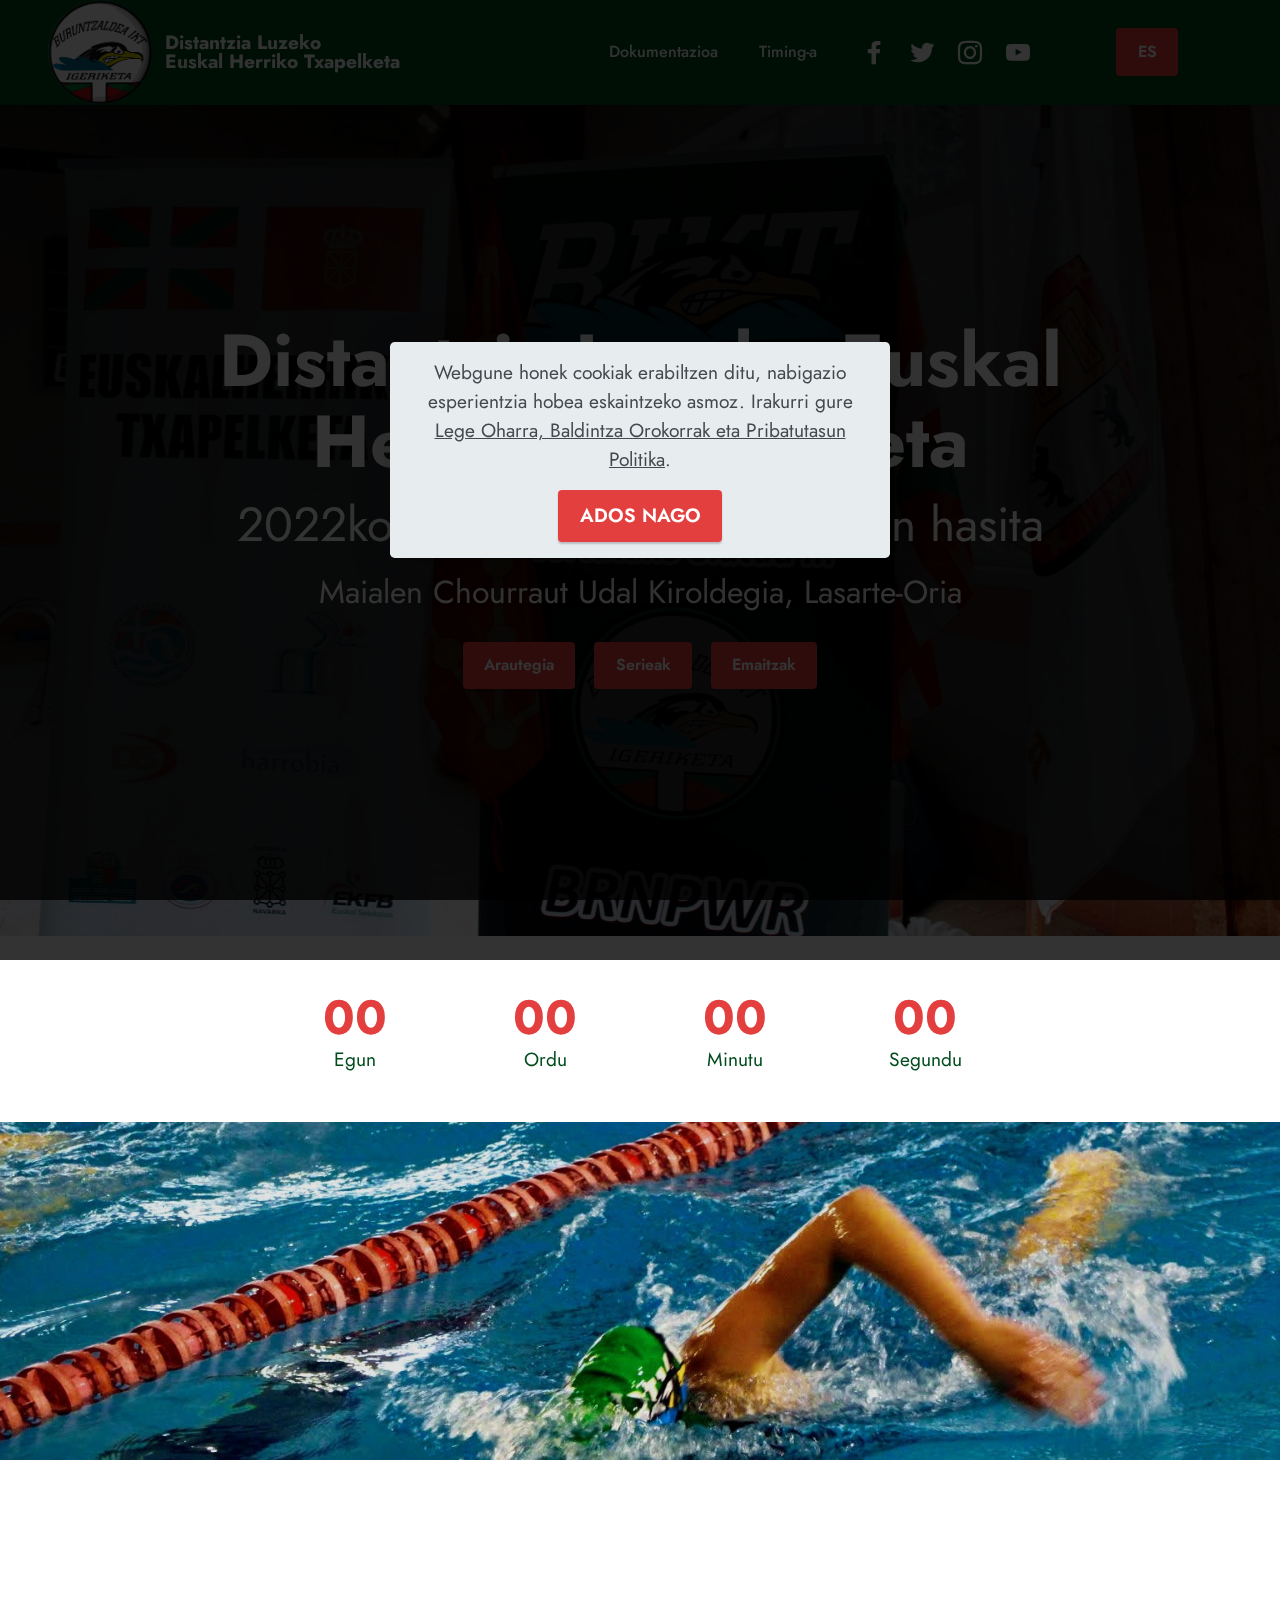
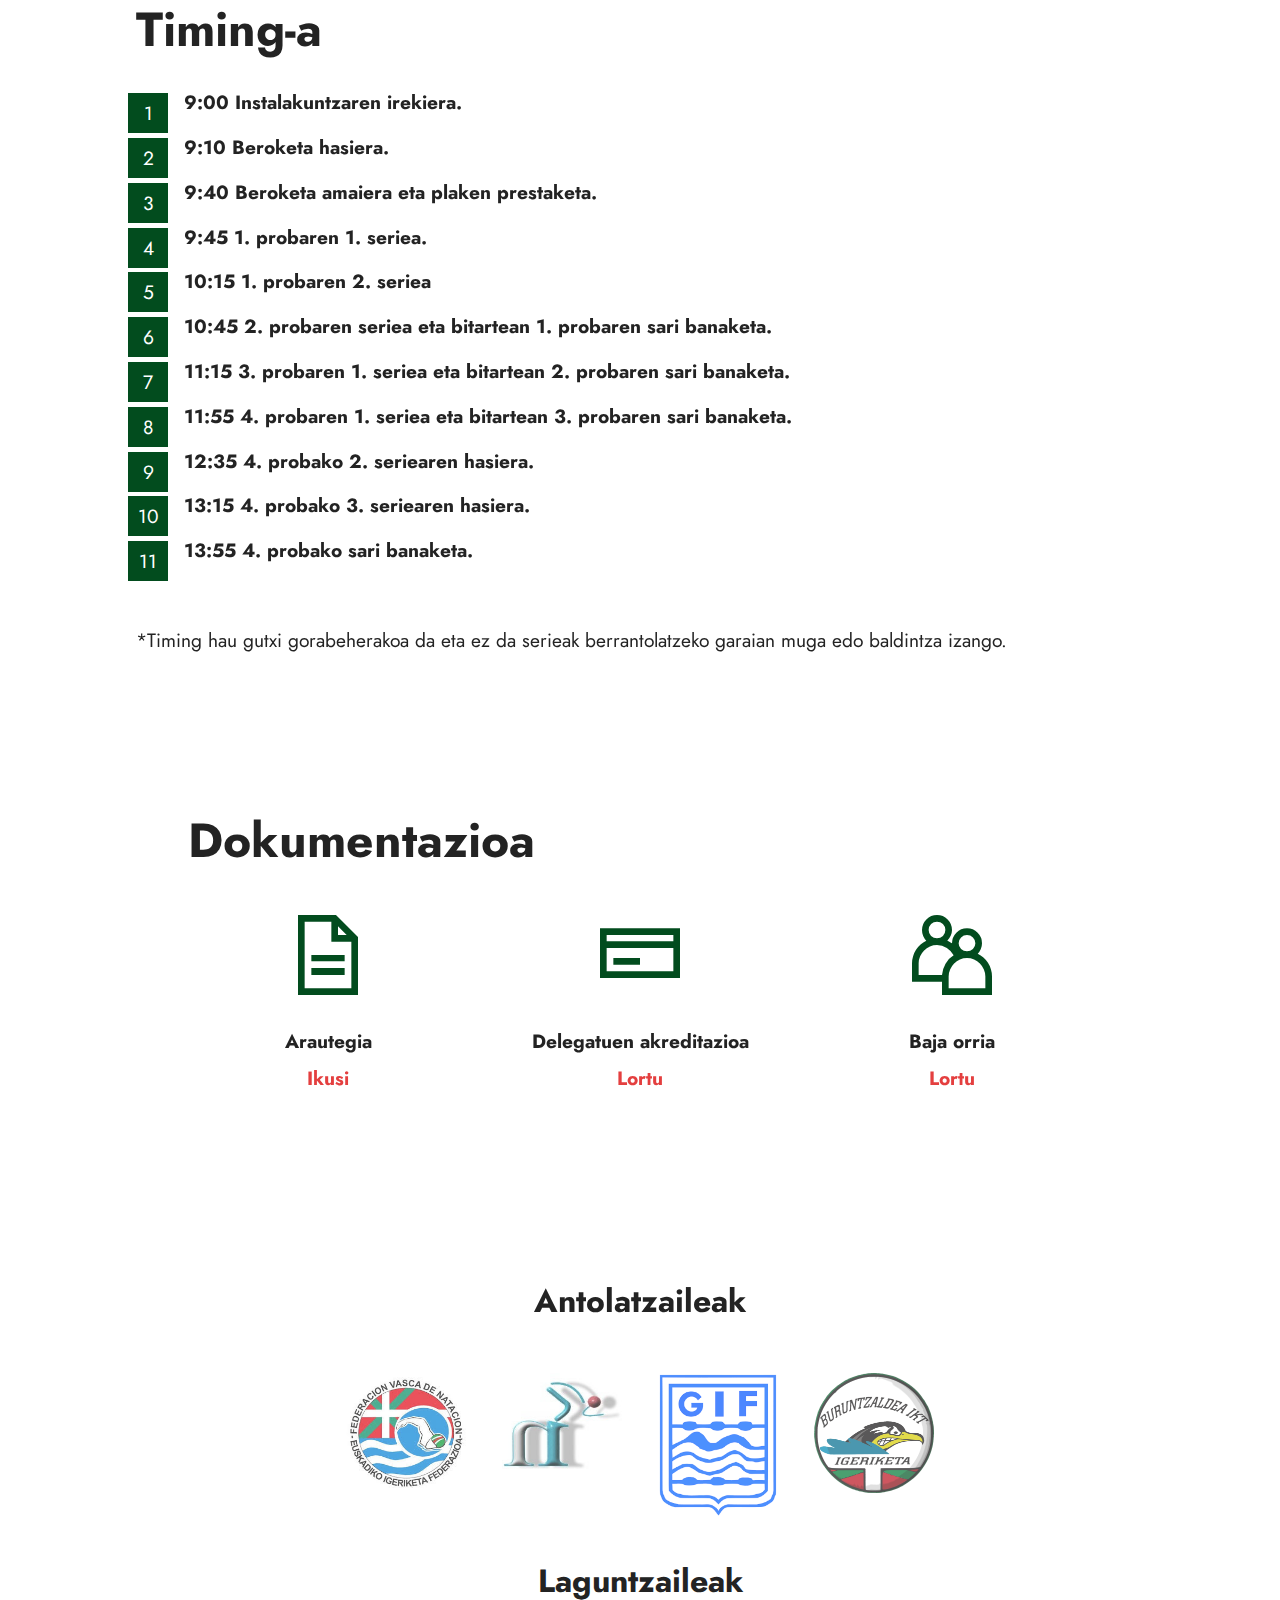
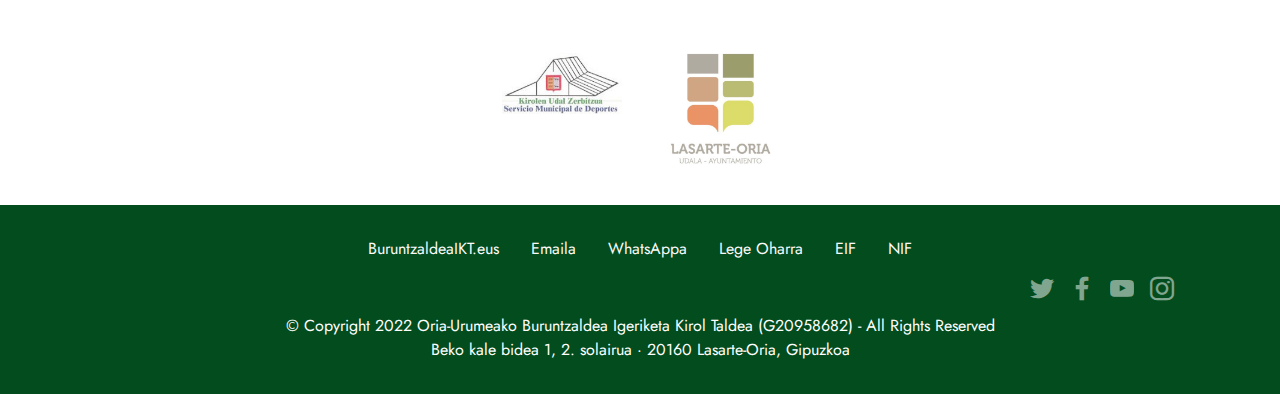
<file: index.html>
<!DOCTYPE html>
<html  lang="undefined">
<head>
  
  <meta charset="UTF-8">
  <meta http-equiv="X-UA-Compatible" content="IE=edge">
  
  <meta name="twitter:card" content="summary_large_image"/>
  <meta name="twitter:image:src" content="assets/images/index-meta.jpg">
  <meta property="og:image" content="assets/images/index-meta.jpg">
  <meta name="twitter:title" content="DLEHT">
  <meta name="viewport" content="width=device-width, initial-scale=1, minimum-scale=1">
  <link rel="shortcut icon" href="assets/images/bikt-240x239.png" type="image/x-icon">
  <meta name="description" content="Distantzia Luzeko Euskal Herriko Txapelketa">
  
  
  <title>DLEHT</title>
  <link rel="stylesheet" href="assets/web/assets/mobirise-icons2/mobirise2.css">
  <link rel="stylesheet" href="assets/bootstrap/css/bootstrap.min.css">
  <link rel="stylesheet" href="assets/bootstrap/css/bootstrap-grid.min.css">
  <link rel="stylesheet" href="assets/bootstrap/css/bootstrap-reboot.min.css">
  <link rel="stylesheet" href="assets/parallax/jarallax.css">
  <link rel="stylesheet" href="assets/dropdown/css/style.css">
  <link rel="stylesheet" href="assets/socicon/css/styles.css">
  <link rel="stylesheet" href="assets/theme/css/style.css">
  <link rel="preload" href="https://fonts.googleapis.com/css?family=Jost:100,200,300,400,500,600,700,800,900,100i,200i,300i,400i,500i,600i,700i,800i,900i&display=swap" as="style" onload="this.onload=null;this.rel='stylesheet'">
  <noscript><link rel="stylesheet" href="https://fonts.googleapis.com/css?family=Jost:100,200,300,400,500,600,700,800,900,100i,200i,300i,400i,500i,600i,700i,800i,900i&display=swap"></noscript>
  <link rel="preload" as="style" href="assets/mobirise/css/mbr-additional.css"><link rel="stylesheet" href="assets/mobirise/css/mbr-additional.css" type="text/css">
  
  
  <!-- Global site tag (gtag.js) - Google Analytics -->
<script async src="https://www.googletagmanager.com/gtag/js?id=G-78MQBGNQBH"></script>
<script>
  window.dataLayer = window.dataLayer || [];
  function gtag(){dataLayer.push(arguments);}
  gtag('js', new Date());

  gtag('config', 'G-78MQBGNQBH');
</script>

  
</head>
<body>
  
  <section data-bs-version="5.1" class="menu menu3 cid-si3dxjXBvI" once="menu" id="menu3-4">
    
    <nav class="navbar navbar-dropdown navbar-fixed-top navbar-expand-lg">
        <div class="container-fluid">
            <div class="navbar-brand">
                <span class="navbar-logo">
                    <a href="index.html">
                        <img src="assets/images/bikt-240x239.png" alt="Buruntaldea iKT" style="height: 6.5rem;">
                    </a>
                </span>
                <span class="navbar-caption-wrap"><a class="navbar-caption text-white text-primary display-7" href="index.html">Distantzia Luzeko<br>Euskal Herriko Txapelketa</a></span>
            </div>
            <button class="navbar-toggler" type="button" data-toggle="collapse" data-bs-toggle="collapse" data-target="#navbarSupportedContent" data-bs-target="#navbarSupportedContent" aria-controls="navbarNavAltMarkup" aria-expanded="false" aria-label="Toggle navigation">
                <div class="hamburger">
                    <span></span>
                    <span></span>
                    <span></span>
                    <span></span>
                </div>
            </button>
            <div class="collapse navbar-collapse" id="navbarSupportedContent">
                <ul class="navbar-nav nav-dropdown" data-app-modern-menu="true"><li class="nav-item"><a class="nav-link link text-white text-primary display-4" href="index.html#dokumentazioa">Dokumentazioa</a></li><li class="nav-item"><a class="nav-link link text-white text-primary display-4" href="index.html#timing-a">Timing-a</a></li></ul>
                <div class="icons-menu">
                    <a class="iconfont-wrapper" href="https://facebook.com/buruntzaldeaikt" target="_blank">
                        <span class="p-2 mbr-iconfont socicon-facebook socicon" style="color: rgb(255, 255, 255); fill: rgb(255, 255, 255);"></span>
                    </a>
                    <a class="iconfont-wrapper" href="https://twitter.com/buruntzaldeaikt" target="_blank">
                        <span class="p-2 mbr-iconfont socicon-twitter socicon" style="color: rgb(255, 255, 255); fill: rgb(255, 255, 255);"></span>
                    </a>
                    <a class="iconfont-wrapper" href="https://instagram.com/buruntzaldeaikt" target="_blank">
                        <span class="p-2 mbr-iconfont socicon-instagram socicon" style="color: rgb(255, 255, 255); fill: rgb(255, 255, 255);"></span>
                    </a>
                    <a class="iconfont-wrapper" href="https://youtube.com/c/buruntzaldeaikteus" target="_blank">
                        <span class="p-2 mbr-iconfont socicon-youtube socicon" style="color: rgb(255, 255, 255); fill: rgb(255, 255, 255);"></span>
                    </a>
                </div>
                <div class="navbar-buttons mbr-section-btn"><a class="btn btn-primary display-4" href="https://cehld.buruntzaldeaikt.eus">
                        ES</a></div>
            </div>
        </div>
    </nav>
</section>

<section data-bs-version="5.1" class="header1 cid-si3inwhyOX mbr-fullscreen mbr-parallax-background" id="header1-9">

    

    <div class="mbr-overlay" style="opacity: 0.8; background-color: rgb(0, 0, 0);"></div>

    <div class="align-center container-fluid">
        <div class="row justify-content-center">
            <div class="col-12 col-lg-11">
                <h1 class="mbr-section-title mbr-fonts-style mb-3 display-1"><strong>Distantzia Luzeko Euskal Herriko Txapelketa</strong></h1>
                <h2 class="mbr-section-title mbr-fonts-style mb-3 display-2">2022ko abenduaren 11, 9:45etan hasita</h2>
                <p class="mbr-text mbr-fonts-style display-5">Maialen Chourraut Udal Kiroldegia, Lasarte-Oria</p>
                <div class="mbr-section-btn mt-3"><a class="btn btn-primary display-4" href="assets/files/23-CIRCULAR-05-N-Cto-EH-larga-distancia.pdf" target="_blank">Arautegia</a> <a class="btn btn-primary display-4" href="http://eif-fvn.org/wp-content/uploads/2022/12/series.pdf" target="_blank">Serieak</a> <a class="btn btn-primary display-4" href="https://live.swimrankings.net/36106/" target="_blank">Emaitzak</a></div>
            </div>
        </div>
    </div>
</section>

<section data-bs-version="5.1" class="countdown3 cid-sP13YMu3AL" id="countdown3-1o">
    
    
    <div class="container">
        <div class="row justify-content-center">
            <div class="col-lg-8">
                
                
                <div class="countdown-cont align-center mb-5">
                    <div class="daysCountdown col-xs-3 col-sm-3 col-md-3" title="Egun"></div>
                    <div class="hoursCountdown col-xs-3 col-sm-3 col-md-3" title="Ordu"></div>
                    <div class="minutesCountdown col-xs-3 col-sm-3 col-md-3" title="Minutu"></div>
                    <div class="secondsCountdown col-xs-3 col-sm-3 col-md-3" title="Segundu"></div>
                    <div class="countdown" data-due-date="2022/12/11 9:45"></div>
                </div>
                
                
                
            </div>
        </div>
    </div>
</section>

<section data-bs-version="5.1" class="header1 cid-sQZEVctRDf" id="header1-1s">

    

    <div class="mbr-overlay" style="opacity: 0.1; background-color: rgb(0, 0, 0);"></div>

    <div class="align-center container-fluid">
        <div class="row justify-content-center">
            <div class="col-12 col-lg-12">
                <h1 class="mbr-section-title mbr-fonts-style mb-3 display-1"><br><strong><br></strong></h1>
                
                
                
            </div>
        </div>
    </div>
</section>

<section data-bs-version="5.1" class="content9 cid-sRKoJs1cOJ" id="timing-a">
    

    <div class="container-fluid">
        <div class="row justify-content-center">
            <div class="counter-container col-md-12 col-lg-10">
                <h4 class="mbr-section-title mbr-fonts-style mb-4 display-2"><strong>
                    Timing-a</strong></h4>
                <div class="mbr-text mbr-fonts-style display-7">
                    <ol>
                        <li><strong>9:00 Instalakuntzaren irekiera.</strong></li><li><strong>9:10 Beroketa hasiera.</strong></li>
                        <li><strong>9:40 Beroketa amaiera eta plaken prestaketa.</strong></li>
                        <li><strong>9:45 1. probaren 1. seriea.</strong></li><li><strong>10:15 1. probaren 2. seriea&nbsp;</strong></li><li><strong>10:45 2. probaren seriea eta bitartean 1. probaren sari banaketa.</strong></li><li><strong>11:15 3. probaren 1. seriea eta bitartean 2. probaren sari banaketa.</strong></li><li><strong>11:55 4. probaren 1. seriea eta bitartean 3. probaren sari banaketa.</strong><br></li><li><strong>12:35 4. probako 2. seriearen hasiera.</strong></li><li><strong>13:15 4. probako 3. seriearen hasiera.</strong></li><li><strong>13:55 4. probako sari banaketa.<br></strong><br></li>
                    </ol>
                </div>
            </div>
        </div>
    </div>
</section>

<section data-bs-version="5.1" class="content5 cid-sRKprqIjKr" id="content5-1z">
    
    <div class="container-fluid">
        <div class="row justify-content-center">
            <div class="col-md-12 col-lg-10">
                
                
                <p class="mbr-text mbr-fonts-style display-7">*Timing hau gutxi gorabeherakoa da eta ez da serieak berrantolatzeko garaian muga edo baldintza izango.</p>
            </div>
        </div>
    </div>
</section>

<section data-bs-version="5.1" class="features1 cid-sRKpTJxfDJ" id="dokumentazioa">
    

    
    <div class="container-fluid">
        <div class="row">
            <div class="col-12 col-lg-9">
                <h3 class="mbr-section-title mbr-fonts-style align-center mb-0 display-2">
                    <strong>Dokumentazioa</strong></h3>
                
            </div>
        </div>
        <div class="row">
            <div class="card col-12 col-md-6 col-lg-3">
                <div class="card-wrapper">
                    <div class="card-box align-center">
                        <div class="iconfont-wrapper">
                            <span class="mbr-iconfont mobi-mbri-file mobi-mbri"></span>
                        </div>
                        <h5 class="card-title mbr-fonts-style display-7"><strong>Arautegia</strong></h5>
                        <p class="card-text mbr-fonts-style display-7"><a href="assets/files/23-CIRCULAR-05-N-Cto-EH-larga-distancia.pdf" class="text-primary" target="_blank"><strong>Ikusi</strong></a></p>
                    </div>
                </div>
            </div>
            <div class="card col-12 col-md-6 col-lg-3">
                <div class="card-wrapper">
                    <div class="card-box align-center">
                        <div class="iconfont-wrapper">
                            <span class="mbr-iconfont mobi-mbri-credit-card mobi-mbri"></span>
                        </div>
                        <h5 class="card-title mbr-fonts-style display-7"><strong>Delegatuen akreditazioa</strong></h5>
                        <p class="card-text mbr-fonts-style display-7"><a href="assets/files/Hoja-acreditacion.pdf" class="text-primary" target="_blank"><strong>Lortu</strong></a></p>
                    </div>
                </div>
            </div>
            <div class="card col-12 col-md-6 col-lg-3">
                <div class="card-wrapper">
                    <div class="card-box align-center">
                        <div class="iconfont-wrapper">
                            <span class="mbr-iconfont mobi-mbri-users mobi-mbri"></span>
                        </div>
                        <h5 class="card-title mbr-fonts-style display-7"><strong>Baja orria</strong></h5>
                        <p class="card-text mbr-fonts-style display-7"><a href="assets/files/Impreso-Bajas-FVN-FNN.pdf" class="text-primary" target="_blank"><strong>Lortu</strong></a></p>
                    </div>
                </div>
            </div>
            
        </div>
    </div>
</section>

<section data-bs-version="5.1" class="clients1 cid-si3nF6Kkuo" id="clients1-a">
    
    <div class="images-container container-fluid">
        <div class="mbr-section-head">
            
            <h4 class="mbr-section-subtitle mbr-fonts-style align-center mb-0 mt-2 display-5"><strong>Antolatzaileak</strong></h4>
            
        </div>
        <div class="row justify-content-center mt-4">
            <div class="col-md-3 card">
                <img src="assets/images/descarga-225x225.jpg" alt="">
            </div>
            <div class="col-md-3 card">
                <img src="assets/images/fn200049-200x165.jpg" alt="">
            </div>
            <div class="col-md-3 card">
                <img src="assets/images/descarga-205x246.png" alt="">
            </div>
            <div class="col-md-3 card">
                <img src="assets/images/bikt-240x239.png" alt="">
            </div>
            
            
            
            
        </div>
    </div>
</section>

<section data-bs-version="5.1" class="clients1 cid-si3oZykTed" id="clients1-b">
    
    <div class="images-container container-fluid">
        <div class="mbr-section-head">
            
            <h4 class="mbr-section-subtitle mbr-fonts-style align-center mb-0 mt-2 display-5"><strong>Laguntzaileak</strong></h4>
            
        </div>
        <div class="row justify-content-center mt-4">
            <div class="col-md-3 card">
                <img src="assets/images/lasarteko-kirol-patronatua-200x1022.jpg" alt="">
            </div>
            <div class="col-md-3 card">
                <img src="assets/images/mjr4vzs5-400x400.jpg" alt="">
            </div>
            
            
            
            
            
            
        </div>
    </div>
</section>

<section data-bs-version="5.1" class="footer3 cid-sinIDLgVOP" once="footers" id="footer3-1e">

    

    

    <div class="container">
        <div class="media-container-row align-center mbr-white">
            <div class="row row-links">
                <ul class="foot-menu">
                    
                    
                    
                    
                    
                <li class="foot-menu-item mbr-fonts-style display-4"><a href="https://buruntzaldeaikt.eus" class="text-white" target="_blank">BuruntzaldeaIKT.eus</a></li><li class="foot-menu-item mbr-fonts-style display-4">
                        <a href="mailto:info@buruntzaldeaikt.eus" class="text-white">Emaila</a></li><li class="foot-menu-item mbr-fonts-style display-4"><a href="https://wa.me/34696506632" class="text-white">WhatsAppa</a></li><li class="foot-menu-item mbr-fonts-style display-4"><a href="lege-oharra.html" class="text-white">Lege Oharra</a></li><li class="foot-menu-item mbr-fonts-style display-4"><a href="http://eif-fvn.org/eu/" class="text-white text-primary" target="_blank"></a><a href="http://eif-fvn.org/eu/" class="text-white" target="_blank">EIF</a></li><li class="foot-menu-item mbr-fonts-style display-4"><a href="https://www.fnn-nif.com/es/index.asp" class="text-white text-primary" target="_blank"></a><a href="https://www.fnn-nif.com/es/index.asp" class="text-white" target="_blank">NIF</a></li></ul>
            </div>
            <div class="row social-row">
                <div class="social-list align-right pb-2">
                    
                    
                    
                    
                    
                    
                <div class="soc-item">
                        <a href="https://twitter.com/buruntzaldeaikt" target="_blank">
                            <span class="mbr-iconfont mbr-iconfont-social socicon-twitter socicon"></span>
                        </a>
                    </div><div class="soc-item">
                        <a href="https://www.facebook.com/buruntzaldeaikt" target="_blank">
                            <span class="mbr-iconfont mbr-iconfont-social socicon-facebook socicon"></span>
                        </a>
                    </div><div class="soc-item">
                        <a href="https://www.youtube.com/c/buruntzaldeaikteus" target="_blank">
                            <span class="mbr-iconfont mbr-iconfont-social socicon-youtube socicon"></span>
                        </a>
                    </div><div class="soc-item">
                        <a href="https://instagram.com/buruntzaldeaikt" target="_blank">
                            <span class="mbr-iconfont mbr-iconfont-social socicon-instagram socicon"></span>
                        </a>
                    </div></div>
            </div>
            <div class="row row-copirayt">
                <p class="mbr-text mb-0 mbr-fonts-style mbr-white align-center display-4">© Copyright 2022 Oria-Urumeako Buruntzaldea Igeriketa Kirol Taldea (G20958682) - All Rights Reserved
<br>Beko kale bidea 1, 2. solairua · 20160 Lasarte-Oria, Gipuzkoa</p>
            </div>
        </div>
    </div>
</section><section><a href="https://mobiri.se"></a><a href="https://mobiri.se"></a></section><script src="assets/bootstrap/js/bootstrap.bundle.min.js"></script>  <script src="assets/parallax/jarallax.js"></script>  <script src="assets/web/assets/cookies-alert-plugin/cookies-alert-core.js"></script>  <script src="assets/web/assets/cookies-alert-plugin/cookies-alert-script.js"></script>  <script src="assets/smoothscroll/smooth-scroll.js"></script>  <script src="assets/ytplayer/index.js"></script>  <script src="assets/dropdown/js/navbar-dropdown.js"></script>  <script src="assets/countdown/countdown.js"></script>  <script src="assets/theme/js/script.js"></script>  
  
  
<div id="cookie-dialog" style="display: none;"><div id="cookiesdirective"><div style="position: fixed; top: 0; right: 0; bottom: 0; left: 0; background-color: rgb(0, 0, 0); opacity: 0.8; z-index: 9999;"></div><div style="position: fixed; top: 0; right: 0; bottom: 0; left: 0; display: flex; align-items: center; z-index: 10000"><div class="cookie-wrapper" style="position: relative; width: 100%; max-width: 500px; margin-right: auto; margin-left: auto; padding: 1rem; text-align: center; border-radius: .3rem; box-shadow: 0 10px 40px 0 rgba(0,0,0,0.2); color:#424a4d; background:rgba(234, 239, 241, 0.99);"><div class="mbr-text"><p class="display-7">Webgune honek cookiak erabiltzen ditu, nabigazio esperientzia hobea eskaintzeko asmoz. Irakurri gure <a style='color: #424a4d; text-decoration: underline;' href='https://www.buruntzaldeaikt.eus/lege-oharra.html'>Lege Oharra, Baldintza Orokorrak eta Pribatutasun Politika</a>.</p></div><div class="mbr-section-btn"><a style="margin:0;;" class="btn btn-sm btn-primary display-7" id="impliedsubmit">ADOS NAGO</a></div></div></div></div></div>
  <input name="cookieData" type="hidden" data-cookie-customDialogSelector='#cookie-dialog' data-cookie-colorText='#424a4d' data-cookie-colorBg='rgba(234, 239, 241, 0.99)' data-cookie-textButton='ADOS NAGO' data-cookie-colorButton='' data-cookie-colorLink='#424a4d' data-cookie-underlineLink='true' data-cookie-text="Webgune honek cookiak erabiltzen ditu, nabigazio esperientzia hobea eskaintzeko asmoz. Irakurri gure <a href='https://www.buruntzaldeaikt.eus/lege-oharra.html'>Lege Oharra, Baldintza Orokorrak eta Pribatutasun Politika</a>.">
   <div id="scrollToTop" class="scrollToTop mbr-arrow-up"><a style="text-align: center;"><i class="mbr-arrow-up-icon mbr-arrow-up-icon-cm cm-icon cm-icon-smallarrow-up"></i></a></div>
  </body>
</html>
</file>
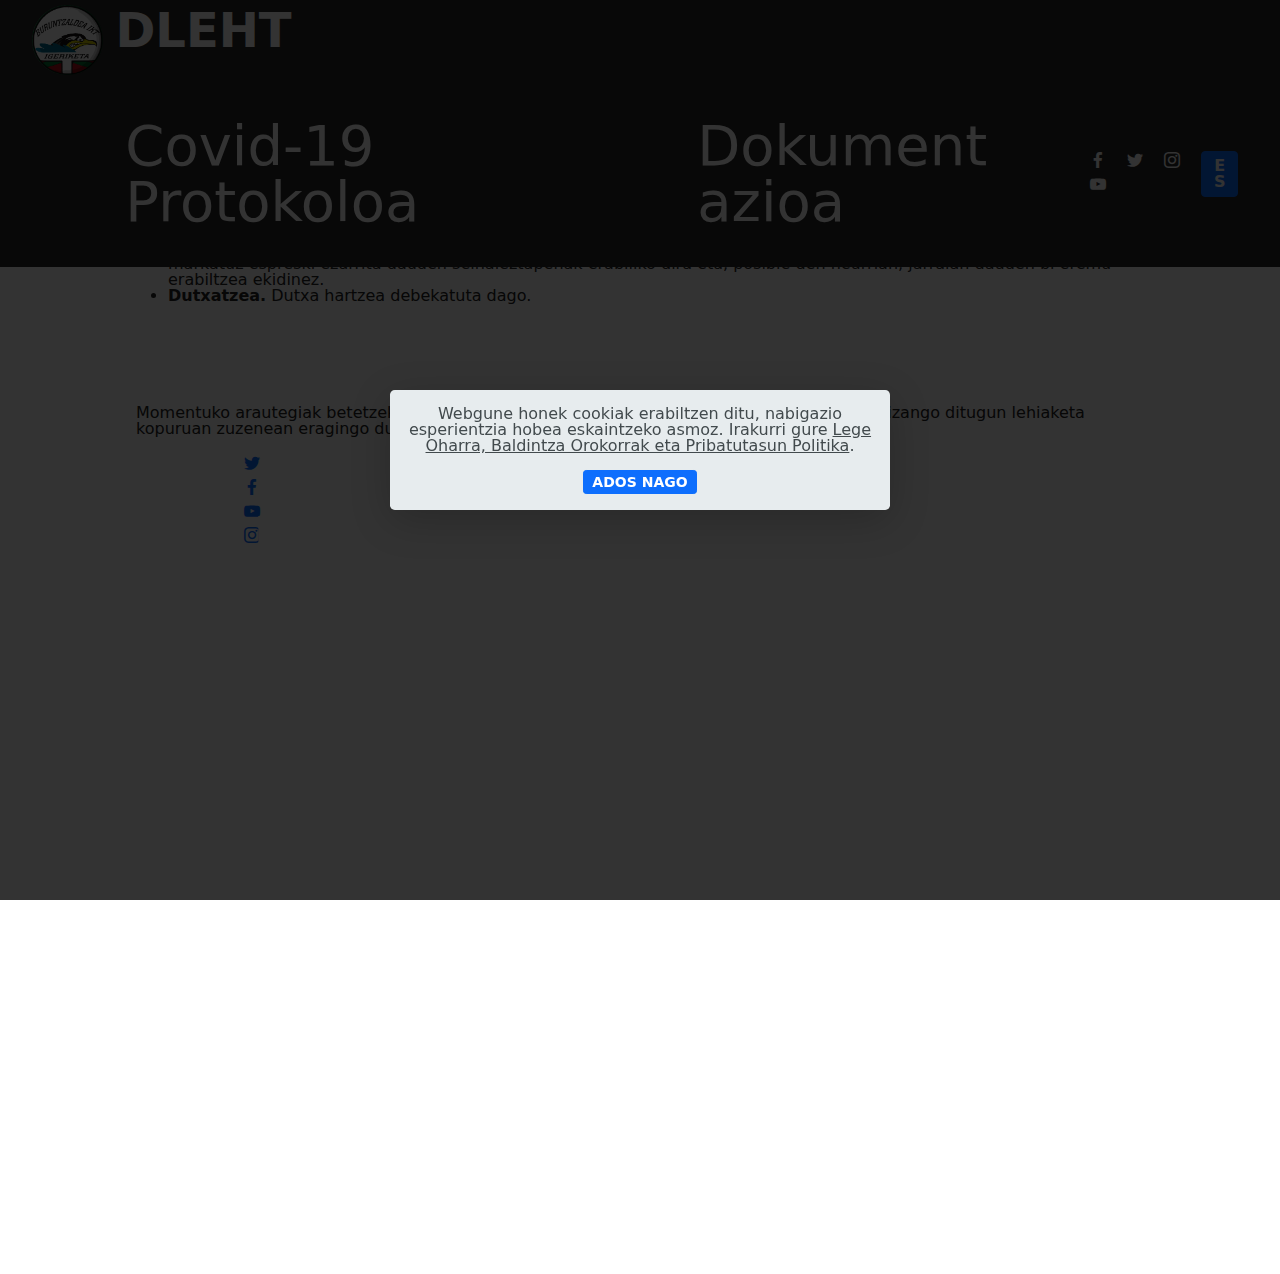
<file: aldagelak.html>
<!DOCTYPE html>
<html lang="eu"   lang="undefined">
<head>
  
  <meta charset="UTF-8">
  <meta http-equiv="X-UA-Compatible" content="IE=edge">
  
  <meta name="viewport" content="width=device-width, initial-scale=1, minimum-scale=1">
  <link rel="shortcut icon" href="assets/images/bikt-240x239.png" type="image/x-icon">
  <meta name="description" content="">
  
  
  <title>Aldagelak-Dutxak</title>
  <link rel="stylesheet" href="assets/bootstrap/css/bootstrap.min.css">
  <link rel="stylesheet" href="assets/bootstrap/css/bootstrap-grid.min.css">
  <link rel="stylesheet" href="assets/bootstrap/css/bootstrap-reboot.min.css">
  <link rel="stylesheet" href="assets/dropdown/css/style.css">
  <link rel="stylesheet" href="assets/socicon/css/styles.css">
  <link rel="stylesheet" href="assets/theme/css/style.css">
  <link rel="preload" href="https://fonts.googleapis.com/css?family=Jost:100,200,300,400,500,600,700,800,900,100i,200i,300i,400i,500i,600i,700i,800i,900i&display=swap" as="style" onload="this.onload=null;this.rel='stylesheet'">
  <noscript><link rel="stylesheet" href="https://fonts.googleapis.com/css?family=Jost:100,200,300,400,500,600,700,800,900,100i,200i,300i,400i,500i,600i,700i,800i,900i&display=swap"></noscript>
  <link rel="preload" as="style" href="assets/mobirise/css/mbr-additional.css"><link rel="stylesheet" href="assets/mobirise/css/mbr-additional.css" type="text/css">
  
  
  <!-- Global site tag (gtag.js) - Google Analytics -->
<script async src="https://www.googletagmanager.com/gtag/js?id=G-78MQBGNQBH"></script>
<script>
  window.dataLayer = window.dataLayer || [];
  function gtag(){dataLayer.push(arguments);}
  gtag('js', new Date());

  gtag('config', 'G-78MQBGNQBH');
</script>

  
</head>
<body>
  
  <section data-bs-version="5.1" class="menu menu3 cid-si3wmMI88e" once="menu" id="menu3-i">
    
    <nav class="navbar navbar-dropdown navbar-fixed-top navbar-expand-lg">
        <div class="container-fluid">
            <div class="navbar-brand">
                <span class="navbar-logo">
                    <a href="index.html">
                        <img src="assets/images/bikt-240x239.png" alt="Buruntaldea iKT" style="height: 4.4rem;">
                    </a>
                </span>
                <span class="navbar-caption-wrap"><a class="navbar-caption text-white text-primary display-5" href="index.html">DLEHT</a></span>
            </div>
            <button class="navbar-toggler" type="button" data-toggle="collapse" data-bs-toggle="collapse" data-target="#navbarSupportedContent" data-bs-target="#navbarSupportedContent" aria-controls="navbarNavAltMarkup" aria-expanded="false" aria-label="Toggle navigation">
                <div class="hamburger">
                    <span></span>
                    <span></span>
                    <span></span>
                    <span></span>
                </div>
            </button>
            <div class="collapse navbar-collapse" id="navbarSupportedContent">
                <ul class="navbar-nav nav-dropdown" data-app-modern-menu="true"><li class="nav-item"><a class="nav-link link text-white text-primary display-4" href="index.html#Covid-19">Covid-19 Protokoloa</a>
                    </li><li class="nav-item"><a class="nav-link link text-white text-primary display-4" href="dokumentazioa.html">Dokumentazioa</a></li></ul>
                <div class="icons-menu">
                    <a class="iconfont-wrapper" href="https://facebook.com/buruntzaldeaikt" target="_blank">
                        <span class="p-2 mbr-iconfont socicon-facebook socicon" style="color: rgb(255, 255, 255); fill: rgb(255, 255, 255);"></span>
                    </a>
                    <a class="iconfont-wrapper" href="https://twitter.com/buruntzaldeaikt" target="_blank">
                        <span class="p-2 mbr-iconfont socicon-twitter socicon" style="color: rgb(255, 255, 255); fill: rgb(255, 255, 255);"></span>
                    </a>
                    <a class="iconfont-wrapper" href="https://instagram.com/buruntzaldeaikt" target="_blank">
                        <span class="p-2 mbr-iconfont socicon-instagram socicon" style="color: rgb(255, 255, 255); fill: rgb(255, 255, 255);"></span>
                    </a>
                    <a class="iconfont-wrapper" href="https://youtube.com/c/buruntzaldeaikteus" target="_blank">
                        <span class="p-2 mbr-iconfont socicon-youtube socicon" style="color: rgb(255, 255, 255); fill: rgb(255, 255, 255);"></span>
                    </a>
                </div>
                <div class="navbar-buttons mbr-section-btn"><a class="btn btn-primary display-4" href="https://cehld.buruntzaldeaikt.eus">
                        ES</a></div>
            </div>
        </div>
    </nav>
</section>

<section data-bs-version="5.1" class="content15 cid-si3wmO8ysW" id="content15-j">

    

    
    <div class="container-fluid">
        <div class="row justify-content-center">
            <div class="card col-md-12 col-lg-10">
                <div class="card-wrapper">
                    <div class="card-box align-left">
                        <h4 class="card-title mbr-fonts-style mbr-white mb-3 display-5">
                            <strong>Aldagela eta dutxen erabilpena</strong></h4>
                        <p class="mbr-text mbr-fonts-style display-7">Covid-19aren inguruko protokoloa jarraituz, erabat derrigorrezkoa da aldagelen eta dutxen inguruko honako jarraibideak betetzea eta zure arduran dauden igerilarien artean betearaztea.<br>Mila esker zure lankidetzagatik.</p>
                        
                    </div>
                </div>
            </div>
        </div>
    </div>
</section>

<section data-bs-version="5.1" class="content8 cid-si3wmPjFkJ" id="content8-k">
    
    <div class="container-fluid">
        <div class="row justify-content-center">
            <div class="counter-container col-md-12 col-lg-10">
                
                <div class="mbr-text mbr-fonts-style display-7">
                    <ul>
                        <li><strong>Baimena eta denborak.</strong> Aldagelak erabiltzea baimenduta dago lehiaketan zehar, baina beharrezkoa dena baino ez; sarreran, fast-a janzteko eta proba amaitu ostean kalera irten aurretik. Gogoratu aldagela dela eremu txiki, itxi eta aireztapen gabekoena eta, beraz, denbora gutxien pasatzea komeni dena. Ez da gomendagarria aldagela barruan 10 minutu baino gehiago egotea.</li>
                        <li><strong>Arropa eta poltsak.</strong> Aldageletan ezin da EZER utzi. Erantzi eta jantzi ondoren, nork bere gauza guztiak hartu eta armairutxoetan sartu eta jasoko ditu. Igerilekuko eremuan ez da lehiaketaz kanpoko inor ibiliko, beraz, ez dago armairutxoa giltzarrapoaz itxi beharrik.&nbsp;</li>
                        <li><strong>Segurtasun distantziak. </strong>Aldagela barruan segurtasun tarteak matendu behar dira uneoro. Horretarako, distantziak markatuz espreski ezarrita dauden seinaleztapenak erabiliko dira eta, posible den neurrian, jarraian dauden bi eremu erabiltzea ekidinez.</li><li><strong>Dutxatzea.</strong> Dutxa hartzea debekatuta dago.</li>
                    </ul>
                </div>
            </div>
        </div>
    </div>
</section>

<section data-bs-version="5.1" class="content15 cid-si3wmQmnwU" id="content15-l">

    

    
    <div class="container-fluid">
        <div class="row justify-content-center">
            <div class="card col-md-12 col-lg-10">
                <div class="card-wrapper">
                    <div class="card-box align-left">
                        <h4 class="card-title mbr-fonts-style mbr-white mb-3 display-5">
                            <strong>Gure esku dago!</strong></h4>
                        <p class="mbr-text mbr-fonts-style display-7">Momentuko arautegiak betetzeko eta betearazteko gure gaitasunak antolatu eta burutu ahal izango ditugun lehiaketa kopuruan zuzenean eragingo du. Kontutan izan!</p>
                        
                    </div>
                </div>
            </div>
        </div>
    </div>
</section>

<section data-bs-version="5.1" class="footer3 cid-sinIDLgVOP" once="footers" id="footer3-1e">

    

    

    <div class="container">
        <div class="media-container-row align-center mbr-white">
            <div class="row row-links">
                <ul class="foot-menu">
                    
                    
                    
                    
                    
                <li class="foot-menu-item mbr-fonts-style display-4"><a href="https://buruntzaldeaikt.eus" class="text-white" target="_blank">BuruntzaldeaIKT.eus</a></li><li class="foot-menu-item mbr-fonts-style display-4">
                        <a href="mailto:info@buruntzaldeaikt.eus" class="text-white">Emaila</a></li><li class="foot-menu-item mbr-fonts-style display-4"><a href="https://wa.me/34696506632" class="text-white">WhatsAppa</a></li><li class="foot-menu-item mbr-fonts-style display-4"><a href="lege-oharra.html" class="text-white">Lege Oharra</a></li><li class="foot-menu-item mbr-fonts-style display-4"><a href="http://eif-fvn.org/eu/" class="text-white text-primary" target="_blank"></a><a href="http://eif-fvn.org/eu/" class="text-white" target="_blank">EIF</a></li><li class="foot-menu-item mbr-fonts-style display-4"><a href="https://www.fnn-nif.com/es/index.asp" class="text-white text-primary" target="_blank"></a><a href="https://www.fnn-nif.com/es/index.asp" class="text-white" target="_blank">NIF</a></li></ul>
            </div>
            <div class="row social-row">
                <div class="social-list align-right pb-2">
                    
                    
                    
                    
                    
                    
                <div class="soc-item">
                        <a href="https://twitter.com/buruntzaldeaikt" target="_blank">
                            <span class="mbr-iconfont mbr-iconfont-social socicon-twitter socicon"></span>
                        </a>
                    </div><div class="soc-item">
                        <a href="https://www.facebook.com/buruntzaldeaikt" target="_blank">
                            <span class="mbr-iconfont mbr-iconfont-social socicon-facebook socicon"></span>
                        </a>
                    </div><div class="soc-item">
                        <a href="https://www.youtube.com/c/buruntzaldeaikteus" target="_blank">
                            <span class="mbr-iconfont mbr-iconfont-social socicon-youtube socicon"></span>
                        </a>
                    </div><div class="soc-item">
                        <a href="https://instagram.com/buruntzaldeaikt" target="_blank">
                            <span class="mbr-iconfont mbr-iconfont-social socicon-instagram socicon"></span>
                        </a>
                    </div></div>
            </div>
            <div class="row row-copirayt">
                <p class="mbr-text mb-0 mbr-fonts-style mbr-white align-center display-4">© Copyright 2020 Oria-Urumeako Buruntzaldea Igeriketa Kirol Taldea (G20958682) - All Rights Reserved
<br>Beko kale bidea 1, 2. solairua · 20160 Lasarte-Oria, Gipuzkoa</p>
            </div>
        </div>
    </div>
</section><section id="top-1" hidden><a href="https://mobirise.site"></a></section><script src="assets/bootstrap/js/bootstrap.bundle.min.js"></script>  <script src="assets/web/assets/cookies-alert-plugin/cookies-alert-core.js"></script>  <script src="assets/web/assets/cookies-alert-plugin/cookies-alert-script.js"></script>  <script src="assets/smoothscroll/smooth-scroll.js"></script>  <script src="assets/ytplayer/index.js"></script>  <script src="assets/dropdown/js/navbar-dropdown.js"></script>  <script src="assets/theme/js/script.js"></script>  
  
  
<div id="cookie-dialog" style="display: none;"><div id="cookiesdirective"><div style="position: fixed; top: 0; right: 0; bottom: 0; left: 0; background-color: rgb(0, 0, 0); opacity: 0.8; z-index: 9999;"></div><div style="position: fixed; top: 0; right: 0; bottom: 0; left: 0; display: flex; align-items: center; z-index: 10000"><div class="cookie-wrapper" style="position: relative; width: 100%; max-width: 500px; margin-right: auto; margin-left: auto; padding: 1rem; text-align: center; border-radius: .3rem; box-shadow: 0 10px 40px 0 rgba(0,0,0,0.2); color:#424a4d; background:rgba(234, 239, 241, 0.99);"><div class="mbr-text"><p class="display-7">Webgune honek cookiak erabiltzen ditu, nabigazio esperientzia hobea eskaintzeko asmoz. Irakurri gure <a style='color: #424a4d; text-decoration: underline;' href='https://www.buruntzaldeaikt.eus/lege-oharra.html'>Lege Oharra, Baldintza Orokorrak eta Pribatutasun Politika</a>.</p></div><div class="mbr-section-btn"><a style="margin:0;;" class="btn btn-sm btn-primary display-7" id="impliedsubmit">ADOS NAGO</a></div></div></div></div></div>
  <input name="cookieData" type="hidden" data-cookie-customDialogSelector='#cookie-dialog' data-cookie-colorText='#424a4d' data-cookie-colorBg='rgba(234, 239, 241, 0.99)' data-cookie-textButton='ADOS NAGO' data-cookie-colorButton='' data-cookie-colorLink='#424a4d' data-cookie-underlineLink='true' data-cookie-text="Webgune honek cookiak erabiltzen ditu, nabigazio esperientzia hobea eskaintzeko asmoz. Irakurri gure <a href='https://www.buruntzaldeaikt.eus/lege-oharra.html'>Lege Oharra, Baldintza Orokorrak eta Pribatutasun Politika</a>.">
   <div id="scrollToTop" class="scrollToTop mbr-arrow-up"><a style="text-align: center;"><i class="mbr-arrow-up-icon mbr-arrow-up-icon-cm cm-icon cm-icon-smallarrow-up"></i></a></div>
  </body>
</html>
</file>
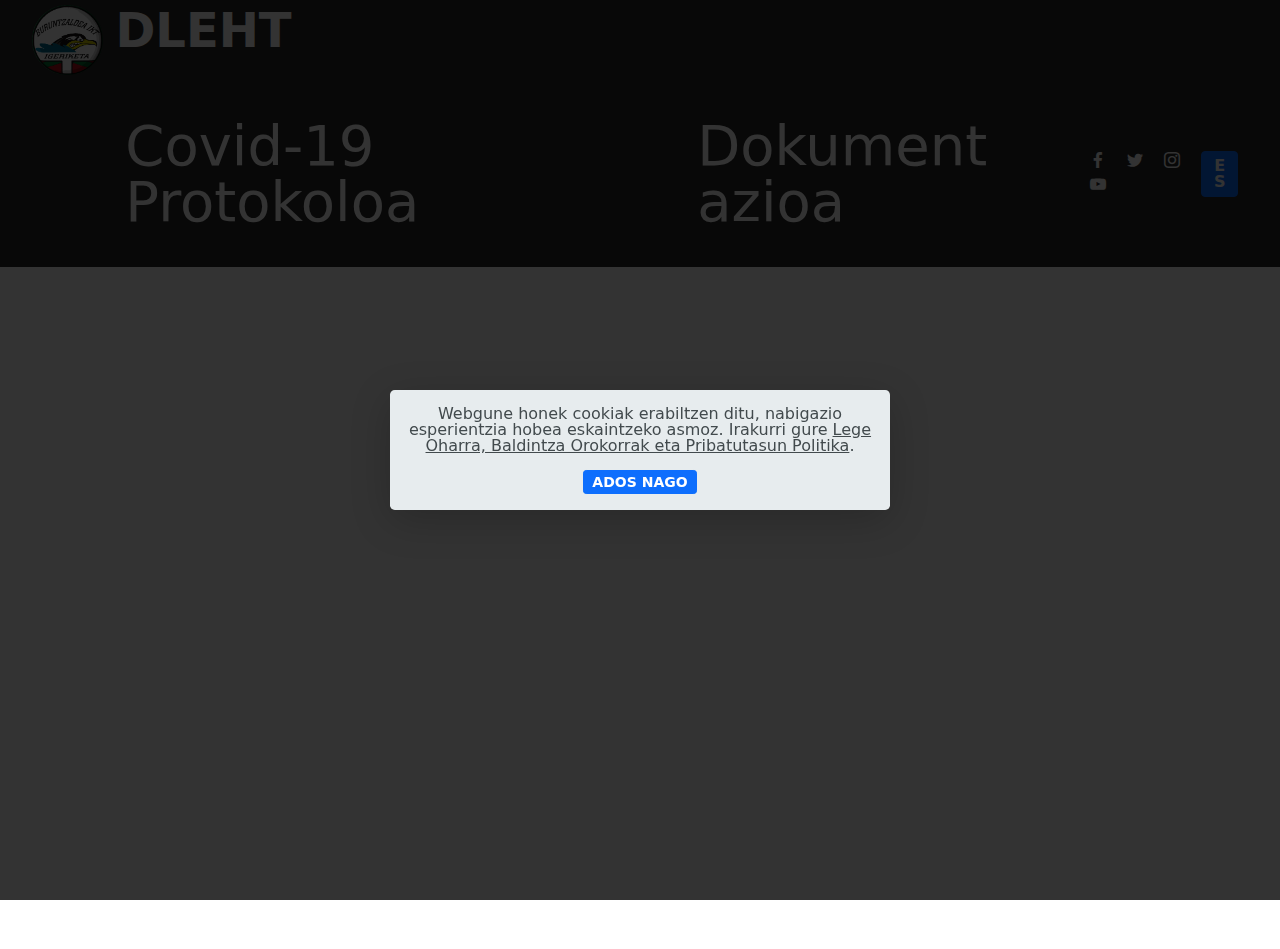
<file: dokumentazioa.html>
<!DOCTYPE html>
<html lang="eu"   lang="undefined">
<head>
  
  <meta charset="UTF-8">
  <meta http-equiv="X-UA-Compatible" content="IE=edge">
  
  <meta name="viewport" content="width=device-width, initial-scale=1, minimum-scale=1">
  <link rel="shortcut icon" href="assets/images/bikt-240x239.png" type="image/x-icon">
  <meta name="description" content="">
  
  
  <title>Dokumentazioa</title>
  <link rel="stylesheet" href="assets/font-awesome-solid/../css/fontawesome.min.css">
  <link rel="stylesheet" href="assets/font-awesome-solid/css/solid.min.css">
  <link rel="stylesheet" href="assets/web/assets/mobirise-icons2/mobirise2.css">
  <link rel="stylesheet" href="assets/bootstrap/css/bootstrap.min.css">
  <link rel="stylesheet" href="assets/bootstrap/css/bootstrap-grid.min.css">
  <link rel="stylesheet" href="assets/bootstrap/css/bootstrap-reboot.min.css">
  <link rel="stylesheet" href="assets/dropdown/css/style.css">
  <link rel="stylesheet" href="assets/socicon/css/styles.css">
  <link rel="stylesheet" href="assets/theme/css/style.css">
  <link rel="preload" href="https://fonts.googleapis.com/css?family=Jost:100,200,300,400,500,600,700,800,900,100i,200i,300i,400i,500i,600i,700i,800i,900i&display=swap" as="style" onload="this.onload=null;this.rel='stylesheet'">
  <noscript><link rel="stylesheet" href="https://fonts.googleapis.com/css?family=Jost:100,200,300,400,500,600,700,800,900,100i,200i,300i,400i,500i,600i,700i,800i,900i&display=swap"></noscript>
  <link rel="preload" as="style" href="assets/mobirise/css/mbr-additional.css"><link rel="stylesheet" href="assets/mobirise/css/mbr-additional.css" type="text/css">
  
  
  <!-- Global site tag (gtag.js) - Google Analytics -->
<script async src="https://www.googletagmanager.com/gtag/js?id=G-78MQBGNQBH"></script>
<script>
  window.dataLayer = window.dataLayer || [];
  function gtag(){dataLayer.push(arguments);}
  gtag('js', new Date());

  gtag('config', 'G-78MQBGNQBH');
</script>

  
</head>
<body>
  
  <section data-bs-version="5.1" class="menu menu3 cid-si743PTwdW" once="menu" id="menu3-u">
    
    <nav class="navbar navbar-dropdown navbar-fixed-top navbar-expand-lg">
        <div class="container-fluid">
            <div class="navbar-brand">
                <span class="navbar-logo">
                    <a href="index.html">
                        <img src="assets/images/bikt-240x239.png" alt="Buruntaldea iKT" style="height: 4.4rem;">
                    </a>
                </span>
                <span class="navbar-caption-wrap"><a class="navbar-caption text-white text-primary display-5" href="index.html">DLEHT</a></span>
            </div>
            <button class="navbar-toggler" type="button" data-toggle="collapse" data-bs-toggle="collapse" data-target="#navbarSupportedContent" data-bs-target="#navbarSupportedContent" aria-controls="navbarNavAltMarkup" aria-expanded="false" aria-label="Toggle navigation">
                <div class="hamburger">
                    <span></span>
                    <span></span>
                    <span></span>
                    <span></span>
                </div>
            </button>
            <div class="collapse navbar-collapse" id="navbarSupportedContent">
                <ul class="navbar-nav nav-dropdown" data-app-modern-menu="true"><li class="nav-item"><a class="nav-link link text-white text-primary display-4" href="index.html#Covid-19">Covid-19 Protokoloa</a>
                    </li><li class="nav-item"><a class="nav-link link text-white text-primary display-4" href="dokumentazioa.html">Dokumentazioa</a></li></ul>
                <div class="icons-menu">
                    <a class="iconfont-wrapper" href="https://facebook.com/buruntzaldeaikt" target="_blank">
                        <span class="p-2 mbr-iconfont socicon-facebook socicon" style="color: rgb(255, 255, 255); fill: rgb(255, 255, 255);"></span>
                    </a>
                    <a class="iconfont-wrapper" href="https://twitter.com/buruntzaldeaikt" target="_blank">
                        <span class="p-2 mbr-iconfont socicon-twitter socicon" style="color: rgb(255, 255, 255); fill: rgb(255, 255, 255);"></span>
                    </a>
                    <a class="iconfont-wrapper" href="https://instagram.com/buruntzaldeaikt" target="_blank">
                        <span class="p-2 mbr-iconfont socicon-instagram socicon" style="color: rgb(255, 255, 255); fill: rgb(255, 255, 255);"></span>
                    </a>
                    <a class="iconfont-wrapper" href="https://youtube.com/c/buruntzaldeaikteus" target="_blank">
                        <span class="p-2 mbr-iconfont socicon-youtube socicon" style="color: rgb(255, 255, 255); fill: rgb(255, 255, 255);"></span>
                    </a>
                </div>
                <div class="navbar-buttons mbr-section-btn"><a class="btn btn-primary display-4" href="https://cehld.buruntzaldeaikt.eus">
                        ES</a></div>
            </div>
        </div>
    </nav>
</section>

<section data-bs-version="5.1" class="features1 cid-sP0ShqvJ5m" id="features2-1j">

    

    
    <div class="container">
        <div class="row justify-content-center">
            <div class="col-12 col-md-6 col-lg-3">
                <div class="card-wrapper">
                    <div class="card-box align-center">
                        <a href="assets/files/22-CIRCULAR-05-N-Cto-EH-larga-distancia-C.pdf" target="_blank"><span class="mbr-iconfont mobi-mbri-file mobi-mbri"></span></a>
                        <h4 class="card-title align-center mbr-black mbr-fonts-style display-7"><a href="assets/files/22-CIRCULAR-05-N-Cto-EH-larga-distancia-C.pdf" class="text-primary" target="_blank"><strong>Arautegia</strong></a></h4>
                    </div>
                </div>
            </div>
            <div class="col-12 col-md-6 col-lg-3">
                <div class="card-wrapper">
                    <div class="card-box align-center">
                        <a href="assets/files/Hoja-acreditacion.pdf" target="_blank"><span class="mbr-iconfont mobi-mbri-credit-card mobi-mbri"></span></a>
                        <h4 class="card-title align-center mbr-black mbr-fonts-style display-7"><a href="assets/files/Hoja-acreditacion.pdf" class="text-primary" target="_blank"><strong>Delegatuen akreditazioa</strong></a></h4>
                    </div>
                </div>
            </div>
            <div class="col-12 col-md-6 col-lg-3">
                <div class="card-wrapper">
                    <div class="card-box align-center">
                        <a href="assets/files/Impreso-Bajas-FVN-FNN.pdf"><span class="mbr-iconfont mobi-mbri-users mobi-mbri"></span></a>
                        <h4 class="card-title align-center mbr-black mbr-fonts-style display-7">
                            <a href="assets/files/Impreso-Bajas-FVN-FNN.pdf" class="text-primary" target="_blank"><strong>Baja inprimakia</strong></a></h4>
                    </div>
                </div>
            </div>
            <div class="col-12 col-md-6 col-lg-3">
                <div class="card-wrapper">
                    <div class="card-box align-center">
                        <span class="mbr-iconfont fas fa-fw fa-qrcode"></span>
                        <h4 class="card-title align-center mbr-black mbr-fonts-style display-7">
                            <strong>Europar Batasuneko Covid Ziurtagiri Digitala<br>DERRIGORREZKOA</strong></h4>
                    </div>
                </div>
            </div>
        </div>
    </div>
</section>

<section data-bs-version="5.1" class="footer3 cid-sinIDLgVOP" once="footers" id="footer3-1e">

    

    

    <div class="container">
        <div class="media-container-row align-center mbr-white">
            <div class="row row-links">
                <ul class="foot-menu">
                    
                    
                    
                    
                    
                <li class="foot-menu-item mbr-fonts-style display-4"><a href="https://buruntzaldeaikt.eus" class="text-white" target="_blank">BuruntzaldeaIKT.eus</a></li><li class="foot-menu-item mbr-fonts-style display-4">
                        <a href="mailto:info@buruntzaldeaikt.eus" class="text-white">Emaila</a></li><li class="foot-menu-item mbr-fonts-style display-4"><a href="https://wa.me/34696506632" class="text-white">WhatsAppa</a></li><li class="foot-menu-item mbr-fonts-style display-4"><a href="lege-oharra.html" class="text-white">Lege Oharra</a></li><li class="foot-menu-item mbr-fonts-style display-4"><a href="http://eif-fvn.org/eu/" class="text-white text-primary" target="_blank"></a><a href="http://eif-fvn.org/eu/" class="text-white" target="_blank">EIF</a></li><li class="foot-menu-item mbr-fonts-style display-4"><a href="https://www.fnn-nif.com/es/index.asp" class="text-white text-primary" target="_blank"></a><a href="https://www.fnn-nif.com/es/index.asp" class="text-white" target="_blank">NIF</a></li></ul>
            </div>
            <div class="row social-row">
                <div class="social-list align-right pb-2">
                    
                    
                    
                    
                    
                    
                <div class="soc-item">
                        <a href="https://twitter.com/buruntzaldeaikt" target="_blank">
                            <span class="mbr-iconfont mbr-iconfont-social socicon-twitter socicon"></span>
                        </a>
                    </div><div class="soc-item">
                        <a href="https://www.facebook.com/buruntzaldeaikt" target="_blank">
                            <span class="mbr-iconfont mbr-iconfont-social socicon-facebook socicon"></span>
                        </a>
                    </div><div class="soc-item">
                        <a href="https://www.youtube.com/c/buruntzaldeaikteus" target="_blank">
                            <span class="mbr-iconfont mbr-iconfont-social socicon-youtube socicon"></span>
                        </a>
                    </div><div class="soc-item">
                        <a href="https://instagram.com/buruntzaldeaikt" target="_blank">
                            <span class="mbr-iconfont mbr-iconfont-social socicon-instagram socicon"></span>
                        </a>
                    </div></div>
            </div>
            <div class="row row-copirayt">
                <p class="mbr-text mb-0 mbr-fonts-style mbr-white align-center display-4">© Copyright 2020 Oria-Urumeako Buruntzaldea Igeriketa Kirol Taldea (G20958682) - All Rights Reserved
<br>Beko kale bidea 1, 2. solairua · 20160 Lasarte-Oria, Gipuzkoa</p>
            </div>
        </div>
    </div>
</section><section id="top-1" hidden><a href="https://mobirise.site"></a></section><script src="assets/bootstrap/js/bootstrap.bundle.min.js"></script>  <script src="assets/web/assets/cookies-alert-plugin/cookies-alert-core.js"></script>  <script src="assets/web/assets/cookies-alert-plugin/cookies-alert-script.js"></script>  <script src="assets/smoothscroll/smooth-scroll.js"></script>  <script src="assets/ytplayer/index.js"></script>  <script src="assets/dropdown/js/navbar-dropdown.js"></script>  <script src="assets/theme/js/script.js"></script>  
  
  
<div id="cookie-dialog" style="display: none;"><div id="cookiesdirective"><div style="position: fixed; top: 0; right: 0; bottom: 0; left: 0; background-color: rgb(0, 0, 0); opacity: 0.8; z-index: 9999;"></div><div style="position: fixed; top: 0; right: 0; bottom: 0; left: 0; display: flex; align-items: center; z-index: 10000"><div class="cookie-wrapper" style="position: relative; width: 100%; max-width: 500px; margin-right: auto; margin-left: auto; padding: 1rem; text-align: center; border-radius: .3rem; box-shadow: 0 10px 40px 0 rgba(0,0,0,0.2); color:#424a4d; background:rgba(234, 239, 241, 0.99);"><div class="mbr-text"><p class="display-7">Webgune honek cookiak erabiltzen ditu, nabigazio esperientzia hobea eskaintzeko asmoz. Irakurri gure <a style='color: #424a4d; text-decoration: underline;' href='https://www.buruntzaldeaikt.eus/lege-oharra.html'>Lege Oharra, Baldintza Orokorrak eta Pribatutasun Politika</a>.</p></div><div class="mbr-section-btn"><a style="margin:0;;" class="btn btn-sm btn-primary display-7" id="impliedsubmit">ADOS NAGO</a></div></div></div></div></div>
  <input name="cookieData" type="hidden" data-cookie-customDialogSelector='#cookie-dialog' data-cookie-colorText='#424a4d' data-cookie-colorBg='rgba(234, 239, 241, 0.99)' data-cookie-textButton='ADOS NAGO' data-cookie-colorButton='' data-cookie-colorLink='#424a4d' data-cookie-underlineLink='true' data-cookie-text="Webgune honek cookiak erabiltzen ditu, nabigazio esperientzia hobea eskaintzeko asmoz. Irakurri gure <a href='https://www.buruntzaldeaikt.eus/lege-oharra.html'>Lege Oharra, Baldintza Orokorrak eta Pribatutasun Politika</a>.">
   <div id="scrollToTop" class="scrollToTop mbr-arrow-up"><a style="text-align: center;"><i class="mbr-arrow-up-icon mbr-arrow-up-icon-cm cm-icon cm-icon-smallarrow-up"></i></a></div>
  </body>
</html>
</file>
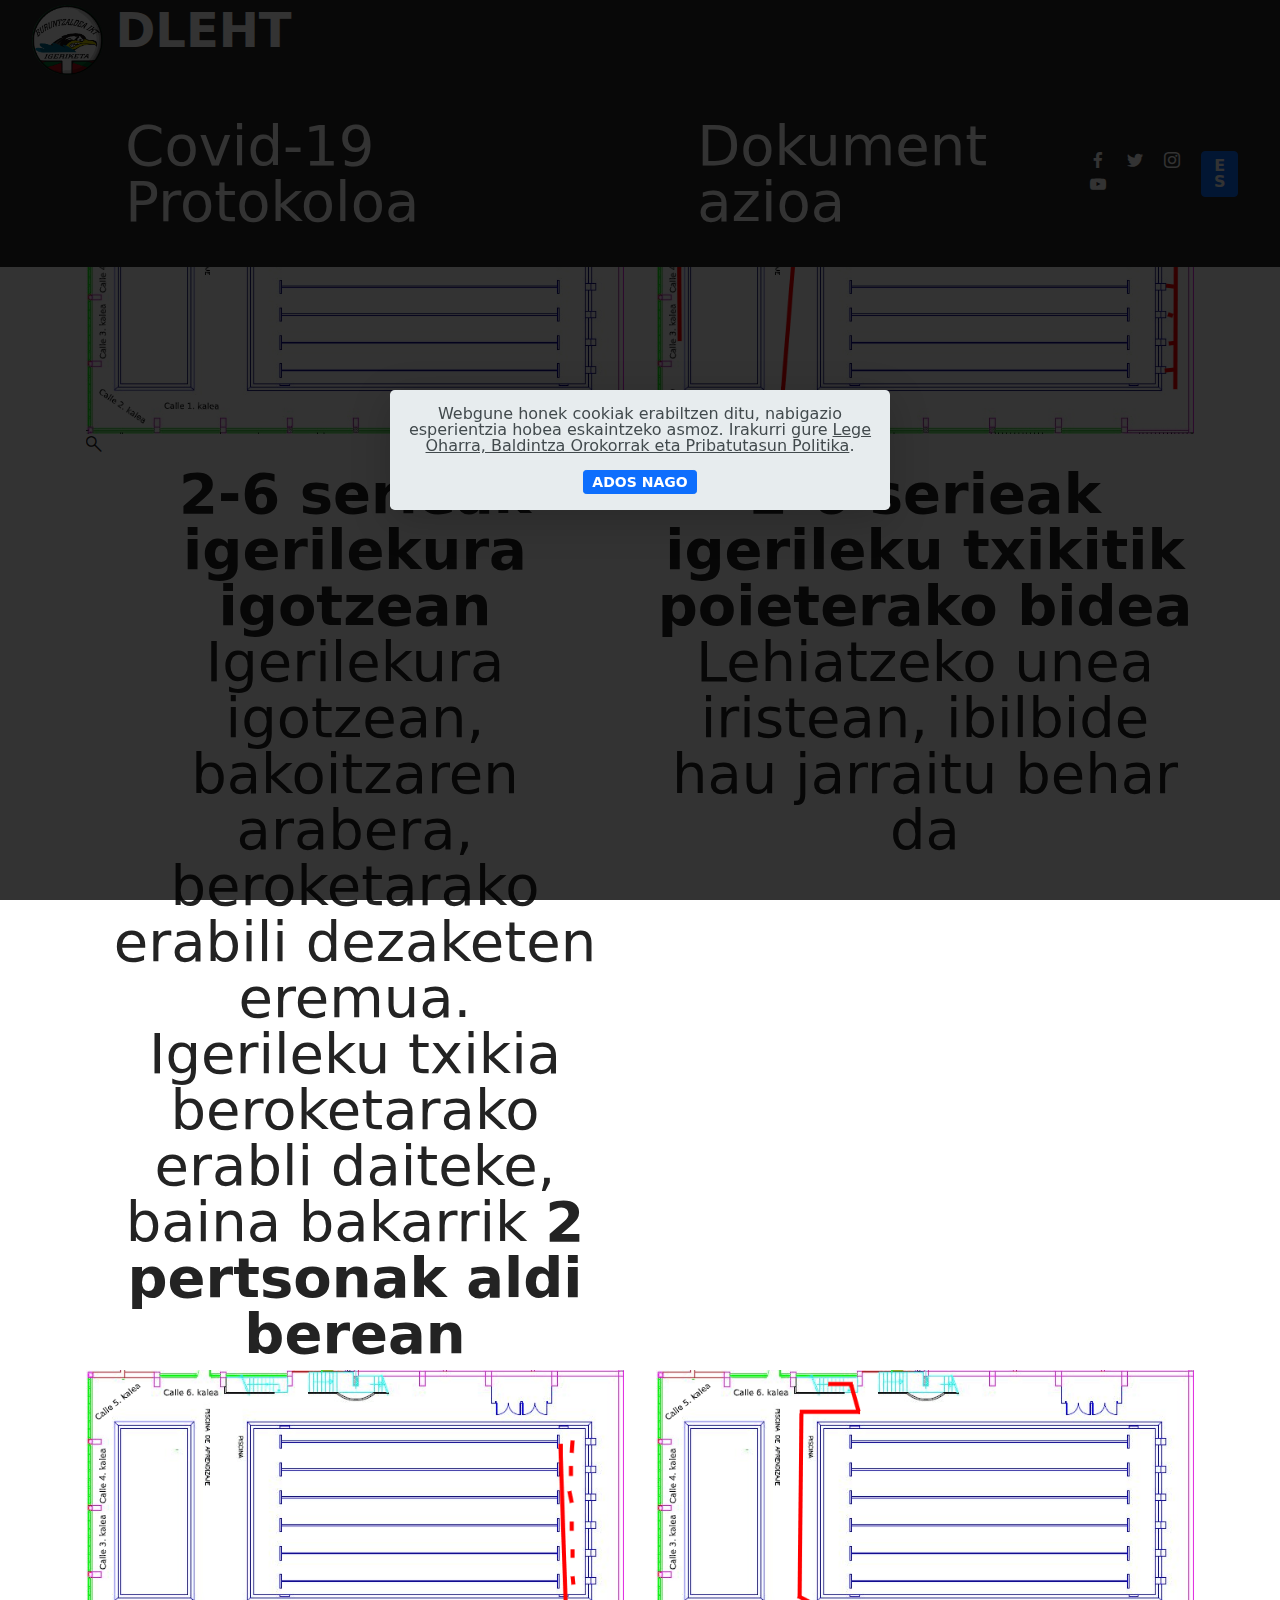
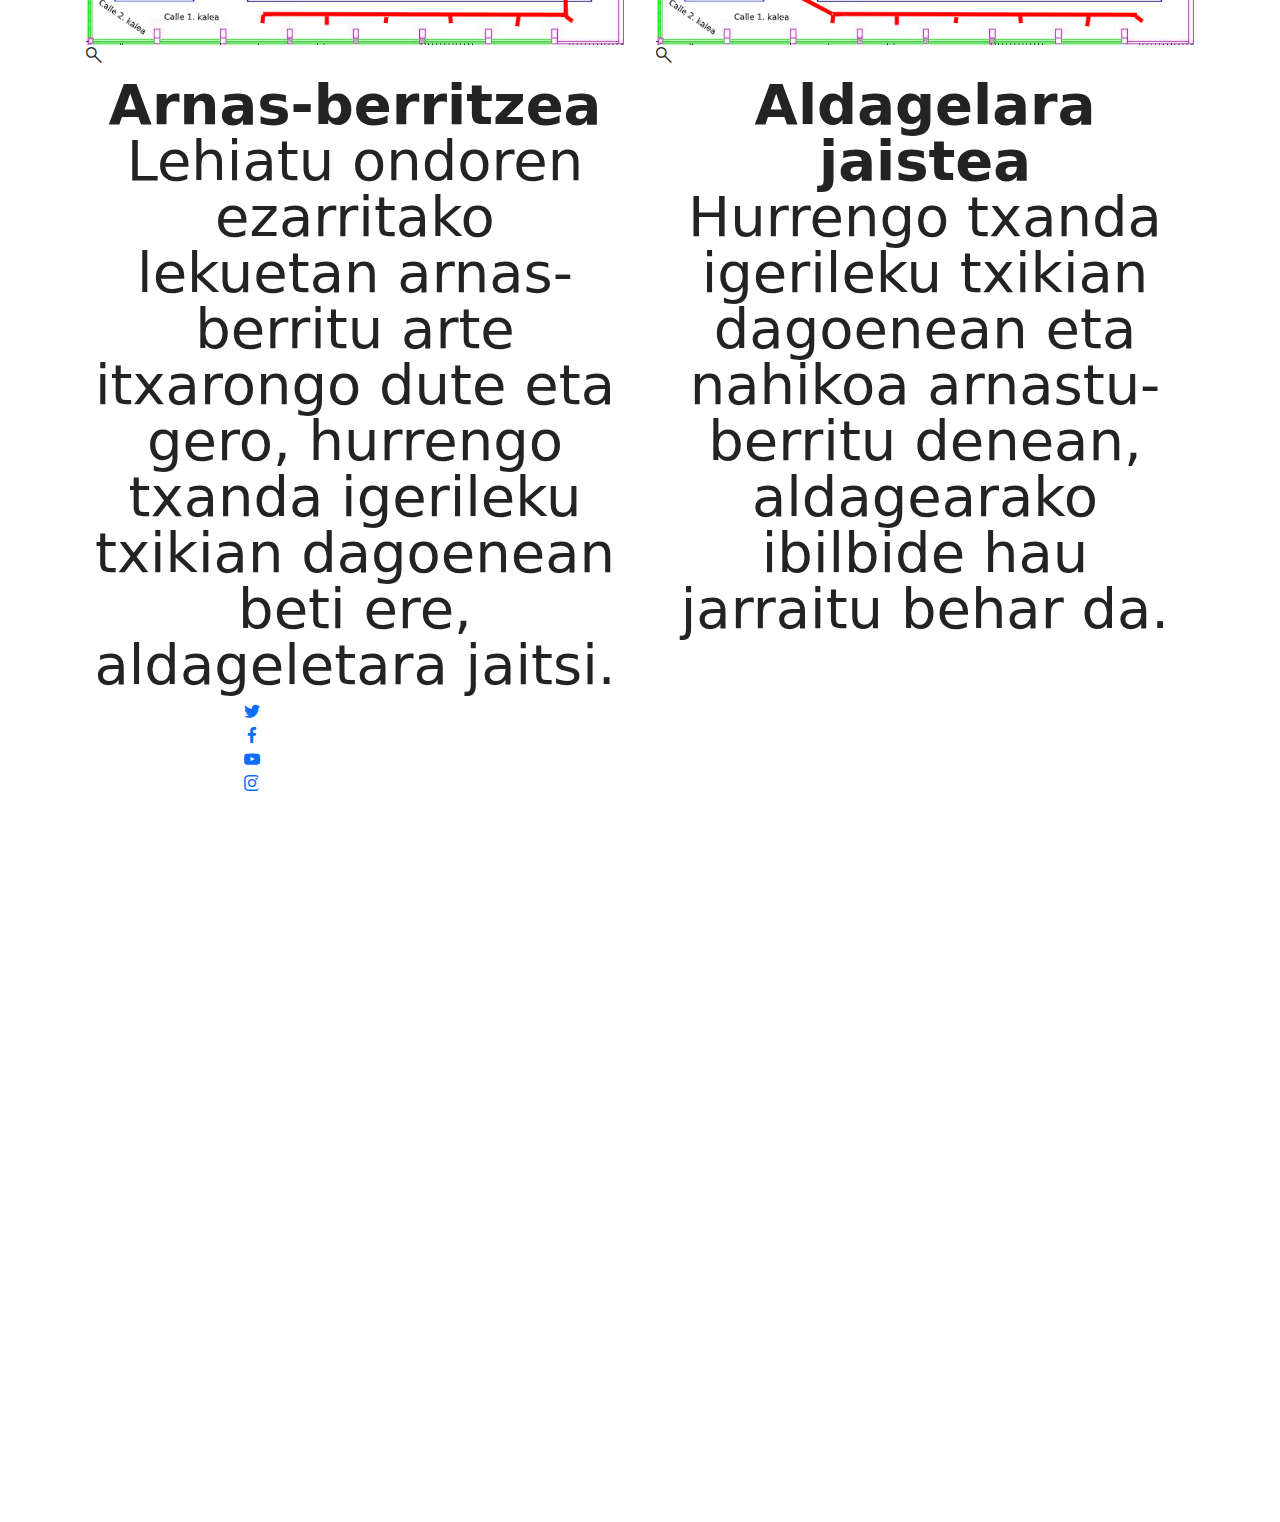
<file: igerilekuan.html>
<!DOCTYPE html>
<html lang="eu"   lang="undefined">
<head>
  
  <meta charset="UTF-8">
  <meta http-equiv="X-UA-Compatible" content="IE=edge">
  
  <meta name="viewport" content="width=device-width, initial-scale=1, minimum-scale=1">
  <link rel="shortcut icon" href="assets/images/bikt-240x239.png" type="image/x-icon">
  <meta name="description" content="">
  
  
  <title>Igerilekuan</title>
  <link rel="stylesheet" href="assets/web/assets/mobirise-icons2/mobirise2.css">
  <link rel="stylesheet" href="assets/bootstrap/css/bootstrap.min.css">
  <link rel="stylesheet" href="assets/bootstrap/css/bootstrap-grid.min.css">
  <link rel="stylesheet" href="assets/bootstrap/css/bootstrap-reboot.min.css">
  <link rel="stylesheet" href="assets/dropdown/css/style.css">
  <link rel="stylesheet" href="assets/socicon/css/styles.css">
  <link rel="stylesheet" href="assets/theme/css/style.css">
  <link rel="preload" href="https://fonts.googleapis.com/css?family=Jost:100,200,300,400,500,600,700,800,900,100i,200i,300i,400i,500i,600i,700i,800i,900i&display=swap" as="style" onload="this.onload=null;this.rel='stylesheet'">
  <noscript><link rel="stylesheet" href="https://fonts.googleapis.com/css?family=Jost:100,200,300,400,500,600,700,800,900,100i,200i,300i,400i,500i,600i,700i,800i,900i&display=swap"></noscript>
  <link rel="preload" as="style" href="assets/mobirise/css/mbr-additional.css"><link rel="stylesheet" href="assets/mobirise/css/mbr-additional.css" type="text/css">
  
  
  <!-- Global site tag (gtag.js) - Google Analytics -->
<script async src="https://www.googletagmanager.com/gtag/js?id=G-78MQBGNQBH"></script>
<script>
  window.dataLayer = window.dataLayer || [];
  function gtag(){dataLayer.push(arguments);}
  gtag('js', new Date());

  gtag('config', 'G-78MQBGNQBH');
</script>

  
</head>
<body>
  
  <section data-bs-version="5.1" class="menu menu3 cid-sicnBssFyH" once="menu" id="menu3-10">
    
    <nav class="navbar navbar-dropdown navbar-fixed-top navbar-expand-lg">
        <div class="container-fluid">
            <div class="navbar-brand">
                <span class="navbar-logo">
                    <a href="index.html">
                        <img src="assets/images/bikt-240x239.png" alt="Buruntaldea iKT" style="height: 4.4rem;">
                    </a>
                </span>
                <span class="navbar-caption-wrap"><a class="navbar-caption text-white text-primary display-5" href="index.html">DLEHT</a></span>
            </div>
            <button class="navbar-toggler" type="button" data-toggle="collapse" data-bs-toggle="collapse" data-target="#navbarSupportedContent" data-bs-target="#navbarSupportedContent" aria-controls="navbarNavAltMarkup" aria-expanded="false" aria-label="Toggle navigation">
                <div class="hamburger">
                    <span></span>
                    <span></span>
                    <span></span>
                    <span></span>
                </div>
            </button>
            <div class="collapse navbar-collapse" id="navbarSupportedContent">
                <ul class="navbar-nav nav-dropdown" data-app-modern-menu="true"><li class="nav-item"><a class="nav-link link text-white text-primary display-4" href="index.html#Covid-19">Covid-19 Protokoloa</a>
                    </li><li class="nav-item"><a class="nav-link link text-white text-primary display-4" href="dokumentazioa.html">Dokumentazioa</a></li></ul>
                <div class="icons-menu">
                    <a class="iconfont-wrapper" href="https://facebook.com/buruntzaldeaikt" target="_blank">
                        <span class="p-2 mbr-iconfont socicon-facebook socicon" style="color: rgb(255, 255, 255); fill: rgb(255, 255, 255);"></span>
                    </a>
                    <a class="iconfont-wrapper" href="https://twitter.com/buruntzaldeaikt" target="_blank">
                        <span class="p-2 mbr-iconfont socicon-twitter socicon" style="color: rgb(255, 255, 255); fill: rgb(255, 255, 255);"></span>
                    </a>
                    <a class="iconfont-wrapper" href="https://instagram.com/buruntzaldeaikt" target="_blank">
                        <span class="p-2 mbr-iconfont socicon-instagram socicon" style="color: rgb(255, 255, 255); fill: rgb(255, 255, 255);"></span>
                    </a>
                    <a class="iconfont-wrapper" href="https://youtube.com/c/buruntzaldeaikteus" target="_blank">
                        <span class="p-2 mbr-iconfont socicon-youtube socicon" style="color: rgb(255, 255, 255); fill: rgb(255, 255, 255);"></span>
                    </a>
                </div>
                <div class="navbar-buttons mbr-section-btn"><a class="btn btn-primary display-4" href="https://cehld.buruntzaldeaikt.eus">
                        ES</a></div>
            </div>
        </div>
    </nav>
</section>

<section data-bs-version="5.1" class="content15 cid-sinNsAA5Y6" id="content15-1f">

    

    
    <div class="container-fluid">
        <div class="row justify-content-center">
            <div class="card col-md-12 col-lg-10">
                <div class="card-wrapper">
                    <div class="card-box align-left">
                        <h4 class="card-title mbr-fonts-style mbr-white mb-3 display-5"><strong>Igerilekuko antolaketa</strong></h4>
                        <p class="mbr-text mbr-fonts-style display-7">Covid-19aren inguruko protokoloa jarraituz, erabat derrigorrezkoa da igerilekuaren inguruko honako jarraibideak betetzea eta zure arduran dauden igerilarien artean betearaztea.<br>Mila esker zure lankidetzagatik.</p>
                        
                    </div>
                </div>
            </div>
        </div>
    </div>
</section>

<section data-bs-version="5.1" class="gallery4 mbr-gallery cid-sicrt7t4BK" id="gallery4-17">
    

    

    <div class="container">
        
        <div class="row mbr-gallery mt-4">
            <div class="col-12 col-md-6 col-lg-6 item gallery-image">
                <div class="item-wrapper" data-toggle="modal" data-bs-toggle="modal" data-target="#sRKcClJIm2-modal" data-bs-target="#sRKcClJIm2-modal">
                    <img class="w-100" src="assets/images/2-6-igoera-beroketarako-659x336.png" alt="" data-slide-to="0" data-bs-slide-to="0" data-target="#lb-sRKcClJIm2" data-bs-target="#lb-sRKcClJIm2">
                    <div class="icon-wrapper">
                        <span class="mobi-mbri mobi-mbri-search mbr-iconfont mbr-iconfont-btn"></span>
                    </div>
                </div>
                <h6 class="mbr-item-subtitle mbr-fonts-style align-center mb-2 mt-2 display-4"><strong>2-6 serieak igerilekura igotzean</strong><br>Igerilekura igotzean, bakoitzaren arabera, beroketarako erabili dezaketen eremua. 
<div>Igerileku txikia beroketarako erabli daiteke, baina bakarrik <strong>2 pertsonak aldi berean</strong></div></h6>
            </div>
            <div class="col-12 col-md-6 col-lg-6 item gallery-image">
                <div class="item-wrapper" data-toggle="modal" data-bs-toggle="modal" data-target="#sRKcClJIm2-modal" data-bs-target="#sRKcClJIm2-modal">
                    <img class="w-100" src="assets/images/beroketatik-poietera-2-6-659x336.png" alt="" data-slide-to="1" data-bs-slide-to="1" data-target="#lb-sRKcClJIm2" data-bs-target="#lb-sRKcClJIm2">
                    <div class="icon-wrapper">
                        <span class="mobi-mbri mobi-mbri-search mbr-iconfont mbr-iconfont-btn"></span>
                    </div>
                </div>
                <h6 class="mbr-item-subtitle mbr-fonts-style align-center mb-2 mt-2 display-4"><strong>2-6 serieak igerileku txikitik poieterako bidea</strong><br>Lehiatzeko unea iristean, ibilbide hau jarraitu behar da</h6>
            </div>
            <div class="col-12 col-md-6 col-lg-6 item gallery-image">
                <div class="item-wrapper" data-toggle="modal" data-bs-toggle="modal" data-target="#sRKcClJIm2-modal" data-bs-target="#sRKcClJIm2-modal">
                    <img class="w-100" src="assets/images/arnas-berritzea-659x336.png" alt="" data-slide-to="2" data-bs-slide-to="2" data-target="#lb-sRKcClJIm2" data-bs-target="#lb-sRKcClJIm2">
                    <div class="icon-wrapper">
                        <span class="mobi-mbri mobi-mbri-search mbr-iconfont mbr-iconfont-btn"></span>
                    </div>
                </div>
                <h6 class="mbr-item-subtitle mbr-fonts-style align-center mb-2 mt-2 display-4"><strong>Arnas-berritzea</strong><br>Lehiatu ondoren ezarritako lekuetan arnas-berritu arte itxarongo dute eta gero, hurrengo txanda igerileku txikian dagoenean beti ere, aldageletara jaitsi.</h6>
            </div>
            <div class="col-12 col-md-6 col-lg-6 item gallery-image">
                <div class="item-wrapper" data-toggle="modal" data-bs-toggle="modal" data-target="#sRKcClJIm2-modal" data-bs-target="#sRKcClJIm2-modal">
                    <img class="w-100" src="assets/images/aaldagelara-jaistea-659x336.png" alt="" data-slide-to="3" data-bs-slide-to="3" data-target="#lb-sRKcClJIm2" data-bs-target="#lb-sRKcClJIm2">
                    <div class="icon-wrapper">
                        <span class="mobi-mbri mobi-mbri-search mbr-iconfont mbr-iconfont-btn"></span>
                    </div>
                </div>
                <h6 class="mbr-item-subtitle mbr-fonts-style align-center mb-2 mt-2 display-4"><strong>Aldagelara jaistea</strong><br>Hurrengo txanda igerileku txikian dagoenean eta nahikoa arnastu-berritu denean, aldagearako ibilbide hau jarraitu behar da.</h6>
            </div>
        </div>

        <div class="modal mbr-slider" tabindex="-1" role="dialog" aria-hidden="true" id="sRKcClJIm2-modal">
            <div class="modal-dialog" role="document">
                <div class="modal-content">
                    <div class="modal-body">
                        <div class="carousel slide carousel-fade" id="lb-sRKcClJIm2" data-ride="carousel" data-bs-ride="carousel" data-interval="6000" data-bs-interval="6000">
                            <div class="carousel-inner">
                                <div class="carousel-item active">
                                    <img class="d-block w-100" src="assets/images/2-6-igoera-beroketarako-659x336.png" alt="">
                                </div>
                                <div class="carousel-item">
                                    <img class="d-block w-100" src="assets/images/beroketatik-poietera-2-6-659x336.png" alt="">
                                </div>
                                <div class="carousel-item">
                                    <img class="d-block w-100" src="assets/images/arnas-berritzea-659x336.png" alt="">
                                </div>
                                <div class="carousel-item">
                                    <img class="d-block w-100" src="assets/images/aaldagelara-jaistea-659x336.png" alt="">
                                </div>
                            </div>
                            <ol class="carousel-indicators">
                                <li data-slide-to="0" data-bs-slide-to="0" class="active" data-target="#lb-sRKcClJIm2" data-bs-target="#lb-sRKcClJIm2"></li>
                                <li data-slide-to="1" data-bs-slide-to="1" data-target="#lb-sRKcClJIm2" data-bs-target="#lb-sRKcClJIm2"></li>
                                <li data-slide-to="2" data-bs-slide-to="2" data-target="#lb-sRKcClJIm2" data-bs-target="#lb-sRKcClJIm2"></li>
                                <li data-slide-to="3" data-bs-slide-to="3" data-target="#lb-sRKcClJIm2" data-bs-target="#lb-sRKcClJIm2"></li>
                            </ol>
                            <a role="button" href="" class="close" data-dismiss="modal" data-bs-dismiss="modal" aria-label="Close">
                            </a>
                            <a class="carousel-control-prev carousel-control" role="button" data-slide="prev" data-bs-slide="prev" href="#lb-sRKcClJIm2">
                                <span class="mobi-mbri mobi-mbri-arrow-prev" aria-hidden="true"></span>
                                <span class="sr-only visually-hidden">Previous</span>
                            </a>
                            <a class="carousel-control-next carousel-control" role="button" data-slide="next" data-bs-slide="next" href="#lb-sRKcClJIm2">
                                <span class="mobi-mbri mobi-mbri-arrow-next" aria-hidden="true"></span>
                                <span class="sr-only visually-hidden">Next</span>
                            </a>
                        </div>
                    </div>
                </div>
            </div>
        </div>
    </div>
</section>

<section data-bs-version="5.1" class="footer3 cid-sinIDLgVOP" once="footers" id="footer3-1e">

    

    

    <div class="container">
        <div class="media-container-row align-center mbr-white">
            <div class="row row-links">
                <ul class="foot-menu">
                    
                    
                    
                    
                    
                <li class="foot-menu-item mbr-fonts-style display-4"><a href="https://buruntzaldeaikt.eus" class="text-white" target="_blank">BuruntzaldeaIKT.eus</a></li><li class="foot-menu-item mbr-fonts-style display-4">
                        <a href="mailto:info@buruntzaldeaikt.eus" class="text-white">Emaila</a></li><li class="foot-menu-item mbr-fonts-style display-4"><a href="https://wa.me/34696506632" class="text-white">WhatsAppa</a></li><li class="foot-menu-item mbr-fonts-style display-4"><a href="lege-oharra.html" class="text-white">Lege Oharra</a></li><li class="foot-menu-item mbr-fonts-style display-4"><a href="http://eif-fvn.org/eu/" class="text-white text-primary" target="_blank"></a><a href="http://eif-fvn.org/eu/" class="text-white" target="_blank">EIF</a></li><li class="foot-menu-item mbr-fonts-style display-4"><a href="https://www.fnn-nif.com/es/index.asp" class="text-white text-primary" target="_blank"></a><a href="https://www.fnn-nif.com/es/index.asp" class="text-white" target="_blank">NIF</a></li></ul>
            </div>
            <div class="row social-row">
                <div class="social-list align-right pb-2">
                    
                    
                    
                    
                    
                    
                <div class="soc-item">
                        <a href="https://twitter.com/buruntzaldeaikt" target="_blank">
                            <span class="mbr-iconfont mbr-iconfont-social socicon-twitter socicon"></span>
                        </a>
                    </div><div class="soc-item">
                        <a href="https://www.facebook.com/buruntzaldeaikt" target="_blank">
                            <span class="mbr-iconfont mbr-iconfont-social socicon-facebook socicon"></span>
                        </a>
                    </div><div class="soc-item">
                        <a href="https://www.youtube.com/c/buruntzaldeaikteus" target="_blank">
                            <span class="mbr-iconfont mbr-iconfont-social socicon-youtube socicon"></span>
                        </a>
                    </div><div class="soc-item">
                        <a href="https://instagram.com/buruntzaldeaikt" target="_blank">
                            <span class="mbr-iconfont mbr-iconfont-social socicon-instagram socicon"></span>
                        </a>
                    </div></div>
            </div>
            <div class="row row-copirayt">
                <p class="mbr-text mb-0 mbr-fonts-style mbr-white align-center display-4">© Copyright 2020 Oria-Urumeako Buruntzaldea Igeriketa Kirol Taldea (G20958682) - All Rights Reserved
<br>Beko kale bidea 1, 2. solairua · 20160 Lasarte-Oria, Gipuzkoa</p>
            </div>
        </div>
    </div>
</section><section id="top-1" hidden><a href="https://mobirise.site"></a></section><script src="assets/bootstrap/js/bootstrap.bundle.min.js"></script>  <script src="assets/web/assets/cookies-alert-plugin/cookies-alert-core.js"></script>  <script src="assets/web/assets/cookies-alert-plugin/cookies-alert-script.js"></script>  <script src="assets/smoothscroll/smooth-scroll.js"></script>  <script src="assets/ytplayer/index.js"></script>  <script src="assets/dropdown/js/navbar-dropdown.js"></script>  <script src="assets/theme/js/script.js"></script>  
  
  
<div id="cookie-dialog" style="display: none;"><div id="cookiesdirective"><div style="position: fixed; top: 0; right: 0; bottom: 0; left: 0; background-color: rgb(0, 0, 0); opacity: 0.8; z-index: 9999;"></div><div style="position: fixed; top: 0; right: 0; bottom: 0; left: 0; display: flex; align-items: center; z-index: 10000"><div class="cookie-wrapper" style="position: relative; width: 100%; max-width: 500px; margin-right: auto; margin-left: auto; padding: 1rem; text-align: center; border-radius: .3rem; box-shadow: 0 10px 40px 0 rgba(0,0,0,0.2); color:#424a4d; background:rgba(234, 239, 241, 0.99);"><div class="mbr-text"><p class="display-7">Webgune honek cookiak erabiltzen ditu, nabigazio esperientzia hobea eskaintzeko asmoz. Irakurri gure <a style='color: #424a4d; text-decoration: underline;' href='https://www.buruntzaldeaikt.eus/lege-oharra.html'>Lege Oharra, Baldintza Orokorrak eta Pribatutasun Politika</a>.</p></div><div class="mbr-section-btn"><a style="margin:0;;" class="btn btn-sm btn-primary display-7" id="impliedsubmit">ADOS NAGO</a></div></div></div></div></div>
  <input name="cookieData" type="hidden" data-cookie-customDialogSelector='#cookie-dialog' data-cookie-colorText='#424a4d' data-cookie-colorBg='rgba(234, 239, 241, 0.99)' data-cookie-textButton='ADOS NAGO' data-cookie-colorButton='' data-cookie-colorLink='#424a4d' data-cookie-underlineLink='true' data-cookie-text="Webgune honek cookiak erabiltzen ditu, nabigazio esperientzia hobea eskaintzeko asmoz. Irakurri gure <a href='https://www.buruntzaldeaikt.eus/lege-oharra.html'>Lege Oharra, Baldintza Orokorrak eta Pribatutasun Politika</a>.">
   <div id="scrollToTop" class="scrollToTop mbr-arrow-up"><a style="text-align: center;"><i class="mbr-arrow-up-icon mbr-arrow-up-icon-cm cm-icon cm-icon-smallarrow-up"></i></a></div>
  </body>
</html>
</file>
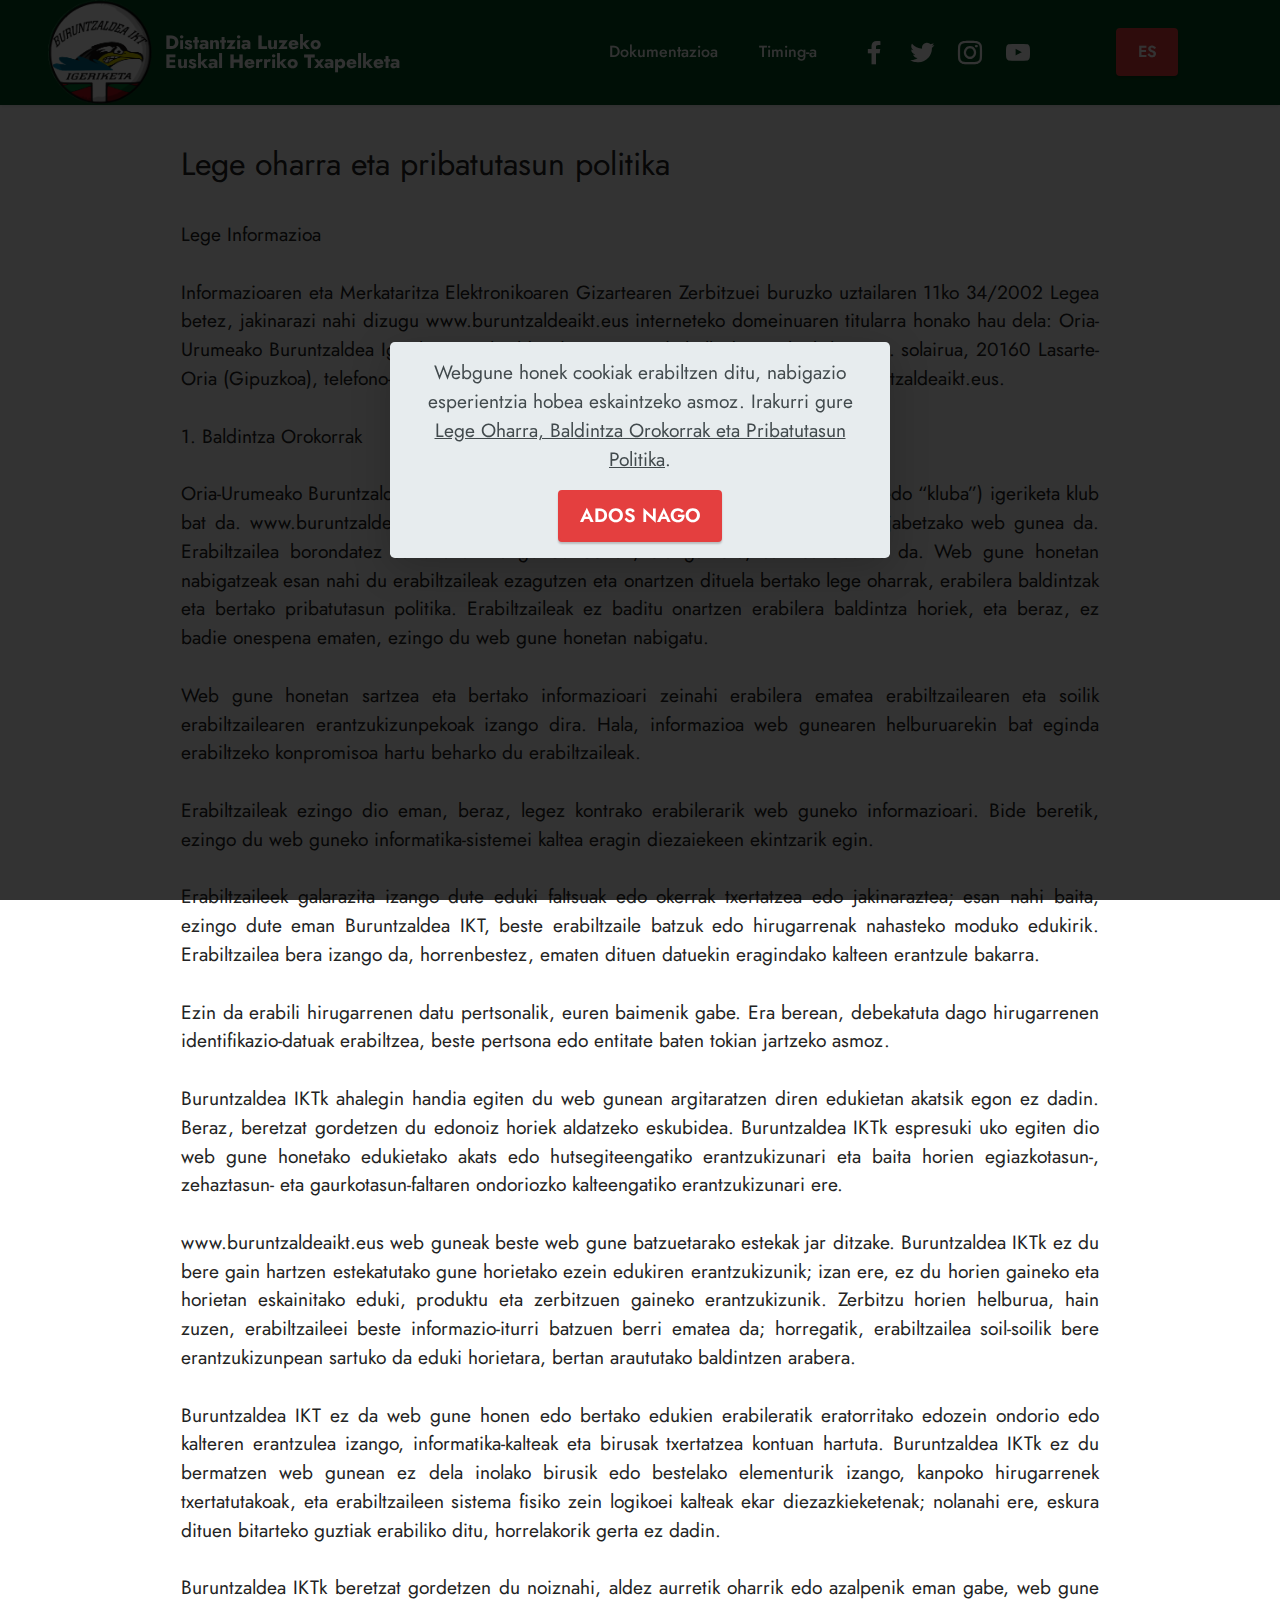
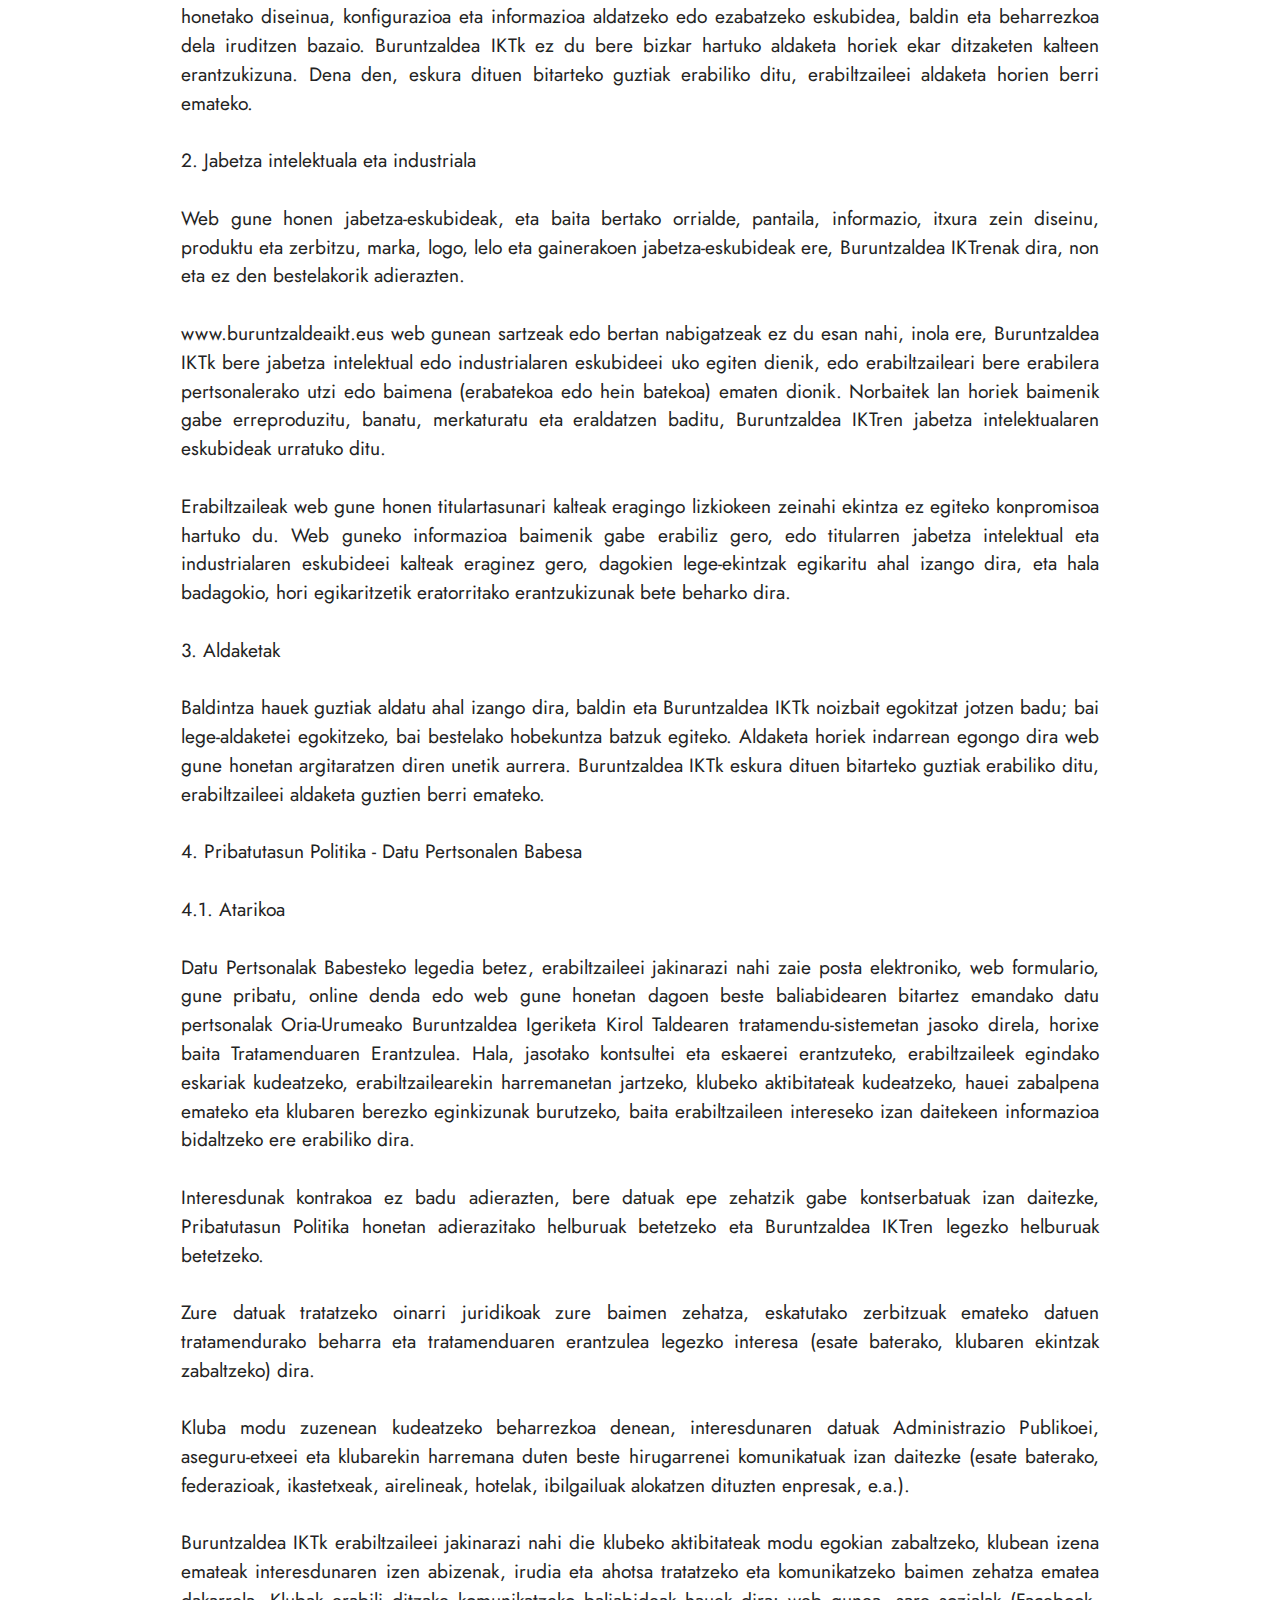
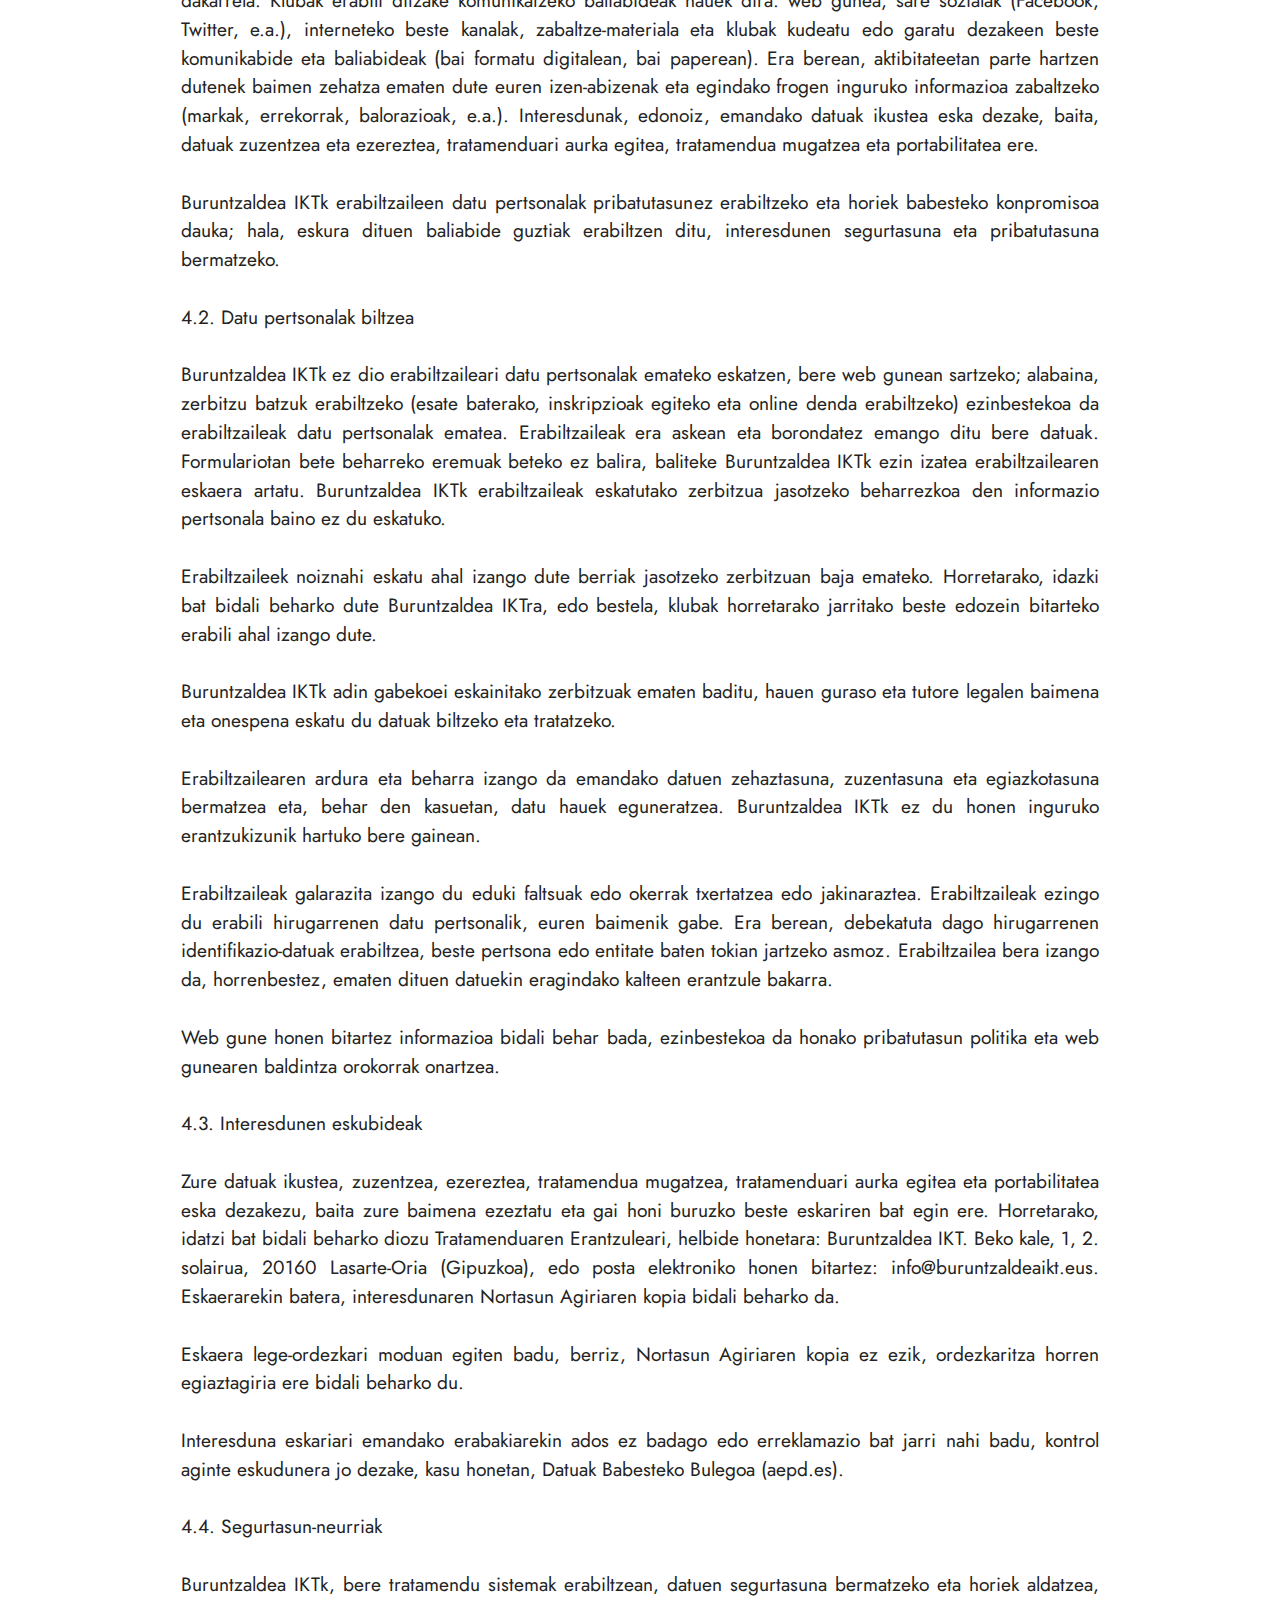
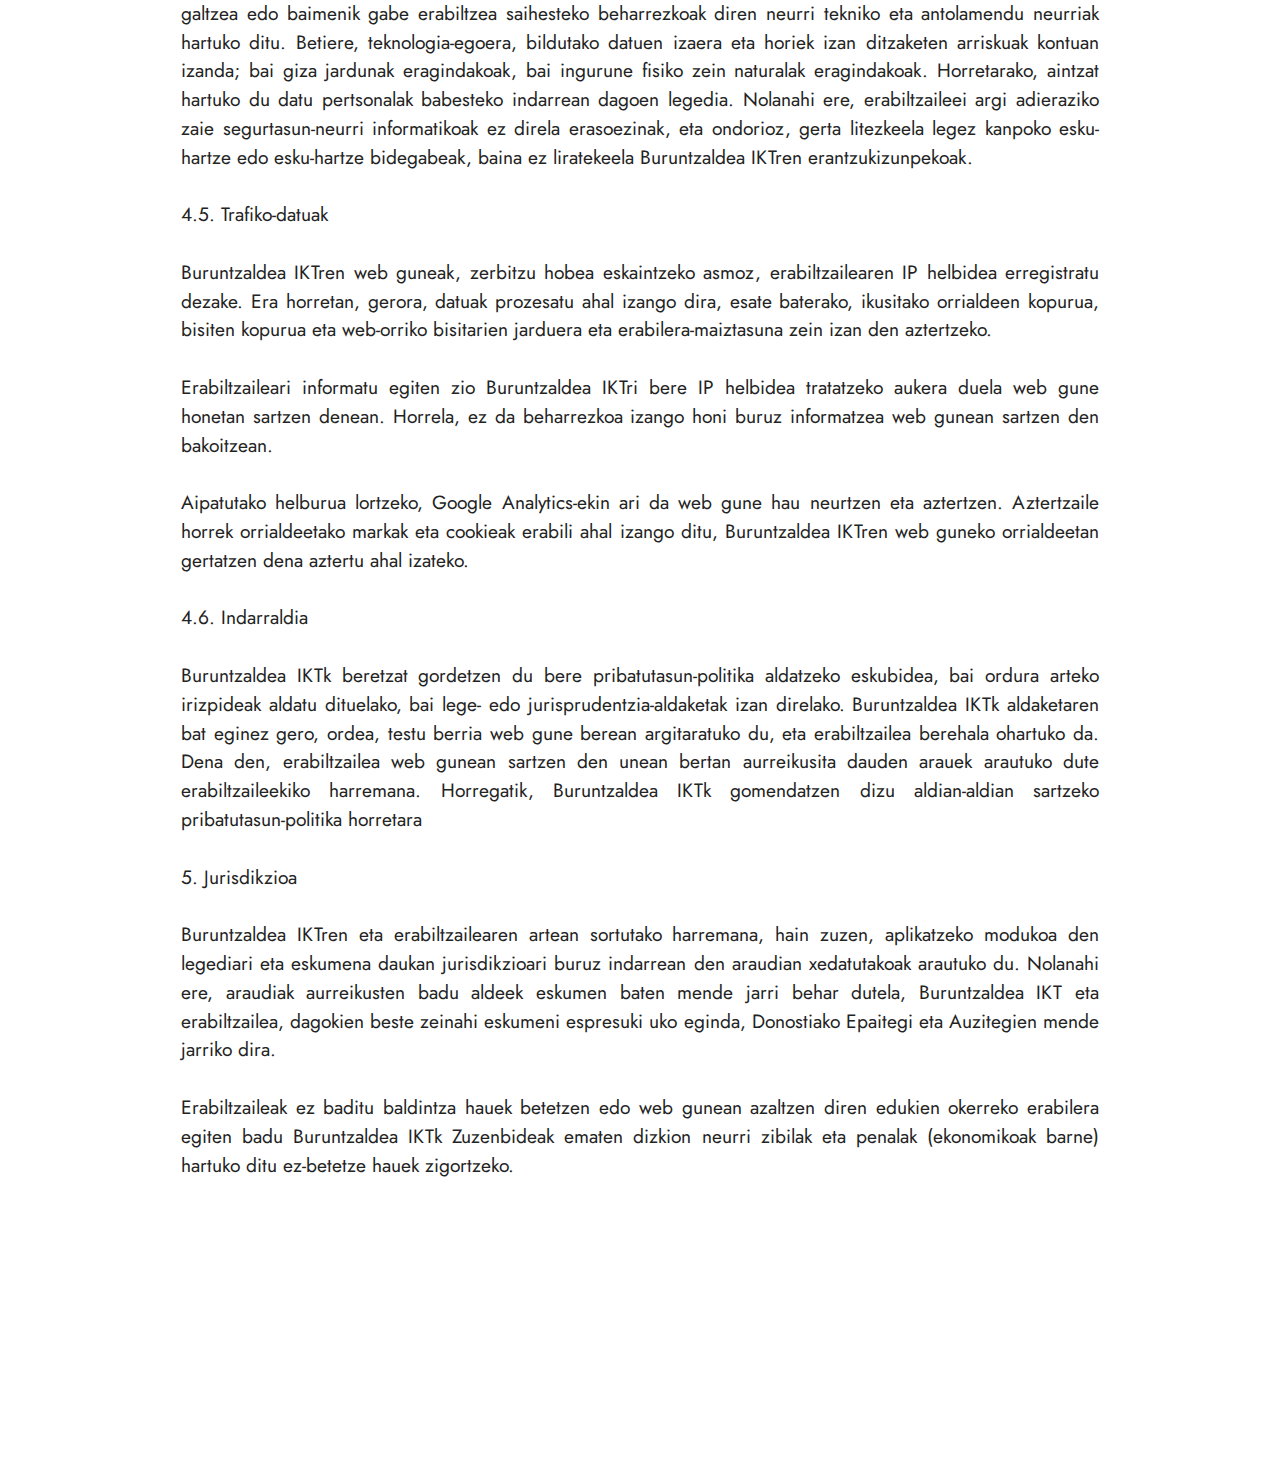
<file: lege-oharra.html>
<!DOCTYPE html>
<html  lang="undefined">
<head>
  
  <meta charset="UTF-8">
  <meta http-equiv="X-UA-Compatible" content="IE=edge">
  
  <meta name="twitter:card" content="summary_large_image"/>
  <meta name="twitter:image:src" content="">
  <meta property="og:image" content="">
  <meta name="twitter:title" content="Lege oharra eta Pribatutasun politika">
  <meta name="viewport" content="width=device-width, initial-scale=1, minimum-scale=1">
  <link rel="shortcut icon" href="assets/images/bikt-240x239.png" type="image/x-icon">
  <meta name="description" content="">
  
  
  <title>Lege oharra eta Pribatutasun politika</title>
  <link rel="stylesheet" href="assets/bootstrap/css/bootstrap.min.css">
  <link rel="stylesheet" href="assets/bootstrap/css/bootstrap-grid.min.css">
  <link rel="stylesheet" href="assets/bootstrap/css/bootstrap-reboot.min.css">
  <link rel="stylesheet" href="assets/dropdown/css/style.css">
  <link rel="stylesheet" href="assets/socicon/css/styles.css">
  <link rel="stylesheet" href="assets/theme/css/style.css">
  <link rel="preload" href="https://fonts.googleapis.com/css?family=Jost:100,200,300,400,500,600,700,800,900,100i,200i,300i,400i,500i,600i,700i,800i,900i&display=swap" as="style" onload="this.onload=null;this.rel='stylesheet'">
  <noscript><link rel="stylesheet" href="https://fonts.googleapis.com/css?family=Jost:100,200,300,400,500,600,700,800,900,100i,200i,300i,400i,500i,600i,700i,800i,900i&display=swap"></noscript>
  <link rel="preload" as="style" href="assets/mobirise/css/mbr-additional.css"><link rel="stylesheet" href="assets/mobirise/css/mbr-additional.css" type="text/css">
  
  
  <!-- Global site tag (gtag.js) - Google Analytics -->
<script async src="https://www.googletagmanager.com/gtag/js?id=G-78MQBGNQBH"></script>
<script>
  window.dataLayer = window.dataLayer || [];
  function gtag(){dataLayer.push(arguments);}
  gtag('js', new Date());

  gtag('config', 'G-78MQBGNQBH');
</script>

  
</head>
<body>
  
  <section data-bs-version="5.1" class="menu menu3 cid-si3NPVfhT6" once="menu" id="menu3-o">
    
    <nav class="navbar navbar-dropdown navbar-fixed-top navbar-expand-lg">
        <div class="container-fluid">
            <div class="navbar-brand">
                <span class="navbar-logo">
                    <a href="index.html">
                        <img src="assets/images/bikt-240x239.png" alt="Buruntaldea iKT" style="height: 6.5rem;">
                    </a>
                </span>
                <span class="navbar-caption-wrap"><a class="navbar-caption text-white text-primary display-7" href="index.html">Distantzia Luzeko<br>Euskal Herriko Txapelketa</a></span>
            </div>
            <button class="navbar-toggler" type="button" data-toggle="collapse" data-bs-toggle="collapse" data-target="#navbarSupportedContent" data-bs-target="#navbarSupportedContent" aria-controls="navbarNavAltMarkup" aria-expanded="false" aria-label="Toggle navigation">
                <div class="hamburger">
                    <span></span>
                    <span></span>
                    <span></span>
                    <span></span>
                </div>
            </button>
            <div class="collapse navbar-collapse" id="navbarSupportedContent">
                <ul class="navbar-nav nav-dropdown" data-app-modern-menu="true"><li class="nav-item"><a class="nav-link link text-white text-primary display-4" href="index.html#dokumentazioa">Dokumentazioa</a></li><li class="nav-item"><a class="nav-link link text-white text-primary display-4" href="index.html#timing-a">Timing-a</a></li></ul>
                <div class="icons-menu">
                    <a class="iconfont-wrapper" href="https://facebook.com/buruntzaldeaikt" target="_blank">
                        <span class="p-2 mbr-iconfont socicon-facebook socicon" style="color: rgb(255, 255, 255); fill: rgb(255, 255, 255);"></span>
                    </a>
                    <a class="iconfont-wrapper" href="https://twitter.com/buruntzaldeaikt" target="_blank">
                        <span class="p-2 mbr-iconfont socicon-twitter socicon" style="color: rgb(255, 255, 255); fill: rgb(255, 255, 255);"></span>
                    </a>
                    <a class="iconfont-wrapper" href="https://instagram.com/buruntzaldeaikt" target="_blank">
                        <span class="p-2 mbr-iconfont socicon-instagram socicon" style="color: rgb(255, 255, 255); fill: rgb(255, 255, 255);"></span>
                    </a>
                    <a class="iconfont-wrapper" href="https://youtube.com/c/buruntzaldeaikteus" target="_blank">
                        <span class="p-2 mbr-iconfont socicon-youtube socicon" style="color: rgb(255, 255, 255); fill: rgb(255, 255, 255);"></span>
                    </a>
                </div>
                <div class="navbar-buttons mbr-section-btn"><a class="btn btn-primary display-4" href="https://cehld.buruntzaldeaikt.eus">
                        ES</a></div>
            </div>
        </div>
    </nav>
</section>

<section data-bs-version="5.1" class="content5 cid-si3OtcL0jK" id="content5-t">
    
    <div class="container">
        <div class="row justify-content-center">
            <div class="col-md-12 col-lg-10">
                
                <h4 class="mbr-section-subtitle mbr-fonts-style mb-4 display-5">
                    Lege oharra eta pribatutasun politika</h4>
                <p class="mbr-text mbr-fonts-style display-7">Lege Informazioa
<br>
<br>Informazioaren eta Merkataritza Elektronikoaren Gizartearen Zerbitzuei buruzko uztailaren 11ko 34/2002 Legea betez, jakinarazi nahi dizugu www.buruntzaldeaikt.eus interneteko domeinuaren titularra honako hau dela: Oria-Urumeako Buruntzaldea Igeriketa Kirol Taldea (G20958682), helbidea: Beko kale, 1, 2. solairua, 20160 Lasarte-Oria (Gipuzkoa), telefono-zenbakia: 696 506 632 eta helbide elektronikoa: info@buruntzaldeaikt.eus.  
<br>
<br>1. Baldintza Orokorrak  
<br>
<br>Oria-Urumeako Buruntzaldea Igeriketa Kirol Taldea (aurrerantzean “Buruntzaldea IKT” edo “kluba”) igeriketa klub bat da. www.buruntzaldeaikt.eus (aurrerantzean “web gunea”) Buruntzaldea IKTren jabetzako web gunea da. Erabiltzailea borondatez sartu ahal izango da bertan, eta gainera, sartzea doakoa da. Web gune honetan nabigatzeak esan nahi du erabiltzaileak ezagutzen eta onartzen dituela bertako lege oharrak, erabilera baldintzak eta bertako pribatutasun politika. Erabiltzaileak ez baditu onartzen erabilera baldintza horiek, eta beraz, ez badie onespena ematen, ezingo du web gune honetan nabigatu.  
<br>
<br>Web gune honetan sartzea eta bertako informazioari zeinahi erabilera ematea erabiltzailearen eta soilik erabiltzailearen erantzukizunpekoak izango dira. Hala, informazioa web gunearen helburuarekin bat eginda erabiltzeko konpromisoa hartu beharko du erabiltzaileak.  
<br>
<br>Erabiltzaileak ezingo dio eman, beraz, legez kontrako erabilerarik web guneko informazioari. Bide beretik, ezingo du web guneko informatika-sistemei kaltea eragin diezaiekeen ekintzarik egin.  
<br>
<br>Erabiltzaileek galarazita izango dute eduki faltsuak edo okerrak txertatzea edo jakinaraztea; esan nahi baita, ezingo dute eman Buruntzaldea IKT, beste erabiltzaile batzuk edo hirugarrenak nahasteko moduko edukirik. Erabiltzailea bera izango da, horrenbestez, ematen dituen datuekin eragindako kalteen erantzule bakarra.  
<br>
<br>Ezin da erabili hirugarrenen datu pertsonalik, euren baimenik gabe. Era berean, debekatuta dago hirugarrenen identifikazio-datuak erabiltzea, beste pertsona edo entitate baten tokian jartzeko asmoz.  
<br>
<br>Buruntzaldea IKTk ahalegin handia egiten du web gunean argitaratzen diren edukietan akatsik egon ez dadin. Beraz, beretzat gordetzen du edonoiz horiek aldatzeko eskubidea. Buruntzaldea IKTk espresuki uko egiten dio web gune honetako edukietako akats edo hutsegiteengatiko erantzukizunari eta baita horien egiazkotasun-, zehaztasun- eta gaurkotasun-faltaren ondoriozko kalteengatiko erantzukizunari ere.  
<br>
<br>www.buruntzaldeaikt.eus web guneak beste web gune batzuetarako estekak jar ditzake. Buruntzaldea IKTk ez du bere gain hartzen estekatutako gune horietako ezein edukiren erantzukizunik; izan ere, ez du horien gaineko eta horietan eskainitako eduki, produktu eta zerbitzuen gaineko erantzukizunik. Zerbitzu horien helburua, hain zuzen, erabiltzaileei beste informazio-iturri batzuen berri ematea da; horregatik, erabiltzailea soil-soilik bere erantzukizunpean sartuko da eduki horietara, bertan araututako baldintzen arabera.  
<br>
<br>Buruntzaldea IKT ez da web gune honen edo bertako edukien erabileratik eratorritako edozein ondorio edo kalteren erantzulea izango, informatika-kalteak eta birusak txertatzea kontuan hartuta. Buruntzaldea IKTk ez du bermatzen web gunean ez dela inolako birusik edo bestelako elementurik izango, kanpoko hirugarrenek txertatutakoak, eta erabiltzaileen sistema fisiko zein logikoei kalteak ekar diezazkieketenak; nolanahi ere, eskura dituen bitarteko guztiak erabiliko ditu, horrelakorik gerta ez dadin.  
<br>
<br>Buruntzaldea IKTk beretzat gordetzen du noiznahi, aldez aurretik oharrik edo azalpenik eman gabe, web gune honetako diseinua, konfigurazioa eta informazioa aldatzeko edo ezabatzeko eskubidea, baldin eta beharrezkoa dela iruditzen bazaio. Buruntzaldea IKTk ez du bere bizkar hartuko aldaketa horiek ekar ditzaketen kalteen erantzukizuna. Dena den, eskura dituen bitarteko guztiak erabiliko ditu, erabiltzaileei aldaketa horien berri emateko.  
<br>
<br>2. Jabetza intelektuala eta industriala  
<br>
<br>Web gune honen jabetza-eskubideak, eta baita bertako orrialde, pantaila, informazio, itxura zein diseinu, produktu eta zerbitzu, marka, logo, lelo eta gainerakoen jabetza-eskubideak ere, Buruntzaldea IKTrenak dira, non eta ez den bestelakorik adierazten.  
<br>
<br>www.buruntzaldeaikt.eus web gunean sartzeak edo bertan nabigatzeak ez du esan nahi, inola ere, Buruntzaldea IKTk bere jabetza intelektual edo industrialaren eskubideei uko egiten dienik, edo erabiltzaileari bere erabilera pertsonalerako utzi edo baimena (erabatekoa edo hein batekoa) ematen dionik. Norbaitek lan horiek baimenik gabe erreproduzitu, banatu, merkaturatu eta eraldatzen baditu, Buruntzaldea IKTren jabetza intelektualaren eskubideak urratuko ditu.  
<br>
<br>Erabiltzaileak web gune honen titulartasunari kalteak eragingo lizkiokeen zeinahi ekintza ez egiteko konpromisoa hartuko du. Web guneko informazioa baimenik gabe erabiliz gero, edo titularren jabetza intelektual eta industrialaren eskubideei kalteak eraginez gero, dagokien lege-ekintzak egikaritu ahal izango dira, eta hala badagokio, hori egikaritzetik eratorritako erantzukizunak bete beharko dira.  
<br>
<br>3. Aldaketak  
<br>
<br>Baldintza hauek guztiak aldatu ahal izango dira, baldin eta Buruntzaldea IKTk noizbait egokitzat jotzen badu; bai lege-aldaketei egokitzeko, bai bestelako hobekuntza batzuk egiteko. Aldaketa horiek indarrean egongo dira web gune honetan argitaratzen diren unetik aurrera. Buruntzaldea IKTk eskura dituen bitarteko guztiak erabiliko ditu, erabiltzaileei aldaketa guztien berri emateko.  
<br>
<br>4. Pribatutasun Politika - Datu Pertsonalen Babesa  
<br>
<br>4.1. Atarikoa  
<br>
<br>Datu Pertsonalak Babesteko legedia betez, erabiltzaileei jakinarazi nahi zaie posta elektroniko, web formulario, gune pribatu, online denda edo web gune honetan dagoen beste baliabidearen bitartez emandako datu pertsonalak Oria-Urumeako Buruntzaldea Igeriketa Kirol Taldearen tratamendu-sistemetan jasoko direla, horixe baita Tratamenduaren Erantzulea. Hala, jasotako kontsultei eta eskaerei erantzuteko, erabiltzaileek egindako eskariak kudeatzeko, erabiltzailearekin harremanetan jartzeko, klubeko aktibitateak kudeatzeko, hauei zabalpena emateko eta klubaren berezko eginkizunak burutzeko, baita erabiltzaileen intereseko izan daitekeen informazioa bidaltzeko ere erabiliko dira.   
<br>
<br>Interesdunak kontrakoa ez badu adierazten, bere datuak epe zehatzik gabe kontserbatuak izan daitezke, Pribatutasun Politika honetan adierazitako helburuak betetzeko eta Buruntzaldea IKTren legezko helburuak betetzeko.  
<br>
<br>Zure datuak tratatzeko oinarri juridikoak zure baimen zehatza, eskatutako zerbitzuak emateko datuen tratamendurako beharra eta tratamenduaren erantzulea legezko interesa (esate baterako, klubaren ekintzak zabaltzeko) dira.   
<br>
<br>Kluba modu zuzenean kudeatzeko beharrezkoa denean, interesdunaren datuak Administrazio Publikoei, aseguru-etxeei eta klubarekin harremana duten beste hirugarrenei komunikatuak izan daitezke (esate baterako, federazioak, ikastetxeak, airelineak, hotelak, ibilgailuak alokatzen dituzten enpresak, e.a.).  
<br>
<br>Buruntzaldea IKTk erabiltzaileei jakinarazi nahi die klubeko aktibitateak modu egokian zabaltzeko, klubean izena emateak interesdunaren izen abizenak, irudia eta ahotsa tratatzeko eta komunikatzeko baimen zehatza ematea dakarrela. Klubak erabili ditzake komunikatzeko baliabideak hauek dira: web gunea, sare sozialak (Facebook, Twitter, e.a.), interneteko beste kanalak, zabaltze-materiala eta klubak kudeatu edo garatu dezakeen beste komunikabide eta baliabideak (bai formatu digitalean, bai paperean). Era berean, aktibitateetan parte hartzen dutenek baimen zehatza ematen dute euren izen-abizenak eta egindako frogen inguruko informazioa zabaltzeko (markak, errekorrak, balorazioak, e.a.). Interesdunak, edonoiz, emandako datuak ikustea eska dezake, baita, datuak zuzentzea eta ezereztea, tratamenduari aurka egitea, tratamendua mugatzea eta portabilitatea ere.  
<br>
<br>Buruntzaldea IKTk erabiltzaileen datu pertsonalak pribatutasunez erabiltzeko eta horiek babesteko konpromisoa dauka; hala, eskura dituen baliabide guztiak erabiltzen ditu, interesdunen segurtasuna eta pribatutasuna bermatzeko.  
<br>
<br>4.2. Datu pertsonalak biltzea  
<br>
<br>Buruntzaldea IKTk ez dio erabiltzaileari datu pertsonalak emateko eskatzen, bere web gunean sartzeko; alabaina, zerbitzu batzuk erabiltzeko (esate baterako, inskripzioak egiteko eta online denda erabiltzeko) ezinbestekoa da erabiltzaileak datu pertsonalak ematea. Erabiltzaileak era askean eta borondatez emango ditu bere datuak. Formulariotan bete beharreko eremuak beteko ez balira, baliteke Buruntzaldea IKTk ezin izatea erabiltzailearen eskaera artatu. Buruntzaldea IKTk erabiltzaileak eskatutako zerbitzua jasotzeko beharrezkoa den informazio pertsonala baino ez du eskatuko.  
<br>
<br>Erabiltzaileek noiznahi eskatu ahal izango dute berriak jasotzeko zerbitzuan baja emateko. Horretarako, idazki bat bidali beharko dute Buruntzaldea IKTra, edo bestela, klubak horretarako jarritako beste edozein bitarteko erabili ahal izango dute.  
<br>
<br>Buruntzaldea IKTk adin gabekoei eskainitako zerbitzuak ematen baditu, hauen guraso eta tutore legalen baimena eta onespena eskatu du datuak biltzeko eta tratatzeko.  
<br>
<br>Erabiltzailearen ardura eta beharra izango da emandako datuen zehaztasuna, zuzentasuna eta egiazkotasuna bermatzea eta, behar den kasuetan, datu hauek eguneratzea. Buruntzaldea IKTk ez du honen inguruko erantzukizunik hartuko bere gainean.  
<br>
<br>Erabiltzaileak galarazita izango du eduki faltsuak edo okerrak txertatzea edo jakinaraztea. Erabiltzaileak ezingo du erabili hirugarrenen datu pertsonalik, euren baimenik gabe. Era berean, debekatuta dago hirugarrenen identifikazio-datuak erabiltzea, beste pertsona edo entitate baten tokian jartzeko asmoz. Erabiltzailea bera izango da, horrenbestez, ematen dituen datuekin eragindako kalteen erantzule bakarra.  
<br>
<br>Web gune honen bitartez informazioa bidali behar bada, ezinbestekoa da honako pribatutasun politika eta web gunearen baldintza orokorrak onartzea.  
<br>
<br>4.3. Interesdunen eskubideak  
<br>
<br>Zure datuak ikustea, zuzentzea, ezereztea, tratamendua mugatzea, tratamenduari aurka egitea eta portabilitatea eska dezakezu, baita zure baimena ezeztatu eta gai honi buruzko beste eskariren bat egin ere. Horretarako, idatzi bat bidali beharko diozu Tratamenduaren Erantzuleari, helbide honetara: Buruntzaldea IKT. Beko kale, 1, 2. solairua, 20160 Lasarte-Oria (Gipuzkoa), edo posta elektroniko honen bitartez: info@buruntzaldeaikt.eus. Eskaerarekin batera, interesdunaren Nortasun Agiriaren kopia bidali beharko da.   
<br>
<br>Eskaera lege-ordezkari moduan egiten badu, berriz, Nortasun Agiriaren kopia ez ezik, ordezkaritza horren egiaztagiria ere bidali beharko du.  
<br>
<br>Interesduna eskariari emandako erabakiarekin ados ez badago edo erreklamazio bat jarri nahi badu, kontrol aginte eskudunera jo dezake, kasu honetan, Datuak Babesteko Bulegoa (aepd.es). 
<br>
<br>4.4. Segurtasun-neurriak  
<br>
<br>Buruntzaldea IKTk, bere tratamendu sistemak erabiltzean, datuen segurtasuna bermatzeko eta horiek aldatzea, galtzea edo baimenik gabe erabiltzea saihesteko beharrezkoak diren neurri tekniko eta antolamendu neurriak hartuko ditu. Betiere, teknologia-egoera, bildutako datuen izaera eta horiek izan ditzaketen arriskuak kontuan izanda; bai giza jardunak eragindakoak, bai ingurune fisiko zein naturalak eragindakoak. Horretarako, aintzat hartuko du datu pertsonalak babesteko indarrean dagoen legedia. Nolanahi ere, erabiltzaileei argi adieraziko zaie segurtasun-neurri informatikoak ez direla erasoezinak, eta ondorioz, gerta litezkeela legez kanpoko esku-hartze edo esku-hartze bidegabeak, baina ez liratekeela Buruntzaldea IKTren erantzukizunpekoak.  
<br>
<br>4.5. Trafiko-datuak  
<br>
<br>Buruntzaldea IKTren web guneak, zerbitzu hobea eskaintzeko asmoz, erabiltzailearen IP helbidea erregistratu dezake. Era horretan, gerora, datuak prozesatu ahal izango dira, esate baterako, ikusitako orrialdeen kopurua, bisiten kopurua eta web-orriko bisitarien jarduera eta erabilera-maiztasuna zein izan den aztertzeko.  
<br>
<br>Erabiltzaileari informatu egiten zio Buruntzaldea IKTri bere IP helbidea tratatzeko aukera duela web gune honetan sartzen denean. Horrela, ez da beharrezkoa izango honi buruz informatzea web gunean sartzen den bakoitzean.  
<br>
<br>Aipatutako helburua lortzeko, Google Analytics-ekin ari da web gune hau neurtzen eta aztertzen. Aztertzaile horrek orrialdeetako markak eta cookieak erabili ahal izango ditu, Buruntzaldea IKTren web guneko orrialdeetan gertatzen dena aztertu ahal izateko.  
<br>
<br>4.6. Indarraldia  
<br>
<br>Buruntzaldea IKTk beretzat gordetzen du bere pribatutasun-politika aldatzeko eskubidea, bai ordura arteko irizpideak aldatu dituelako, bai lege- edo jurisprudentzia-aldaketak izan direlako. Buruntzaldea IKTk aldaketaren bat eginez gero, ordea, testu berria web gune berean argitaratuko du, eta erabiltzailea berehala ohartuko da. Dena den, erabiltzailea web gunean sartzen den unean bertan aurreikusita dauden arauek arautuko dute erabiltzaileekiko harremana. Horregatik, Buruntzaldea IKTk gomendatzen dizu aldian-aldian sartzeko pribatutasun-politika horretara  
<br>
<br>5. Jurisdikzioa  
<br>
<br>Buruntzaldea IKTren eta erabiltzailearen artean sortutako harremana, hain zuzen, aplikatzeko modukoa den legediari eta eskumena daukan jurisdikzioari buruz indarrean den araudian xedatutakoak arautuko du. Nolanahi ere, araudiak aurreikusten badu aldeek eskumen baten mende jarri behar dutela, Buruntzaldea IKT eta erabiltzailea, dagokien beste zeinahi eskumeni espresuki uko eginda, Donostiako Epaitegi eta Auzitegien mende jarriko dira.  
<br>
<br>Erabiltzaileak ez baditu baldintza hauek betetzen edo web gunean azaltzen diren edukien okerreko erabilera egiten badu Buruntzaldea IKTk Zuzenbideak ematen dizkion neurri zibilak eta penalak (ekonomikoak barne) hartuko ditu ez-betetze hauek zigortzeko.&nbsp;</p>
            </div>
        </div>
    </div>
</section>

<section data-bs-version="5.1" class="footer3 cid-sinIDLgVOP mbr-reveal" once="footers" id="footer3-1e">

    

    

    <div class="container">
        <div class="media-container-row align-center mbr-white">
            <div class="row row-links">
                <ul class="foot-menu">
                    
                    
                    
                    
                    
                <li class="foot-menu-item mbr-fonts-style display-4"><a href="https://buruntzaldeaikt.eus" class="text-white" target="_blank">BuruntzaldeaIKT.eus</a></li><li class="foot-menu-item mbr-fonts-style display-4">
                        <a href="mailto:info@buruntzaldeaikt.eus" class="text-white">Emaila</a></li><li class="foot-menu-item mbr-fonts-style display-4"><a href="https://wa.me/34696506632" class="text-white">WhatsAppa</a></li><li class="foot-menu-item mbr-fonts-style display-4"><a href="lege-oharra.html" class="text-white">Lege Oharra</a></li><li class="foot-menu-item mbr-fonts-style display-4"><a href="http://eif-fvn.org/eu/" class="text-white text-primary" target="_blank"></a><a href="http://eif-fvn.org/eu/" class="text-white" target="_blank">EIF</a></li><li class="foot-menu-item mbr-fonts-style display-4"><a href="https://www.fnn-nif.com/es/index.asp" class="text-white text-primary" target="_blank"></a><a href="https://www.fnn-nif.com/es/index.asp" class="text-white" target="_blank">NIF</a></li></ul>
            </div>
            <div class="row social-row">
                <div class="social-list align-right pb-2">
                    
                    
                    
                    
                    
                    
                <div class="soc-item">
                        <a href="https://twitter.com/buruntzaldeaikt" target="_blank">
                            <span class="mbr-iconfont mbr-iconfont-social socicon-twitter socicon"></span>
                        </a>
                    </div><div class="soc-item">
                        <a href="https://www.facebook.com/buruntzaldeaikt" target="_blank">
                            <span class="mbr-iconfont mbr-iconfont-social socicon-facebook socicon"></span>
                        </a>
                    </div><div class="soc-item">
                        <a href="https://www.youtube.com/c/buruntzaldeaikteus" target="_blank">
                            <span class="mbr-iconfont mbr-iconfont-social socicon-youtube socicon"></span>
                        </a>
                    </div><div class="soc-item">
                        <a href="https://instagram.com/buruntzaldeaikt" target="_blank">
                            <span class="mbr-iconfont mbr-iconfont-social socicon-instagram socicon"></span>
                        </a>
                    </div></div>
            </div>
            <div class="row row-copirayt">
                <p class="mbr-text mb-0 mbr-fonts-style mbr-white align-center display-4">© Copyright 2022 Oria-Urumeako Buruntzaldea Igeriketa Kirol Taldea (G20958682) - All Rights Reserved
<br>Beko kale bidea 1, 2. solairua · 20160 Lasarte-Oria, Gipuzkoa</p>
            </div>
        </div>
    </div>
</section><section><a href="https://mobiri.se"></a><a href="https://mobiri.se"></a></section><script src="assets/bootstrap/js/bootstrap.bundle.min.js"></script>  <script src="assets/web/assets/cookies-alert-plugin/cookies-alert-core.js"></script>  <script src="assets/web/assets/cookies-alert-plugin/cookies-alert-script.js"></script>  <script src="assets/smoothscroll/smooth-scroll.js"></script>  <script src="assets/ytplayer/index.js"></script>  <script src="assets/dropdown/js/navbar-dropdown.js"></script>  <script src="assets/theme/js/script.js"></script>  
  
  
<div id="cookie-dialog" style="display: none;"><div id="cookiesdirective"><div style="position: fixed; top: 0; right: 0; bottom: 0; left: 0; background-color: rgb(0, 0, 0); opacity: 0.8; z-index: 9999;"></div><div style="position: fixed; top: 0; right: 0; bottom: 0; left: 0; display: flex; align-items: center; z-index: 10000"><div class="cookie-wrapper" style="position: relative; width: 100%; max-width: 500px; margin-right: auto; margin-left: auto; padding: 1rem; text-align: center; border-radius: .3rem; box-shadow: 0 10px 40px 0 rgba(0,0,0,0.2); color:#424a4d; background:rgba(234, 239, 241, 0.99);"><div class="mbr-text"><p class="display-7">Webgune honek cookiak erabiltzen ditu, nabigazio esperientzia hobea eskaintzeko asmoz. Irakurri gure <a style='color: #424a4d; text-decoration: underline;' href='https://www.buruntzaldeaikt.eus/lege-oharra.html'>Lege Oharra, Baldintza Orokorrak eta Pribatutasun Politika</a>.</p></div><div class="mbr-section-btn"><a style="margin:0;;" class="btn btn-sm btn-primary display-7" id="impliedsubmit">ADOS NAGO</a></div></div></div></div></div>
  <input name="cookieData" type="hidden" data-cookie-customDialogSelector='#cookie-dialog' data-cookie-colorText='#424a4d' data-cookie-colorBg='rgba(234, 239, 241, 0.99)' data-cookie-textButton='ADOS NAGO' data-cookie-colorButton='' data-cookie-colorLink='#424a4d' data-cookie-underlineLink='true' data-cookie-text="Webgune honek cookiak erabiltzen ditu, nabigazio esperientzia hobea eskaintzeko asmoz. Irakurri gure <a href='https://www.buruntzaldeaikt.eus/lege-oharra.html'>Lege Oharra, Baldintza Orokorrak eta Pribatutasun Politika</a>.">
   <div id="scrollToTop" class="scrollToTop mbr-arrow-up"><a style="text-align: center;"><i class="mbr-arrow-up-icon mbr-arrow-up-icon-cm cm-icon cm-icon-smallarrow-up"></i></a></div>
  </body>
</html>
</file>
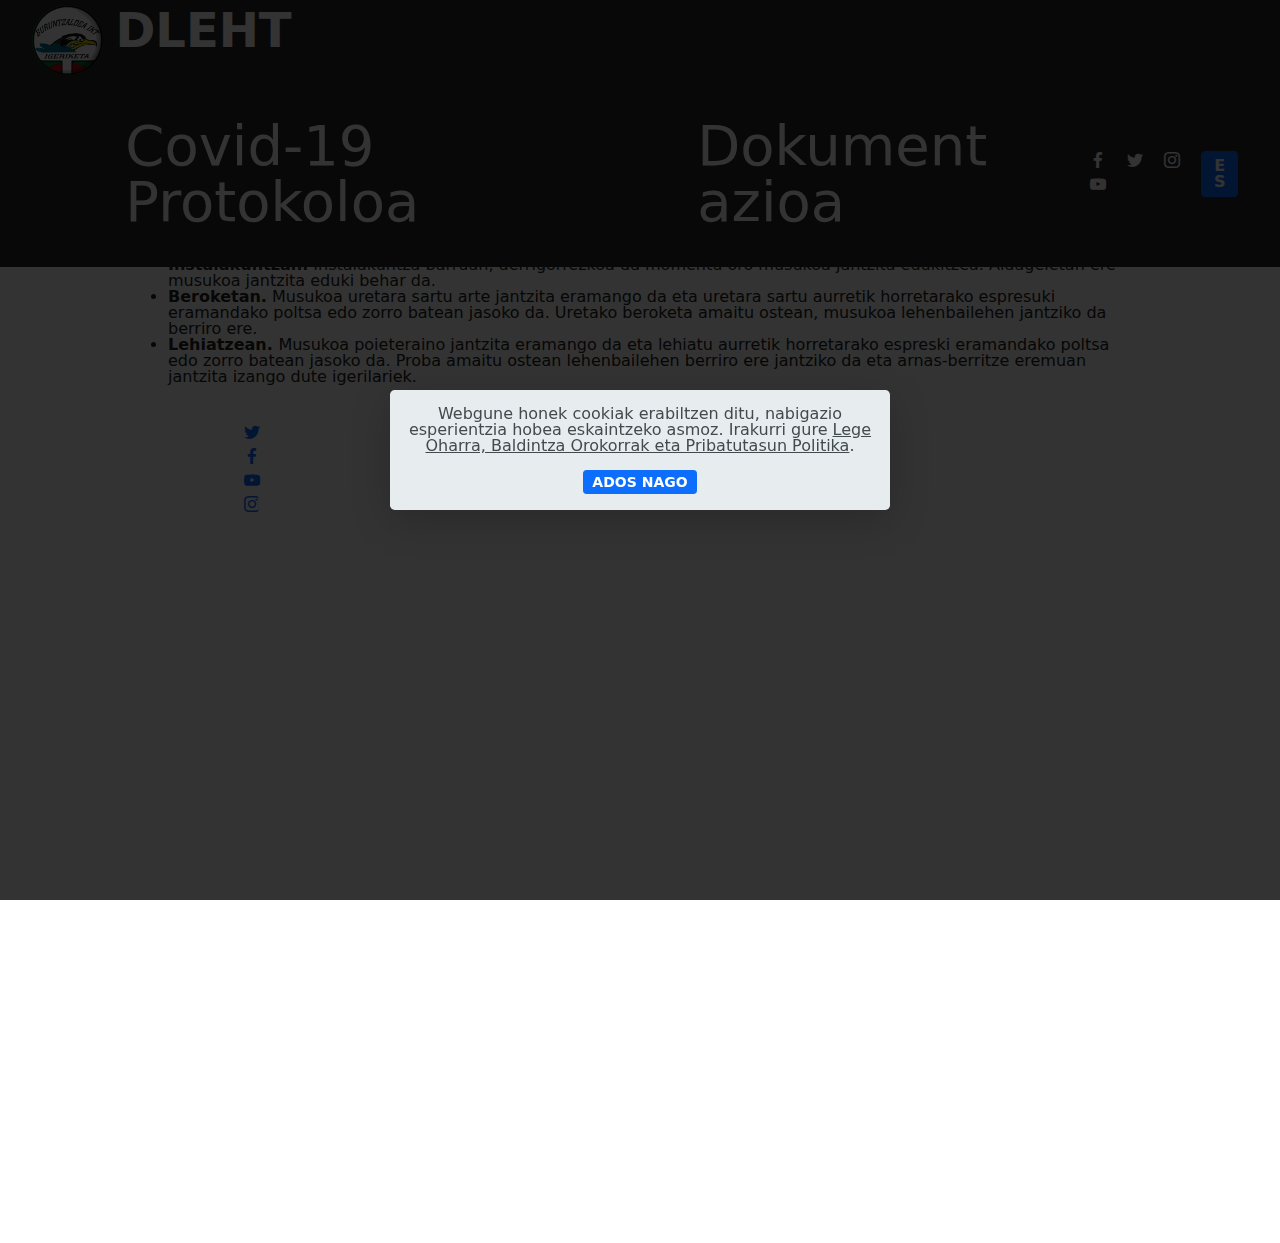
<file: musukoa.html>
<!DOCTYPE html>
<html lang="eu"   lang="undefined">
<head>
  
  <meta charset="UTF-8">
  <meta http-equiv="X-UA-Compatible" content="IE=edge">
  
  <meta name="viewport" content="width=device-width, initial-scale=1, minimum-scale=1">
  <link rel="shortcut icon" href="assets/images/bikt-240x239.png" type="image/x-icon">
  <meta name="description" content="">
  
  
  <title>Musukoa</title>
  <link rel="stylesheet" href="assets/bootstrap/css/bootstrap.min.css">
  <link rel="stylesheet" href="assets/bootstrap/css/bootstrap-grid.min.css">
  <link rel="stylesheet" href="assets/bootstrap/css/bootstrap-reboot.min.css">
  <link rel="stylesheet" href="assets/dropdown/css/style.css">
  <link rel="stylesheet" href="assets/socicon/css/styles.css">
  <link rel="stylesheet" href="assets/theme/css/style.css">
  <link rel="preload" href="https://fonts.googleapis.com/css?family=Jost:100,200,300,400,500,600,700,800,900,100i,200i,300i,400i,500i,600i,700i,800i,900i&display=swap" as="style" onload="this.onload=null;this.rel='stylesheet'">
  <noscript><link rel="stylesheet" href="https://fonts.googleapis.com/css?family=Jost:100,200,300,400,500,600,700,800,900,100i,200i,300i,400i,500i,600i,700i,800i,900i&display=swap"></noscript>
  <link rel="preload" as="style" href="assets/mobirise/css/mbr-additional.css"><link rel="stylesheet" href="assets/mobirise/css/mbr-additional.css" type="text/css">
  
  
  <!-- Global site tag (gtag.js) - Google Analytics -->
<script async src="https://www.googletagmanager.com/gtag/js?id=G-78MQBGNQBH"></script>
<script>
  window.dataLayer = window.dataLayer || [];
  function gtag(){dataLayer.push(arguments);}
  gtag('js', new Date());

  gtag('config', 'G-78MQBGNQBH');
</script>

  
</head>
<body>
  
  <section data-bs-version="5.1" class="menu menu3 cid-si3rzQ8nk1" once="menu" id="menu3-c">
    
    <nav class="navbar navbar-dropdown navbar-fixed-top navbar-expand-lg">
        <div class="container-fluid">
            <div class="navbar-brand">
                <span class="navbar-logo">
                    <a href="index.html">
                        <img src="assets/images/bikt-240x239.png" alt="Buruntaldea iKT" style="height: 4.4rem;">
                    </a>
                </span>
                <span class="navbar-caption-wrap"><a class="navbar-caption text-white text-primary display-5" href="index.html">DLEHT</a></span>
            </div>
            <button class="navbar-toggler" type="button" data-toggle="collapse" data-bs-toggle="collapse" data-target="#navbarSupportedContent" data-bs-target="#navbarSupportedContent" aria-controls="navbarNavAltMarkup" aria-expanded="false" aria-label="Toggle navigation">
                <div class="hamburger">
                    <span></span>
                    <span></span>
                    <span></span>
                    <span></span>
                </div>
            </button>
            <div class="collapse navbar-collapse" id="navbarSupportedContent">
                <ul class="navbar-nav nav-dropdown" data-app-modern-menu="true"><li class="nav-item"><a class="nav-link link text-white text-primary display-4" href="index.html#Covid-19">Covid-19 Protokoloa</a>
                    </li><li class="nav-item"><a class="nav-link link text-white text-primary display-4" href="dokumentazioa.html">Dokumentazioa</a></li></ul>
                <div class="icons-menu">
                    <a class="iconfont-wrapper" href="https://facebook.com/buruntzaldeaikt" target="_blank">
                        <span class="p-2 mbr-iconfont socicon-facebook socicon" style="color: rgb(255, 255, 255); fill: rgb(255, 255, 255);"></span>
                    </a>
                    <a class="iconfont-wrapper" href="https://twitter.com/buruntzaldeaikt" target="_blank">
                        <span class="p-2 mbr-iconfont socicon-twitter socicon" style="color: rgb(255, 255, 255); fill: rgb(255, 255, 255);"></span>
                    </a>
                    <a class="iconfont-wrapper" href="https://instagram.com/buruntzaldeaikt" target="_blank">
                        <span class="p-2 mbr-iconfont socicon-instagram socicon" style="color: rgb(255, 255, 255); fill: rgb(255, 255, 255);"></span>
                    </a>
                    <a class="iconfont-wrapper" href="https://youtube.com/c/buruntzaldeaikteus" target="_blank">
                        <span class="p-2 mbr-iconfont socicon-youtube socicon" style="color: rgb(255, 255, 255); fill: rgb(255, 255, 255);"></span>
                    </a>
                </div>
                <div class="navbar-buttons mbr-section-btn"><a class="btn btn-primary display-4" href="https://cehld.buruntzaldeaikt.eus">
                        ES</a></div>
            </div>
        </div>
    </nav>
</section>

<section data-bs-version="5.1" class="content7 cid-sQZBHt56OX" id="content7-1q">
    
    <div class="container">
        <div class="row justify-content-center">
            <div class="col-12 col-md-10">
                <blockquote>
                <h5 class="mbr-section-title mbr-fonts-style mb-2 display-5"><strong>Musukoaren erabilpena</strong></h5>
                <p class="mbr-text mbr-fonts-style display-7"><strong><em>Erabat derrigorrezkoa da musukoaren inguruko honako jarraibideak betetzea eta zure arduran dauden igerilarien artean betearaztea.
<br>Mila esker zure lankidetzagatik.</em></strong></p></blockquote>
            </div>
        </div>
    </div>
</section>

<section data-bs-version="5.1" class="content8 cid-si3sJmBoR0" id="content8-g">
    
    <div class="container-fluid">
        <div class="row justify-content-center">
            <div class="counter-container col-md-12 col-lg-10">
                
                <div class="mbr-text mbr-fonts-style display-7">
                    <ul>
                        <li><strong>Instalakuntzan.</strong>&nbsp;Instalakuntza barruan, derrigorrezkoa da momentu oro musukoa jantzita edukitzea. Aldageletan ere musukoa jantzita eduki behar da.</li>
                        <li><strong>Beroketan.</strong> Musukoa uretara sartu arte jantzita eramango da eta uretara sartu aurretik horretarako espresuki eramandako poltsa edo zorro batean jasoko da. Uretako beroketa amaitu ostean, musukoa lehenbailehen jantziko da berriro ere.&nbsp;</li>
                        <li><strong>Lehiatzean. </strong>Musukoa poieteraino jantzita eramango da eta lehiatu aurretik horretarako espreski eramandako poltsa edo zorro batean jasoko da. Proba amaitu ostean lehenbailehen berriro ere jantziko da eta arnas-berritze eremuan jantzita izango dute igerilariek.</li>
                    </ul>
                </div>
            </div>
        </div>
    </div>
</section>

<section data-bs-version="5.1" class="footer3 cid-sinIDLgVOP" once="footers" id="footer3-1e">

    

    

    <div class="container">
        <div class="media-container-row align-center mbr-white">
            <div class="row row-links">
                <ul class="foot-menu">
                    
                    
                    
                    
                    
                <li class="foot-menu-item mbr-fonts-style display-4"><a href="https://buruntzaldeaikt.eus" class="text-white" target="_blank">BuruntzaldeaIKT.eus</a></li><li class="foot-menu-item mbr-fonts-style display-4">
                        <a href="mailto:info@buruntzaldeaikt.eus" class="text-white">Emaila</a></li><li class="foot-menu-item mbr-fonts-style display-4"><a href="https://wa.me/34696506632" class="text-white">WhatsAppa</a></li><li class="foot-menu-item mbr-fonts-style display-4"><a href="lege-oharra.html" class="text-white">Lege Oharra</a></li><li class="foot-menu-item mbr-fonts-style display-4"><a href="http://eif-fvn.org/eu/" class="text-white text-primary" target="_blank"></a><a href="http://eif-fvn.org/eu/" class="text-white" target="_blank">EIF</a></li><li class="foot-menu-item mbr-fonts-style display-4"><a href="https://www.fnn-nif.com/es/index.asp" class="text-white text-primary" target="_blank"></a><a href="https://www.fnn-nif.com/es/index.asp" class="text-white" target="_blank">NIF</a></li></ul>
            </div>
            <div class="row social-row">
                <div class="social-list align-right pb-2">
                    
                    
                    
                    
                    
                    
                <div class="soc-item">
                        <a href="https://twitter.com/buruntzaldeaikt" target="_blank">
                            <span class="mbr-iconfont mbr-iconfont-social socicon-twitter socicon"></span>
                        </a>
                    </div><div class="soc-item">
                        <a href="https://www.facebook.com/buruntzaldeaikt" target="_blank">
                            <span class="mbr-iconfont mbr-iconfont-social socicon-facebook socicon"></span>
                        </a>
                    </div><div class="soc-item">
                        <a href="https://www.youtube.com/c/buruntzaldeaikteus" target="_blank">
                            <span class="mbr-iconfont mbr-iconfont-social socicon-youtube socicon"></span>
                        </a>
                    </div><div class="soc-item">
                        <a href="https://instagram.com/buruntzaldeaikt" target="_blank">
                            <span class="mbr-iconfont mbr-iconfont-social socicon-instagram socicon"></span>
                        </a>
                    </div></div>
            </div>
            <div class="row row-copirayt">
                <p class="mbr-text mb-0 mbr-fonts-style mbr-white align-center display-4">© Copyright 2020 Oria-Urumeako Buruntzaldea Igeriketa Kirol Taldea (G20958682) - All Rights Reserved
<br>Beko kale bidea 1, 2. solairua · 20160 Lasarte-Oria, Gipuzkoa</p>
            </div>
        </div>
    </div>
</section><section id="top-1" hidden><a href="https://mobirise.site"></a></section><script src="assets/bootstrap/js/bootstrap.bundle.min.js"></script>  <script src="assets/web/assets/cookies-alert-plugin/cookies-alert-core.js"></script>  <script src="assets/web/assets/cookies-alert-plugin/cookies-alert-script.js"></script>  <script src="assets/smoothscroll/smooth-scroll.js"></script>  <script src="assets/ytplayer/index.js"></script>  <script src="assets/dropdown/js/navbar-dropdown.js"></script>  <script src="assets/theme/js/script.js"></script>  
  
  
<div id="cookie-dialog" style="display: none;"><div id="cookiesdirective"><div style="position: fixed; top: 0; right: 0; bottom: 0; left: 0; background-color: rgb(0, 0, 0); opacity: 0.8; z-index: 9999;"></div><div style="position: fixed; top: 0; right: 0; bottom: 0; left: 0; display: flex; align-items: center; z-index: 10000"><div class="cookie-wrapper" style="position: relative; width: 100%; max-width: 500px; margin-right: auto; margin-left: auto; padding: 1rem; text-align: center; border-radius: .3rem; box-shadow: 0 10px 40px 0 rgba(0,0,0,0.2); color:#424a4d; background:rgba(234, 239, 241, 0.99);"><div class="mbr-text"><p class="display-7">Webgune honek cookiak erabiltzen ditu, nabigazio esperientzia hobea eskaintzeko asmoz. Irakurri gure <a style='color: #424a4d; text-decoration: underline;' href='https://www.buruntzaldeaikt.eus/lege-oharra.html'>Lege Oharra, Baldintza Orokorrak eta Pribatutasun Politika</a>.</p></div><div class="mbr-section-btn"><a style="margin:0;;" class="btn btn-sm btn-primary display-7" id="impliedsubmit">ADOS NAGO</a></div></div></div></div></div>
  <input name="cookieData" type="hidden" data-cookie-customDialogSelector='#cookie-dialog' data-cookie-colorText='#424a4d' data-cookie-colorBg='rgba(234, 239, 241, 0.99)' data-cookie-textButton='ADOS NAGO' data-cookie-colorButton='' data-cookie-colorLink='#424a4d' data-cookie-underlineLink='true' data-cookie-text="Webgune honek cookiak erabiltzen ditu, nabigazio esperientzia hobea eskaintzeko asmoz. Irakurri gure <a href='https://www.buruntzaldeaikt.eus/lege-oharra.html'>Lege Oharra, Baldintza Orokorrak eta Pribatutasun Politika</a>.">
   <div id="scrollToTop" class="scrollToTop mbr-arrow-up"><a style="text-align: center;"><i class="mbr-arrow-up-icon mbr-arrow-up-icon-cm cm-icon cm-icon-smallarrow-up"></i></a></div>
  </body>
</html>
</file>
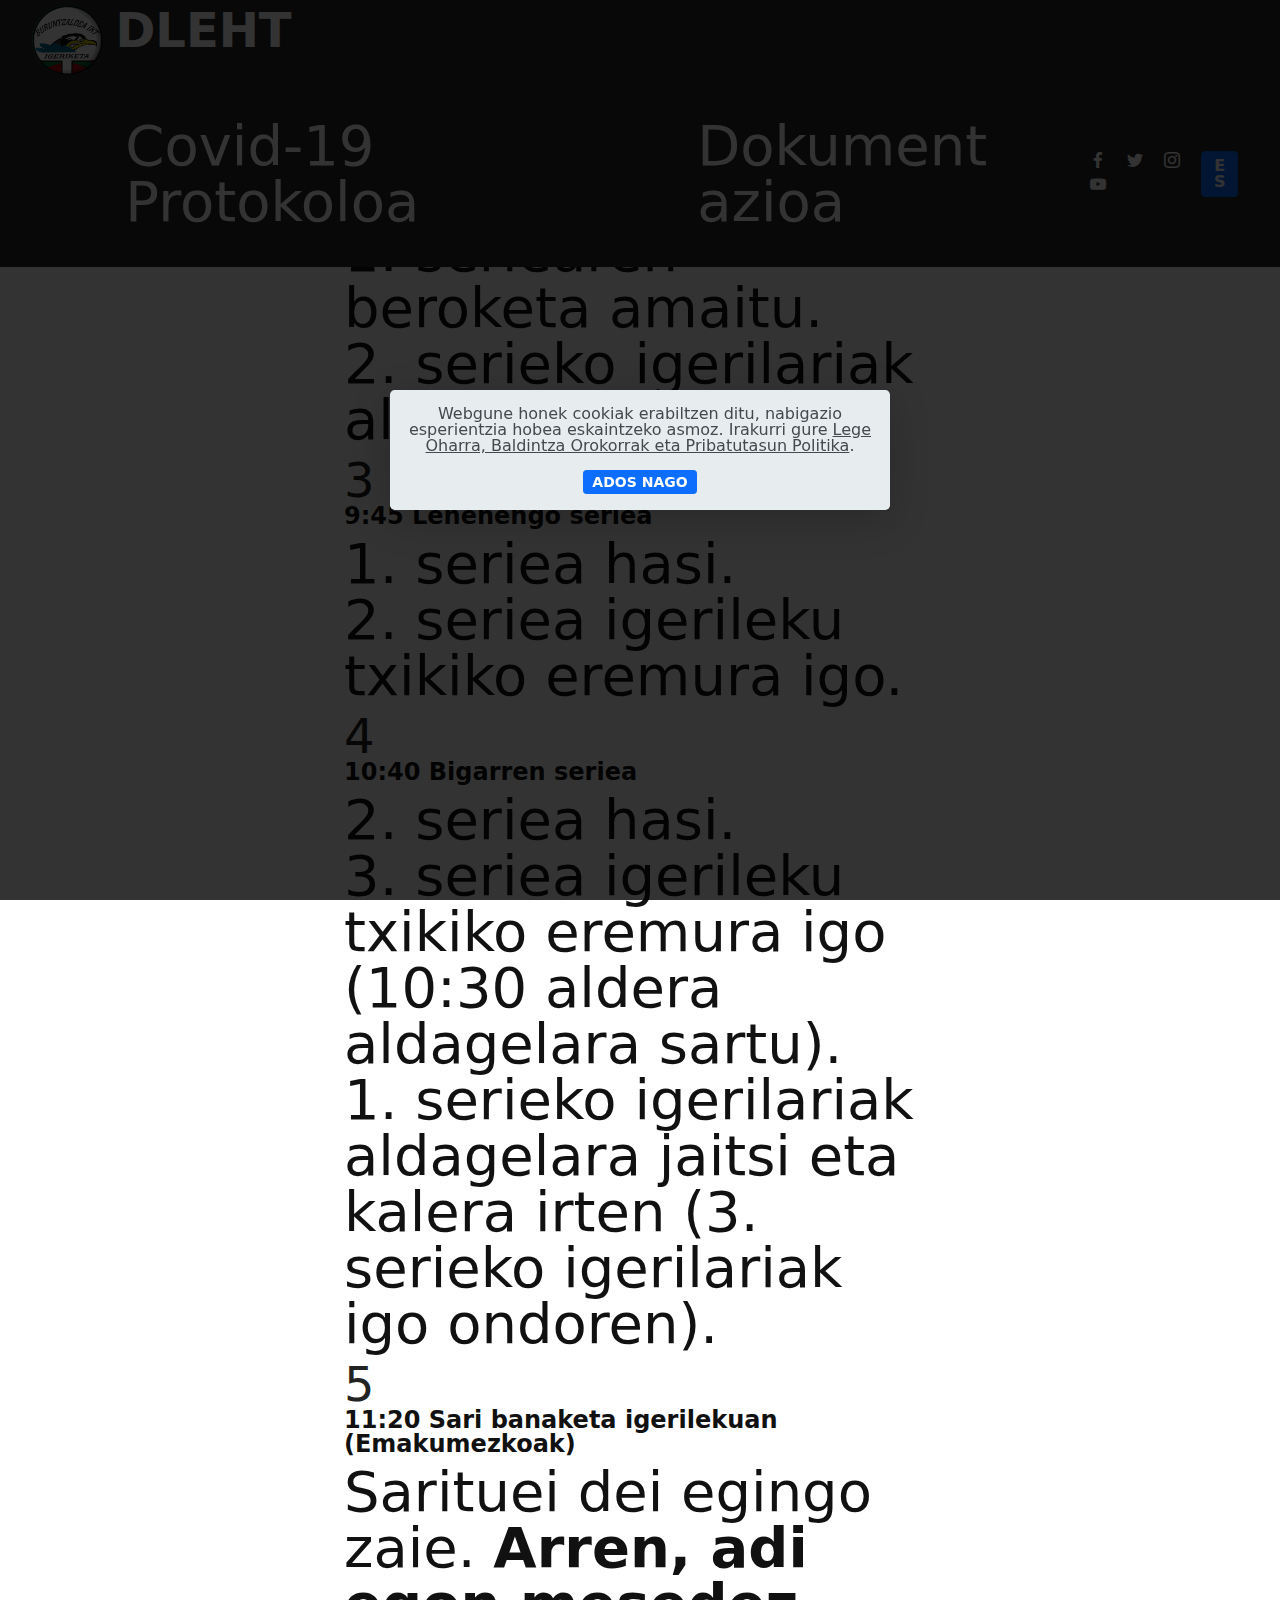
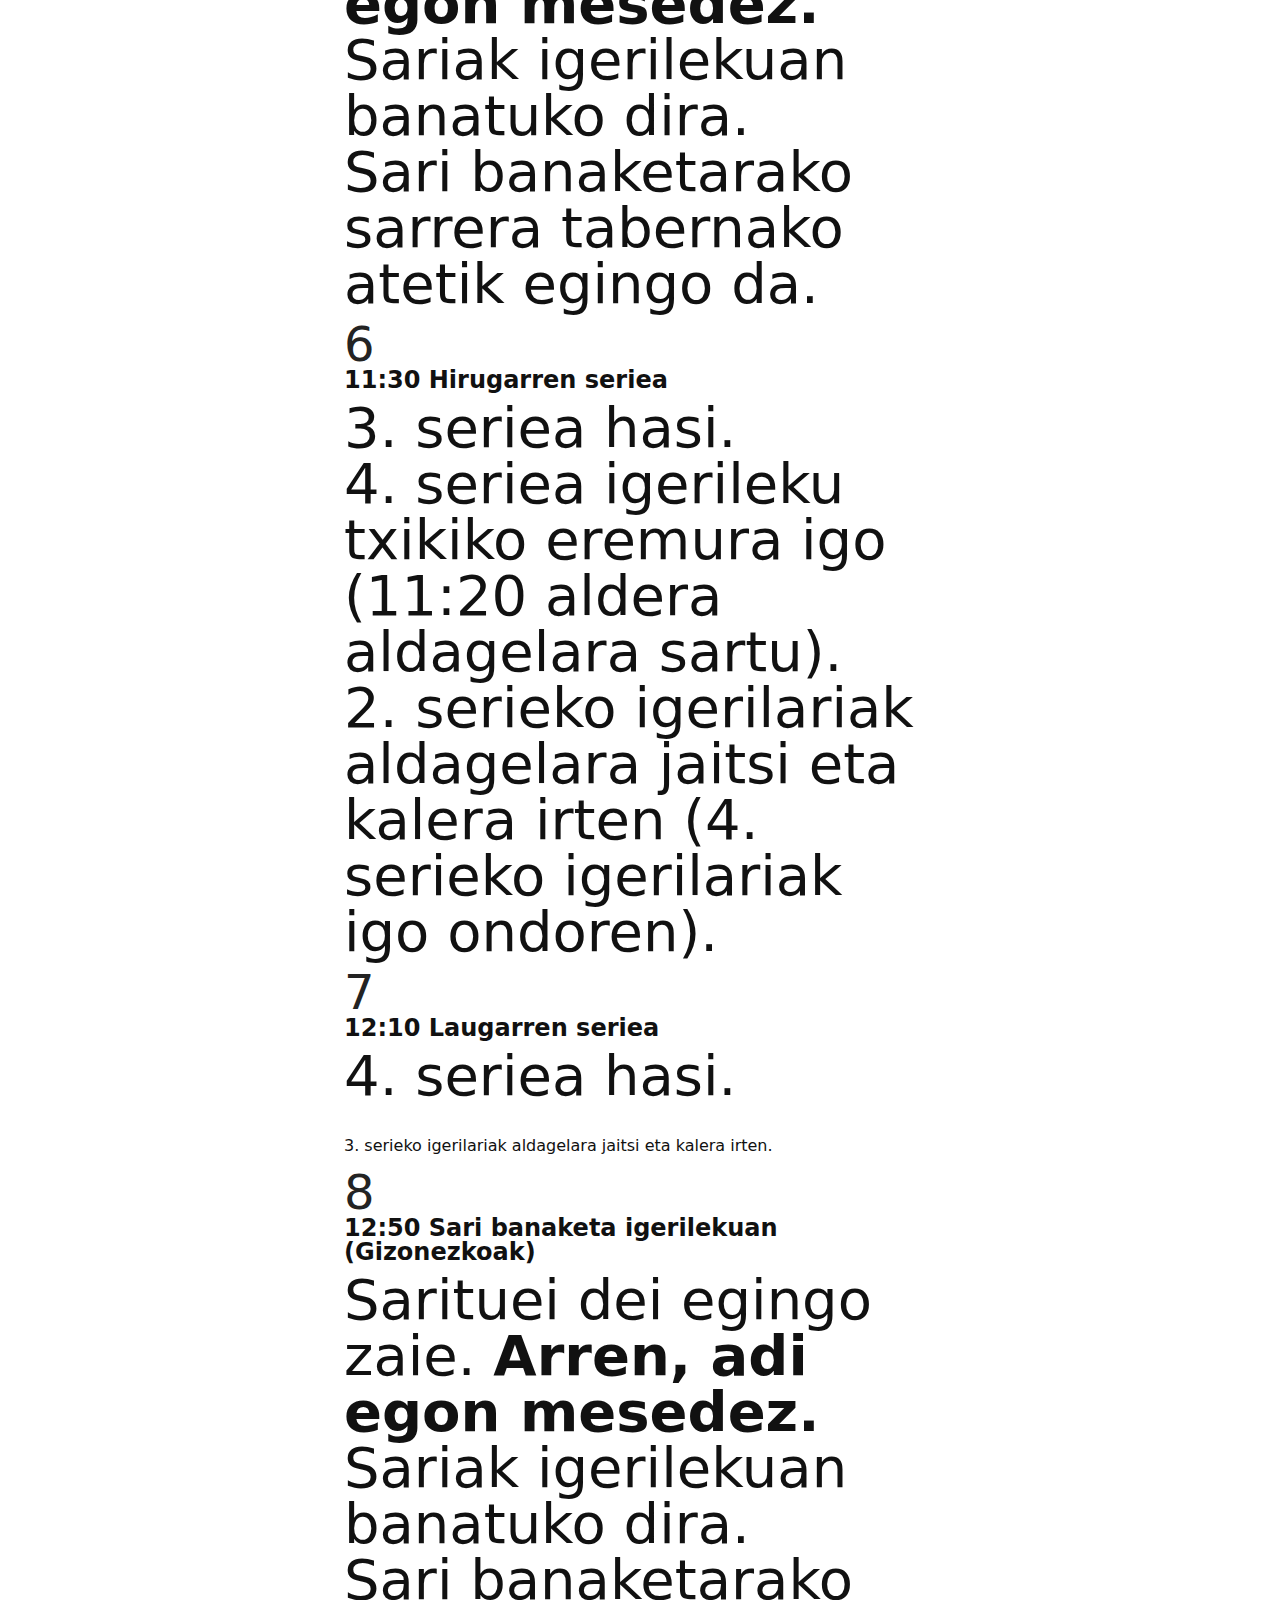
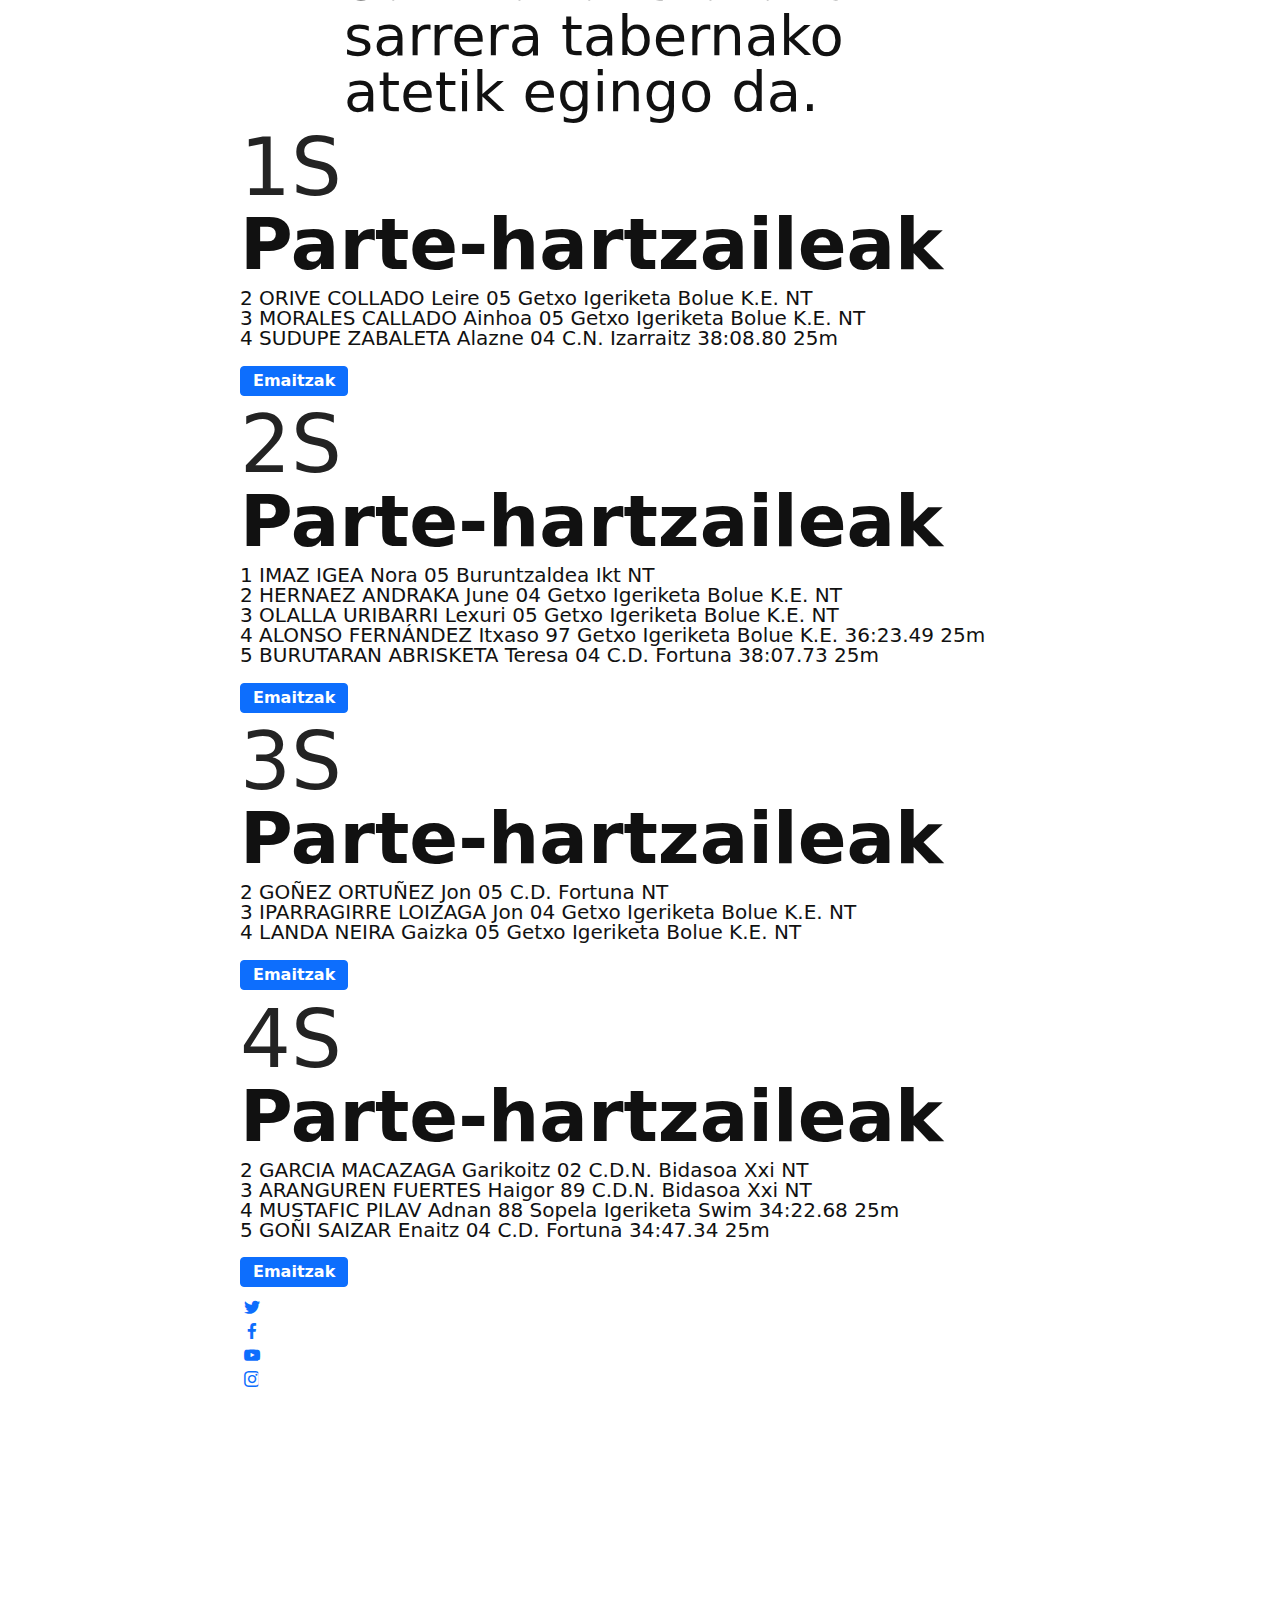
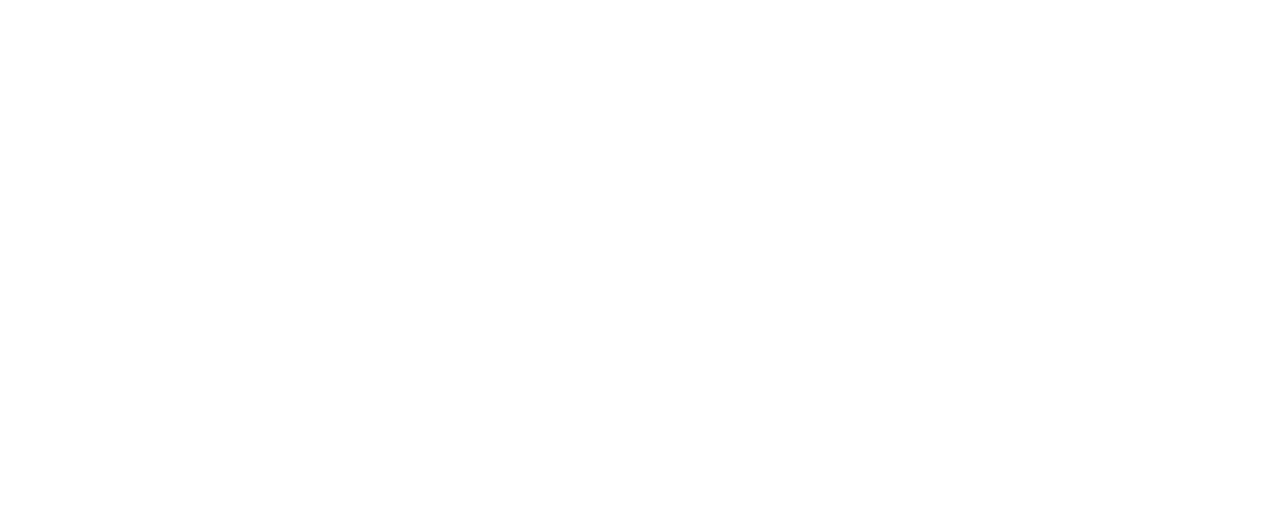
<file: timing-a.html>
<!DOCTYPE html>
<html lang="eu"   lang="undefined">
<head>
  
  <meta charset="UTF-8">
  <meta http-equiv="X-UA-Compatible" content="IE=edge">
  
  <meta name="viewport" content="width=device-width, initial-scale=1, minimum-scale=1">
  <link rel="shortcut icon" href="assets/images/bikt-240x239.png" type="image/x-icon">
  <meta name="description" content="">
  
  
  <title>Timing-a</title>
  <link rel="stylesheet" href="assets/web/assets/mobirise-icons2/mobirise2.css">
  <link rel="stylesheet" href="assets/bootstrap/css/bootstrap.min.css">
  <link rel="stylesheet" href="assets/bootstrap/css/bootstrap-grid.min.css">
  <link rel="stylesheet" href="assets/bootstrap/css/bootstrap-reboot.min.css">
  <link rel="stylesheet" href="assets/dropdown/css/style.css">
  <link rel="stylesheet" href="assets/socicon/css/styles.css">
  <link rel="stylesheet" href="assets/theme/css/style.css">
  <link rel="preload" href="https://fonts.googleapis.com/css?family=Jost:100,200,300,400,500,600,700,800,900,100i,200i,300i,400i,500i,600i,700i,800i,900i&display=swap" as="style" onload="this.onload=null;this.rel='stylesheet'">
  <noscript><link rel="stylesheet" href="https://fonts.googleapis.com/css?family=Jost:100,200,300,400,500,600,700,800,900,100i,200i,300i,400i,500i,600i,700i,800i,900i&display=swap"></noscript>
  <link rel="preload" as="style" href="assets/mobirise/css/mbr-additional.css"><link rel="stylesheet" href="assets/mobirise/css/mbr-additional.css" type="text/css">
  
  
  <!-- Global site tag (gtag.js) - Google Analytics -->
<script async src="https://www.googletagmanager.com/gtag/js?id=G-78MQBGNQBH"></script>
<script>
  window.dataLayer = window.dataLayer || [];
  function gtag(){dataLayer.push(arguments);}
  gtag('js', new Date());

  gtag('config', 'G-78MQBGNQBH');
</script>

  
</head>
<body>
  
  <section data-bs-version="5.1" class="menu menu3 cid-si3hRHVGNc" once="menu" id="menu3-6">
    
    <nav class="navbar navbar-dropdown navbar-fixed-top navbar-expand-lg">
        <div class="container-fluid">
            <div class="navbar-brand">
                <span class="navbar-logo">
                    <a href="index.html">
                        <img src="assets/images/bikt-240x239.png" alt="Buruntaldea iKT" style="height: 4.4rem;">
                    </a>
                </span>
                <span class="navbar-caption-wrap"><a class="navbar-caption text-white text-primary display-5" href="index.html">DLEHT</a></span>
            </div>
            <button class="navbar-toggler" type="button" data-toggle="collapse" data-bs-toggle="collapse" data-target="#navbarSupportedContent" data-bs-target="#navbarSupportedContent" aria-controls="navbarNavAltMarkup" aria-expanded="false" aria-label="Toggle navigation">
                <div class="hamburger">
                    <span></span>
                    <span></span>
                    <span></span>
                    <span></span>
                </div>
            </button>
            <div class="collapse navbar-collapse" id="navbarSupportedContent">
                <ul class="navbar-nav nav-dropdown" data-app-modern-menu="true"><li class="nav-item"><a class="nav-link link text-white text-primary display-4" href="index.html#Covid-19">Covid-19 Protokoloa</a>
                    </li><li class="nav-item"><a class="nav-link link text-white text-primary display-4" href="dokumentazioa.html">Dokumentazioa</a></li></ul>
                <div class="icons-menu">
                    <a class="iconfont-wrapper" href="https://facebook.com/buruntzaldeaikt" target="_blank">
                        <span class="p-2 mbr-iconfont socicon-facebook socicon" style="color: rgb(255, 255, 255); fill: rgb(255, 255, 255);"></span>
                    </a>
                    <a class="iconfont-wrapper" href="https://twitter.com/buruntzaldeaikt" target="_blank">
                        <span class="p-2 mbr-iconfont socicon-twitter socicon" style="color: rgb(255, 255, 255); fill: rgb(255, 255, 255);"></span>
                    </a>
                    <a class="iconfont-wrapper" href="https://instagram.com/buruntzaldeaikt" target="_blank">
                        <span class="p-2 mbr-iconfont socicon-instagram socicon" style="color: rgb(255, 255, 255); fill: rgb(255, 255, 255);"></span>
                    </a>
                    <a class="iconfont-wrapper" href="https://youtube.com/c/buruntzaldeaikteus" target="_blank">
                        <span class="p-2 mbr-iconfont socicon-youtube socicon" style="color: rgb(255, 255, 255); fill: rgb(255, 255, 255);"></span>
                    </a>
                </div>
                <div class="navbar-buttons mbr-section-btn"><a class="btn btn-primary display-4" href="https://cehld.buruntzaldeaikt.eus">
                        ES</a></div>
            </div>
        </div>
    </nav>
</section>

<section data-bs-version="5.1" class="content15 cid-sinzrNzTyv" id="content15-18">

    

    
    <div class="container-fluid">
        <div class="row justify-content-center">
            <div class="card col-md-12 col-lg-11">
                <div class="card-wrapper">
                    <div class="card-box align-left">
                        <h4 class="card-title mbr-fonts-style mbr-white mb-3 display-5"><strong>Timing-a, serieak eta serieen emaitzak</strong></h4>
                        <p class="mbr-text mbr-fonts-style display-7"></p>
                        
                    </div>
                </div>
            </div>
        </div>
    </div>
</section>

<section data-bs-version="5.1" class="features19 cid-si3hRK2iJf" id="features20-7">

    
    
    <div class="container-fluid">
        <div class="row justify-content-center">
            
            <div class="col-12 col-md-6">
                <div class="item mbr-flex">
                    <div class="icon-box">
                        <span class="step-number mbr-fonts-style display-5">1</span>
                    </div>
                    <div class="text-box">
                        <h4 class="icon-title card-title mbr-black mbr-fonts-style display-7"><strong>9:00 Kiroldegiaren eta aldagelen irekiera</strong></h4>
                        <h5 class="icon-text mbr-black mbr-fonts-style display-4"></h5>
                    </div>
                </div>
                <div class="item mbr-flex">
                    <div class="icon-box">
                        <span class="step-number mbr-fonts-style display-5">2</span>
                    </div>
                    <div class="text-box">
                        <h4 class="icon-title card-title mbr-black mbr-fonts-style display-7">
                            <strong>9:40 Beroketa amaiera eta plakak jartzea</strong></h4>
                        <h5 class="icon-text mbr-black mbr-fonts-style display-4">1. seriearen beroketa amaitu.<br>2. serieko igerilariak aldagelan sartu.</h5>
                    </div>
                </div>
                <div class="item mbr-flex">
                    <div class="icon-box">
                        <span class="step-number mbr-fonts-style display-5">3</span>
                    </div>
                    <div class="text-box">
                        <h4 class="icon-title card-title mbr-black mbr-fonts-style display-7"><strong>9:45 Lehenengo seriea</strong></h4>
                        <h5 class="icon-text mbr-black mbr-fonts-style display-4">1. seriea hasi.<br>2. seriea igerileku txikiko eremura igo.</h5>
                    </div>
                </div>
                <div class="item mbr-flex">
                    <div class="icon-box">
                        <span class="step-number mbr-fonts-style display-5">4</span>
                    </div>
                    <div class="text-box">
                        <h4 class="icon-title card-title mbr-black mbr-fonts-style display-7">
                            <strong>10:40 Bigarren seriea</strong></h4>
                        <h5 class="icon-text mbr-black mbr-fonts-style display-4">2. seriea hasi.<br>3. seriea igerileku txikiko eremura igo (10:30 aldera aldagelara sartu).<br>1. serieko igerilariak aldagelara jaitsi eta kalera irten (3. serieko igerilariak igo ondoren).</h5>
                    </div>
                </div>
                <div class="item mbr-flex">
                    <div class="icon-box">
                        <span class="step-number mbr-fonts-style display-5">5</span>
                    </div>
                    <div class="text-box">
                        <h4 class="icon-title card-title mbr-black mbr-fonts-style display-7">
                            <strong>11:20 Sari banaketa igerilekuan (Emakumezkoak)</strong></h4>
                        <h5 class="icon-text mbr-black mbr-fonts-style display-4">Sarituei dei egingo zaie. <strong>Arren, adi egon mesedez.
</strong><div>Sariak igerilekuan banatuko dira.
</div><div>Sari banaketarako sarrera tabernako atetik egingo da.</div></h5>
                    </div>
                </div>
                <div class="item mbr-flex">
                    <div class="icon-box">
                        <span class="step-number mbr-fonts-style display-5">6</span>
                    </div>
                    <div class="text-box">
                        <h4 class="icon-title card-title mbr-black mbr-fonts-style display-7">
                            <strong>11:30 Hirugarren seriea</strong></h4>
                        <h5 class="icon-text mbr-black mbr-fonts-style display-4"><div>3. seriea hasi.
</div><div>4. seriea igerileku txikiko eremura igo (11:20 aldera aldagelara sartu).
</div><div>2. serieko igerilariak aldagelara jaitsi eta kalera irten (4. serieko igerilariak igo ondoren).</div></h5>
                    </div>
                </div>
                <div class="item mbr-flex">
                    <div class="icon-box">
                        <span class="step-number mbr-fonts-style display-5">7</span>
                    </div>
                    <div class="text-box">
                        <h4 class="icon-title card-title mbr-black mbr-fonts-style display-7"><strong>12:10 Laugarren seriea</strong></h4>
                        <h5 class="icon-text mbr-black mbr-fonts-style display-4">4. seriea hasi.
<div><span style="color: rgb(17, 17, 17); font-size: 1rem;">3. serieko igerilariak aldagelara jaitsi eta kalera irten.</span><br></div></h5>
                    </div>
                </div>
                <div class="item mbr-flex last">
                    <div class="icon-box">
                        <span class="step-number mbr-fonts-style display-5">8</span>
                    </div>
                    <div class="text-box">
                        <h4 class="icon-title card-title mbr-black mbr-fonts-style display-7"><strong>12:50 Sari banaketa igerilekuan (Gizonezkoak)</strong></h4>
                        <h5 class="icon-text mbr-black mbr-fonts-style display-4"><div>Sarituei dei egingo zaie. <strong>Arren, adi egon mesedez.
</strong></div><div>Sariak igerilekuan banatuko dira.
</div><div>Sari banaketarako sarrera tabernako atetik egingo da.</div></h5>
                    </div>
                </div>
                
                
            </div>
        </div>
    </div>
</section>

<section data-bs-version="5.1" class="features21 cid-siLVMExOgN" id="Serieak">

    
    
    <div class="container-fluid">
        <div class="row justify-content-center">
            <div class="col-12 col-md-8">
                <div class="item mbr-flex">
                    <div class="icon-box w-100">
                        <span class="step-number mbr-fonts-style display-1">1S</span>
                    </div>
                    <div class="text-box">
                        <h4 class="icon-title card-title mbr-black mbr-fonts-style display-2">
                            <strong>Parte-hartzaileak</strong></h4>
                        <h5 class="icon-text mbr-black mbr-fonts-style display-7">2 ORIVE COLLADO Leire 05 Getxo Igeriketa Bolue K.E. NT
<div>3 MORALES CALLADO Ainhoa 05 Getxo Igeriketa Bolue K.E. NT
</div><div>4 SUDUPE ZABALETA Alazne 04 C.N. Izarraitz 38:08.80 25m
</div></h5>
                        <div class="mbr-section-btn"><a class="btn btn-primary display-4" href="assets/files/PRUEBA-1.pdf" target="_blank">Emaitzak</a></div>
                    </div>
                </div>
                <div class="item mbr-flex">
                    <div class="icon-box w-100">
                        <span class="step-number mbr-fonts-style display-1">2S</span>
                    </div>
                    <div class="text-box">
                        <h4 class="icon-title card-title mbr-black mbr-fonts-style display-2">
                            <strong>Parte-hartzaileak</strong>
                        </h4>
                        <h5 class="icon-text mbr-black mbr-fonts-style display-7">1 IMAZ IGEA Nora 05 Buruntzaldea Ikt NT
<div>2 HERNAEZ ANDRAKA June 04 Getxo Igeriketa Bolue K.E. NT
</div><div>3 OLALLA URIBARRI Lexuri 05 Getxo Igeriketa Bolue K.E. NT
</div><div>4 ALONSO FERNÁNDEZ Itxaso 97 Getxo Igeriketa Bolue K.E. 36:23.49 25m
</div><div>5 BURUTARAN ABRISKETA Teresa 04 C.D. Fortuna 38:07.73 25m
</div></h5>
                        <div class="mbr-section-btn"><a class="btn btn-primary display-4" href="assets/files/PRUEBA-1.pdf" target="_blank">Emaitzak</a></div>
                    </div>
                </div>
                <div class="item mbr-flex">
                    <div class="icon-box w-100">
                        <span class="step-number mbr-fonts-style display-1">3S</span>
                    </div>
                    <div class="text-box">
                        <h4 class="icon-title card-title mbr-black mbr-fonts-style display-2">
                            <strong>Parte-hartzaileak</strong>
                        </h4>
                        <h5 class="icon-text mbr-black mbr-fonts-style display-7">2 GOÑEZ ORTUÑEZ Jon 05 C.D. Fortuna NT
<div>3 IPARRAGIRRE LOIZAGA Jon 04 Getxo Igeriketa Bolue K.E. NT
</div><div>4 LANDA NEIRA Gaizka 05 Getxo Igeriketa Bolue K.E. NT
</div></h5>
                        <div class="mbr-section-btn"><a class="btn btn-primary display-4" href="assets/files/PRUEBA-2.pdf" target="_blank">Emaitzak</a></div>
                    </div>
                </div>
                <div class="item mbr-flex">
                    <div class="icon-box w-100">
                        <span class="step-number mbr-fonts-style display-1">4S</span>
                    </div>
                    <div class="text-box">
                        <h4 class="icon-title card-title mbr-black mbr-fonts-style display-2">
                            <strong>Parte-hartzaileak</strong>
                        </h4>
                        <h5 class="icon-text mbr-black mbr-fonts-style display-7">2 GARCIA MACAZAGA Garikoitz 02 C.D.N. Bidasoa Xxi NT
<div>3 ARANGUREN FUERTES Haigor 89 C.D.N. Bidasoa Xxi NT
</div><div>4 MUSTAFIC PILAV Adnan 88 Sopela Igeriketa Swim 34:22.68 25m
</div><div>5 GOÑI SAIZAR Enaitz 04 C.D. Fortuna 34:47.34 25m</div></h5>
                        <div class="mbr-section-btn"><a class="btn btn-primary display-4" href="assets/files/PRUEBA-2.pdf" target="_blank">Emaitzak</a></div>
                    </div>
                </div>
                
                
                
                
            </div>
        </div>
    </div>
</section>

<section data-bs-version="5.1" class="footer3 cid-sinIDLgVOP" once="footers" id="footer3-1e">

    

    

    <div class="container">
        <div class="media-container-row align-center mbr-white">
            <div class="row row-links">
                <ul class="foot-menu">
                    
                    
                    
                    
                    
                <li class="foot-menu-item mbr-fonts-style display-4"><a href="https://buruntzaldeaikt.eus" class="text-white" target="_blank">BuruntzaldeaIKT.eus</a></li><li class="foot-menu-item mbr-fonts-style display-4">
                        <a href="mailto:info@buruntzaldeaikt.eus" class="text-white">Emaila</a></li><li class="foot-menu-item mbr-fonts-style display-4"><a href="https://wa.me/34696506632" class="text-white">WhatsAppa</a></li><li class="foot-menu-item mbr-fonts-style display-4"><a href="lege-oharra.html" class="text-white">Lege Oharra</a></li><li class="foot-menu-item mbr-fonts-style display-4"><a href="http://eif-fvn.org/eu/" class="text-white text-primary" target="_blank"></a><a href="http://eif-fvn.org/eu/" class="text-white" target="_blank">EIF</a></li><li class="foot-menu-item mbr-fonts-style display-4"><a href="https://www.fnn-nif.com/es/index.asp" class="text-white text-primary" target="_blank"></a><a href="https://www.fnn-nif.com/es/index.asp" class="text-white" target="_blank">NIF</a></li></ul>
            </div>
            <div class="row social-row">
                <div class="social-list align-right pb-2">
                    
                    
                    
                    
                    
                    
                <div class="soc-item">
                        <a href="https://twitter.com/buruntzaldeaikt" target="_blank">
                            <span class="mbr-iconfont mbr-iconfont-social socicon-twitter socicon"></span>
                        </a>
                    </div><div class="soc-item">
                        <a href="https://www.facebook.com/buruntzaldeaikt" target="_blank">
                            <span class="mbr-iconfont mbr-iconfont-social socicon-facebook socicon"></span>
                        </a>
                    </div><div class="soc-item">
                        <a href="https://www.youtube.com/c/buruntzaldeaikteus" target="_blank">
                            <span class="mbr-iconfont mbr-iconfont-social socicon-youtube socicon"></span>
                        </a>
                    </div><div class="soc-item">
                        <a href="https://instagram.com/buruntzaldeaikt" target="_blank">
                            <span class="mbr-iconfont mbr-iconfont-social socicon-instagram socicon"></span>
                        </a>
                    </div></div>
            </div>
            <div class="row row-copirayt">
                <p class="mbr-text mb-0 mbr-fonts-style mbr-white align-center display-4">© Copyright 2020 Oria-Urumeako Buruntzaldea Igeriketa Kirol Taldea (G20958682) - All Rights Reserved
<br>Beko kale bidea 1, 2. solairua · 20160 Lasarte-Oria, Gipuzkoa</p>
            </div>
        </div>
    </div>
</section><section id="top-1" hidden><a href="https://mobirise.site"></a></section><script src="assets/bootstrap/js/bootstrap.bundle.min.js"></script>  <script src="assets/web/assets/cookies-alert-plugin/cookies-alert-core.js"></script>  <script src="assets/web/assets/cookies-alert-plugin/cookies-alert-script.js"></script>  <script src="assets/smoothscroll/smooth-scroll.js"></script>  <script src="assets/ytplayer/index.js"></script>  <script src="assets/dropdown/js/navbar-dropdown.js"></script>  <script src="assets/theme/js/script.js"></script>  
  
  
<div id="cookie-dialog" style="display: none;"><div id="cookiesdirective"><div style="position: fixed; top: 0; right: 0; bottom: 0; left: 0; background-color: rgb(0, 0, 0); opacity: 0.8; z-index: 9999;"></div><div style="position: fixed; top: 0; right: 0; bottom: 0; left: 0; display: flex; align-items: center; z-index: 10000"><div class="cookie-wrapper" style="position: relative; width: 100%; max-width: 500px; margin-right: auto; margin-left: auto; padding: 1rem; text-align: center; border-radius: .3rem; box-shadow: 0 10px 40px 0 rgba(0,0,0,0.2); color:#424a4d; background:rgba(234, 239, 241, 0.99);"><div class="mbr-text"><p class="display-7">Webgune honek cookiak erabiltzen ditu, nabigazio esperientzia hobea eskaintzeko asmoz. Irakurri gure <a style='color: #424a4d; text-decoration: underline;' href='https://www.buruntzaldeaikt.eus/lege-oharra.html'>Lege Oharra, Baldintza Orokorrak eta Pribatutasun Politika</a>.</p></div><div class="mbr-section-btn"><a style="margin:0;;" class="btn btn-sm btn-primary display-7" id="impliedsubmit">ADOS NAGO</a></div></div></div></div></div>
  <input name="cookieData" type="hidden" data-cookie-customDialogSelector='#cookie-dialog' data-cookie-colorText='#424a4d' data-cookie-colorBg='rgba(234, 239, 241, 0.99)' data-cookie-textButton='ADOS NAGO' data-cookie-colorButton='' data-cookie-colorLink='#424a4d' data-cookie-underlineLink='true' data-cookie-text="Webgune honek cookiak erabiltzen ditu, nabigazio esperientzia hobea eskaintzeko asmoz. Irakurri gure <a href='https://www.buruntzaldeaikt.eus/lege-oharra.html'>Lege Oharra, Baldintza Orokorrak eta Pribatutasun Politika</a>.">
   <div id="scrollToTop" class="scrollToTop mbr-arrow-up"><a style="text-align: center;"><i class="mbr-arrow-up-icon mbr-arrow-up-icon-cm cm-icon cm-icon-smallarrow-up"></i></a></div>
  </body>
</html>
</file>
<file: assets/web/assets/mobirise-icons2/mobirise2.css>
@font-face {
  font-family: 'Moririse2';
  font-display: swap;
  src:  url('mobirise2.eot?f2bix4');
  src:  url('mobirise2.eot?f2bix4#iefix') format('embedded-opentype'),
    url('mobirise2.ttf?f2bix4') format('truetype'),
    url('mobirise2.woff?f2bix4') format('woff'),
    url('mobirise2.svg?f2bix4#mobirise2') format('svg');
  font-weight: normal;
  font-style: normal;
}

[class^="mobi-"], [class*=" mobi-"] {
  /* use !important to prevent issues with browser extensions that change fonts */
  font-family: 'Moririse2' !important;
  speak: none;
  font-style: normal;
  font-weight: normal;
  font-variant: normal;
  text-transform: none;
  line-height: 1;

  /* Better Font Rendering =========== */
  -webkit-font-smoothing: antialiased;
  -moz-osx-font-smoothing: grayscale;
}

.mobi-mbri-add-submenu:before {
  content: "\e900";
}
.mobi-mbri-alert:before {
  content: "\e901";
}
.mobi-mbri-align-center:before {
  content: "\e902";
}
.mobi-mbri-align-justify:before {
  content: "\e903";
}
.mobi-mbri-align-left:before {
  content: "\e904";
}
.mobi-mbri-align-right:before {
  content: "\e905";
}
.mobi-mbri-android:before {
  content: "\e906";
}
.mobi-mbri-apple:before {
  content: "\e907";
}
.mobi-mbri-arrow-down:before {
  content: "\e908";
}
.mobi-mbri-arrow-next:before {
  content: "\e909";
}
.mobi-mbri-arrow-prev:before {
  content: "\e90a";
}
.mobi-mbri-arrow-up:before {
  content: "\e90b";
}
.mobi-mbri-bold:before {
  content: "\e90c";
}
.mobi-mbri-bookmark:before {
  content: "\e90d";
}
.mobi-mbri-bootstrap:before {
  content: "\e90e";
}
.mobi-mbri-briefcase:before {
  content: "\e90f";
}
.mobi-mbri-browse:before {
  content: "\e910";
}
.mobi-mbri-bulleted-list:before {
  content: "\e911";
}
.mobi-mbri-calendar:before {
  content: "\e912";
}
.mobi-mbri-camera:before {
  content: "\e913";
}
.mobi-mbri-cart-add:before {
  content: "\e914";
}
.mobi-mbri-cart-full:before {
  content: "\e915";
}
.mobi-mbri-cash:before {
  content: "\e916";
}
.mobi-mbri-change-style:before {
  content: "\e917";
}
.mobi-mbri-chat:before {
  content: "\e918";
}
.mobi-mbri-clock:before {
  content: "\e919";
}
.mobi-mbri-close:before {
  content: "\e91a";
}
.mobi-mbri-cloud:before {
  content: "\e91b";
}
.mobi-mbri-code:before {
  content: "\e91c";
}
.mobi-mbri-contact-form:before {
  content: "\e91d";
}
.mobi-mbri-credit-card:before {
  content: "\e91e";
}
.mobi-mbri-cursor-click:before {
  content: "\e91f";
}
.mobi-mbri-cust-feedback:before {
  content: "\e920";
}
.mobi-mbri-database:before {
  content: "\e921";
}
.mobi-mbri-delivery:before {
  content: "\e922";
}
.mobi-mbri-desktop:before {
  content: "\e923";
}
.mobi-mbri-devices:before {
  content: "\e924";
}
.mobi-mbri-down:before {
  content: "\e925";
}
.mobi-mbri-download-2:before {
  content: "\e926";
}
.mobi-mbri-download:before {
  content: "\e927";
}
.mobi-mbri-drag-n-drop-2:before {
  content: "\e928";
}
.mobi-mbri-drag-n-drop:before {
  content: "\e929";
}
.mobi-mbri-edit-2:before {
  content: "\e92a";
}
.mobi-mbri-edit:before {
  content: "\e92b";
}
.mobi-mbri-error:before {
  content: "\e92c";
}
.mobi-mbri-extension:before {
  content: "\e92d";
}
.mobi-mbri-features:before {
  content: "\e92e";
}
.mobi-mbri-file:before {
  content: "\e92f";
}
.mobi-mbri-flag:before {
  content: "\e930";
}
.mobi-mbri-folder:before {
  content: "\e931";
}
.mobi-mbri-gift:before {
  content: "\e932";
}
.mobi-mbri-github:before {
  content: "\e933";
}
.mobi-mbri-globe-2:before {
  content: "\e934";
}
.mobi-mbri-globe:before {
  content: "\e935";
}
.mobi-mbri-growing-chart:before {
  content: "\e936";
}
.mobi-mbri-hearth:before {
  content: "\e937";
}
.mobi-mbri-help:before {
  content: "\e938";
}
.mobi-mbri-home:before {
  content: "\e939";
}
.mobi-mbri-hot-cup:before {
  content: "\e93a";
}
.mobi-mbri-idea:before {
  content: "\e93b";
}
.mobi-mbri-image-gallery:before {
  content: "\e93c";
}
.mobi-mbri-image-slider:before {
  content: "\e93d";
}
.mobi-mbri-info:before {
  content: "\e93e";
}
.mobi-mbri-italic:before {
  content: "\e93f";
}
.mobi-mbri-key:before {
  content: "\e940";
}
.mobi-mbri-laptop:before {
  content: "\e941";
}
.mobi-mbri-layers:before {
  content: "\e942";
}
.mobi-mbri-left-right:before {
  content: "\e943";
}
.mobi-mbri-left:before {
  content: "\e944";
}
.mobi-mbri-letter:before {
  content: "\e945";
}
.mobi-mbri-like:before {
  content: "\e946";
}
.mobi-mbri-link:before {
  content: "\e947";
}
.mobi-mbri-lock:before {
  content: "\e948";
}
.mobi-mbri-login:before {
  content: "\e949";
}
.mobi-mbri-logout:before {
  content: "\e94a";
}
.mobi-mbri-magic-stick:before {
  content: "\e94b";
}
.mobi-mbri-map-pin:before {
  content: "\e94c";
}
.mobi-mbri-menu:before {
  content: "\e94d";
}
.mobi-mbri-mobile-2:before {
  content: "\e94e";
}
.mobi-mbri-mobile-horizontal:before {
  content: "\e94f";
}
.mobi-mbri-mobile:before {
  content: "\e950";
}
.mobi-mbri-mobirise:before {
  content: "\e951";
}
.mobi-mbri-more-horizontal:before {
  content: "\e952";
}
.mobi-mbri-more-vertical:before {
  content: "\e953";
}
.mobi-mbri-music:before {
  content: "\e954";
}
.mobi-mbri-new-file:before {
  content: "\e955";
}
.mobi-mbri-numbered-list:before {
  content: "\e956";
}
.mobi-mbri-opened-folder:before {
  content: "\e957";
}
.mobi-mbri-pages:before {
  content: "\e958";
}
.mobi-mbri-paper-plane:before {
  content: "\e959";
}
.mobi-mbri-paperclip:before {
  content: "\e95a";
}
.mobi-mbri-phone:before {
  content: "\e95b";
}
.mobi-mbri-photo:before {
  content: "\e95c";
}
.mobi-mbri-photos:before {
  content: "\e95d";
}
.mobi-mbri-pin:before {
  content: "\e95e";
}
.mobi-mbri-play:before {
  content: "\e95f";
}
.mobi-mbri-plus:before {
  content: "\e960";
}
.mobi-mbri-preview:before {
  content: "\e961";
}
.mobi-mbri-print:before {
  content: "\e962";
}
.mobi-mbri-protect:before {
  content: "\e963";
}
.mobi-mbri-question:before {
  content: "\e964";
}
.mobi-mbri-quote-left:before {
  content: "\e965";
}
.mobi-mbri-quote-right:before {
  content: "\e966";
}
.mobi-mbri-redo:before {
  content: "\e967";
}
.mobi-mbri-refresh:before {
  content: "\e968";
}
.mobi-mbri-responsive-2:before {
  content: "\e969";
}
.mobi-mbri-responsive:before {
  content: "\e96a";
}
.mobi-mbri-right:before {
  content: "\e96b";
}
.mobi-mbri-rocket:before {
  content: "\e96c";
}
.mobi-mbri-sad-face:before {
  content: "\e96d";
}
.mobi-mbri-sale:before {
  content: "\e96e";
}
.mobi-mbri-save:before {
  content: "\e96f";
}
.mobi-mbri-search:before {
  content: "\e970";
}
.mobi-mbri-setting-2:before {
  content: "\e971";
}
.mobi-mbri-setting-3:before {
  content: "\e972";
}
.mobi-mbri-setting:before {
  content: "\e973";
}
.mobi-mbri-share:before {
  content: "\e974";
}
.mobi-mbri-shopping-bag:before {
  content: "\e975";
}
.mobi-mbri-shopping-basket:before {
  content: "\e976";
}
.mobi-mbri-shopping-cart:before {
  content: "\e977";
}
.mobi-mbri-sites:before {
  content: "\e978";
}
.mobi-mbri-smile-face:before {
  content: "\e979";
}
.mobi-mbri-speed:before {
  content: "\e97a";
}
.mobi-mbri-star:before {
  content: "\e97b";
}
.mobi-mbri-success:before {
  content: "\e97c";
}
.mobi-mbri-sun:before {
  content: "\e97d";
}
.mobi-mbri-sun2:before {
  content: "\e97e";
}
.mobi-mbri-tablet-vertical:before {
  content: "\e97f";
}
.mobi-mbri-tablet:before {
  content: "\e980";
}
.mobi-mbri-target:before {
  content: "\e981";
}
.mobi-mbri-timer:before {
  content: "\e982";
}
.mobi-mbri-to-ftp:before {
  content: "\e983";
}
.mobi-mbri-to-local-drive:before {
  content: "\e984";
}
.mobi-mbri-touch-swipe:before {
  content: "\e985";
}
.mobi-mbri-touch:before {
  content: "\e986";
}
.mobi-mbri-trash:before {
  content: "\e987";
}
.mobi-mbri-underline:before {
  content: "\e988";
}
.mobi-mbri-undo:before {
  content: "\e989";
}
.mobi-mbri-unlink:before {
  content: "\e98a";
}
.mobi-mbri-unlock:before {
  content: "\e98b";
}
.mobi-mbri-up-down:before {
  content: "\e98c";
}
.mobi-mbri-up:before {
  content: "\e98d";
}
.mobi-mbri-update:before {
  content: "\e98e";
}
.mobi-mbri-upload-2:before {
  content: "\e98f";
}
.mobi-mbri-upload:before {
  content: "\e990";
}
.mobi-mbri-user-2:before {
  content: "\e991";
}
.mobi-mbri-user:before {
  content: "\e992";
}
.mobi-mbri-users:before {
  content: "\e993";
}
.mobi-mbri-video-play:before {
  content: "\e994";
}
.mobi-mbri-video:before {
  content: "\e995";
}
.mobi-mbri-watch:before {
  content: "\e996";
}
.mobi-mbri-website-theme-2:before {
  content: "\e997";
}
.mobi-mbri-website-theme:before {
  content: "\e998";
}
.mobi-mbri-wifi:before {
  content: "\e999";
}
.mobi-mbri-windows:before {
  content: "\e99a";
}
.mobi-mbri-zoom-in:before {
  content: "\e99b";
}
.mobi-mbri-zoom-out:before {
  content: "\e99c";
}
</file>
<file: assets/parallax/jarallax.css>
.jarallax {
    position: relative;
    z-index: 0;
}
.jarallax > .jarallax-img {
    position: absolute;
    object-fit: cover;
    /* support for plugin https://github.com/bfred-it/object-fit-images */
    font-family: 'object-fit: cover;';
    top: 0;
    left: 0;
    width: 100%;
    height: 100%;
    z-index: -1;
}
</file>
<file: assets/dropdown/css/style.css>
.navbar-dropdown {
  left: 0;
  padding: 0;
  position: absolute;
  right: 0;
  top: 0;
  transition: all 0.45s ease;
  z-index: 1030;
  background: #282828; }
  .navbar-dropdown .navbar-logo {
    margin-right: 0.8rem;
    transition: margin 0.3s ease-in-out;
    vertical-align: middle; }
    .navbar-dropdown .navbar-logo img {
      height: 3.125rem;
      transition: all 0.3s ease-in-out; }
    .navbar-dropdown .navbar-logo.mbr-iconfont {
      font-size: 3.125rem;
      line-height: 3.125rem; }
  .navbar-dropdown .navbar-caption {
    font-weight: 700;
    white-space: normal;
    vertical-align: -4px;
    line-height: 3.125rem !important; }
    .navbar-dropdown .navbar-caption, .navbar-dropdown .navbar-caption:hover {
      color: inherit;
      text-decoration: none; }
  .navbar-dropdown .mbr-iconfont + .navbar-caption {
    vertical-align: -1px; }
  .navbar-dropdown.navbar-fixed-top {
    position: fixed; }
  .navbar-dropdown .navbar-brand span {
    vertical-align: -4px; }
  .navbar-dropdown.bg-color.transparent {
    background: none; }
  .navbar-dropdown.navbar-short .navbar-brand {
    padding: 0.625rem 0; }
    .navbar-dropdown.navbar-short .navbar-brand span {
      vertical-align: -1px; }
  .navbar-dropdown.navbar-short .navbar-caption {
    line-height: 2.375rem !important;
    vertical-align: -2px; }
  .navbar-dropdown.navbar-short .navbar-logo {
    margin-right: 0.5rem; }
    .navbar-dropdown.navbar-short .navbar-logo img {
      height: 2.375rem; }
    .navbar-dropdown.navbar-short .navbar-logo.mbr-iconfont {
      font-size: 2.375rem;
      line-height: 2.375rem; }
  .navbar-dropdown.navbar-short .mbr-table-cell {
    height: 3.625rem; }
  .navbar-dropdown .navbar-close {
    left: 0.6875rem;
    position: fixed;
    top: 0.75rem;
    z-index: 1000; }
  .navbar-dropdown .hamburger-icon {
    content: "";
    display: inline-block;
    vertical-align: middle;
    width: 16px;
    -webkit-box-shadow: 0 -6px 0 1px #282828,0 0 0 1px #282828,0 6px 0 1px #282828;
    -moz-box-shadow: 0 -6px 0 1px #282828,0 0 0 1px #282828,0 6px 0 1px #282828;
    box-shadow: 0 -6px 0 1px #282828,0 0 0 1px #282828,0 6px 0 1px #282828; }

.dropdown-menu .dropdown-toggle[data-toggle="dropdown-submenu"]::after {
  border-bottom: 0.35em solid transparent;
  border-left: 0.35em solid;
  border-right: 0;
  border-top: 0.35em solid transparent;
  margin-left: 0.3rem; }

.dropdown-menu .dropdown-item:focus {
  outline: 0; }

.nav-dropdown {
  font-size: 0.75rem;
  font-weight: 500;
  height: auto !important; }
  .nav-dropdown .nav-btn {
    padding-left: 1rem; }
  .nav-dropdown .link {
    margin: .667em 1.667em;
    font-weight: 500;
    padding: 0;
    transition: color .2s ease-in-out; }
    .nav-dropdown .link.dropdown-toggle {
      margin-right: 2.583em; }
      .nav-dropdown .link.dropdown-toggle::after {
        margin-left: .25rem;
        border-top: 0.35em solid;
        border-right: 0.35em solid transparent;
        border-left: 0.35em solid transparent;
        border-bottom: 0; }
      .nav-dropdown .link.dropdown-toggle[aria-expanded="true"] {
        margin: 0;
        padding: 0.667em 3.263em  0.667em 1.667em; }
  .nav-dropdown .link::after,
  .nav-dropdown .dropdown-item::after {
    color: inherit; }
  .nav-dropdown .btn {
    font-size: 0.75rem;
    font-weight: 700;
    letter-spacing: 0;
    margin-bottom: 0;
    padding-left: 1.25rem;
    padding-right: 1.25rem; }
  .nav-dropdown .dropdown-menu {
    border-radius: 0;
    border: 0;
    left: 0;
    margin: 0;
    padding-bottom: 1.25rem;
    padding-top: 1.25rem;
    position: relative; }
  .nav-dropdown .dropdown-submenu {
    margin-left: 0.125rem;
    top: 0; }
  .nav-dropdown .dropdown-item {
    font-weight: 500;
    line-height: 2;
    padding: 0.3846em 4.615em 0.3846em 1.5385em;
    position: relative;
    transition: color .2s ease-in-out, background-color .2s ease-in-out; }
    .nav-dropdown .dropdown-item::after {
      margin-top: -0.3077em;
      position: absolute;
      right: 1.1538em;
      top: 50%; }
    .nav-dropdown .dropdown-item:focus, .nav-dropdown .dropdown-item:hover {
      background: none; }

@media (max-width: 767px) {
  .nav-dropdown.navbar-toggleable-sm {
    bottom: 0;
    display: none;
    left: 0;
    overflow-x: hidden;
    position: fixed;
    top: 0;
    transform: translateX(-100%);
    -ms-transform: translateX(-100%);
    -webkit-transform: translateX(-100%);
    width: 18.75rem;
    z-index: 999; } }
.nav-dropdown.navbar-toggleable-xl {
  bottom: 0;
  display: none;
  left: 0;
  overflow-x: hidden;
  position: fixed;
  top: 0;
  transform: translateX(-100%);
  -ms-transform: translateX(-100%);
  -webkit-transform: translateX(-100%);
  width: 18.75rem;
  z-index: 999; }

.nav-dropdown-sm {
  display: block !important;
  overflow-x: hidden;
  overflow: auto;
  padding-top: 3.875rem; }
  .nav-dropdown-sm::after {
    content: "";
    display: block;
    height: 3rem;
    width: 100%; }
  .nav-dropdown-sm.collapse.in ~ .navbar-close {
    display: block !important; }
  .nav-dropdown-sm.collapsing, .nav-dropdown-sm.collapse.in {
    transform: translateX(0);
    -ms-transform: translateX(0);
    -webkit-transform: translateX(0);
    transition: all 0.25s ease-out;
    -webkit-transition: all 0.25s ease-out;
    background: #282828; }
  .nav-dropdown-sm.collapsing[aria-expanded="false"] {
    transform: translateX(-100%);
    -ms-transform: translateX(-100%);
    -webkit-transform: translateX(-100%); }
  .nav-dropdown-sm .nav-item {
    display: block;
    margin-left: 0 !important;
    padding-left: 0; }
  .nav-dropdown-sm .link,
  .nav-dropdown-sm .dropdown-item {
    border-top: 1px dotted rgba(255, 255, 255, 0.1);
    font-size: 0.8125rem;
    line-height: 1.6;
    margin: 0 !important;
    padding: 0.875rem 2.4rem 0.875rem 1.5625rem !important;
    position: relative;
    white-space: normal; }
    .nav-dropdown-sm .link:focus, .nav-dropdown-sm .link:hover,
    .nav-dropdown-sm .dropdown-item:focus,
    .nav-dropdown-sm .dropdown-item:hover {
      background: rgba(0, 0, 0, 0.2) !important;
      color: #c0a375; }
  .nav-dropdown-sm .nav-btn {
    position: relative;
    padding: 1.5625rem 1.5625rem 0 1.5625rem; }
    .nav-dropdown-sm .nav-btn::before {
      border-top: 1px dotted rgba(255, 255, 255, 0.1);
      content: "";
      left: 0;
      position: absolute;
      top: 0;
      width: 100%; }
    .nav-dropdown-sm .nav-btn + .nav-btn {
      padding-top: 0.625rem; }
      .nav-dropdown-sm .nav-btn + .nav-btn::before {
        display: none; }
  .nav-dropdown-sm .btn {
    padding: 0.625rem 0; }
  .nav-dropdown-sm .dropdown-toggle[data-toggle="dropdown-submenu"]::after {
    margin-left: .25rem;
    border-top: 0.35em solid;
    border-right: 0.35em solid transparent;
    border-left: 0.35em solid transparent;
    border-bottom: 0; }
  .nav-dropdown-sm .dropdown-toggle[data-toggle="dropdown-submenu"][aria-expanded="true"]::after {
    border-top: 0;
    border-right: 0.35em solid transparent;
    border-left: 0.35em solid transparent;
    border-bottom: 0.35em solid; }
  .nav-dropdown-sm .dropdown-menu {
    margin: 0;
    padding: 0;
    position: relative;
    top: 0;
    left: 0;
    width: 100%;
    border: 0;
    float: none;
    border-radius: 0;
    background: none; }
  .nav-dropdown-sm .dropdown-submenu {
    left: 100%;
    margin-left: 0.125rem;
    margin-top: -1.25rem;
    top: 0; }

.navbar-toggleable-sm .nav-dropdown .dropdown-menu {
  position: absolute; }

.navbar-toggleable-sm .nav-dropdown .dropdown-submenu {
  left: 100%;
  margin-left: 0.125rem;
  margin-top: -1.25rem;
  top: 0; }

.navbar-toggleable-sm.opened .nav-dropdown .dropdown-menu {
  position: relative; }

.navbar-toggleable-sm.opened .nav-dropdown .dropdown-submenu {
  left: 0;
  margin-left: 00rem;
  margin-top: 0rem;
  top: 0; }

.is-builder .nav-dropdown.collapsing {
  transition: none !important; }
</file>
<file: assets/socicon/css/styles.css>
@charset "UTF-8";

@font-face {
  font-family: 'Socicon';
  src:  url('../fonts/socicon.eot');
  src:  url('../fonts/socicon.eot?#iefix') format('embedded-opentype'),
    url('../fonts/socicon.woff2') format('woff2'),
    url('../fonts/socicon.ttf') format('truetype'),
    url('../fonts/socicon.woff') format('woff'),
    url('../fonts/socicon.svg#socicon') format('svg');
  font-weight: normal;
  font-style: normal;
  font-display: swap;
}

[data-icon]:before {
  font-family: "socicon" !important;
  content: attr(data-icon);
  font-style: normal !important;
  font-weight: normal !important;
  font-variant: normal !important;
  text-transform: none !important;
  speak: none;
  line-height: 1;
  -webkit-font-smoothing: antialiased;
  -moz-osx-font-smoothing: grayscale;
}

[class^="socicon-"], [class*=" socicon-"] {
  /* use !important to prevent issues with browser extensions that change fonts */
  font-family: 'Socicon' !important;
  speak: none;
  font-style: normal;
  font-weight: normal;
  font-variant: normal;
  text-transform: none;
  line-height: 1;

  /* Better Font Rendering =========== */
  -webkit-font-smoothing: antialiased;
  -moz-osx-font-smoothing: grayscale;
}

.socicon-eitaa:before {
  content: "\e97c";
}
.socicon-soroush:before {
  content: "\e97d";
}
.socicon-bale:before {
  content: "\e97e";
}
.socicon-zazzle:before {
  content: "\e97b";
}
.socicon-society6:before {
  content: "\e97a";
}
.socicon-redbubble:before {
  content: "\e979";
}
.socicon-avvo:before {
  content: "\e978";
}
.socicon-stitcher:before {
  content: "\e977";
}
.socicon-googlehangouts:before {
  content: "\e974";
}
.socicon-dlive:before {
  content: "\e975";
}
.socicon-vsco:before {
  content: "\e976";
}
.socicon-flipboard:before {
  content: "\e973";
}
.socicon-ubuntu:before {
  content: "\e958";
}
.socicon-artstation:before {
  content: "\e959";
}
.socicon-invision:before {
  content: "\e95a";
}
.socicon-torial:before {
  content: "\e95b";
}
.socicon-collectorz:before {
  content: "\e95c";
}
.socicon-seenthis:before {
  content: "\e95d";
}
.socicon-googleplaymusic:before {
  content: "\e95e";
}
.socicon-debian:before {
  content: "\e95f";
}
.socicon-filmfreeway:before {
  content: "\e960";
}
.socicon-gnome:before {
  content: "\e961";
}
.socicon-itchio:before {
  content: "\e962";
}
.socicon-jamendo:before {
  content: "\e963";
}
.socicon-mix:before {
  content: "\e964";
}
.socicon-sharepoint:before {
  content: "\e965";
}
.socicon-tinder:before {
  content: "\e966";
}
.socicon-windguru:before {
  content: "\e967";
}
.socicon-cdbaby:before {
  content: "\e968";
}
.socicon-elementaryos:before {
  content: "\e969";
}
.socicon-stage32:before {
  content: "\e96a";
}
.socicon-tiktok:before {
  content: "\e96b";
}
.socicon-gitter:before {
  content: "\e96c";
}
.socicon-letterboxd:before {
  content: "\e96d";
}
.socicon-threema:before {
  content: "\e96e";
}
.socicon-splice:before {
  content: "\e96f";
}
.socicon-metapop:before {
  content: "\e970";
}
.socicon-naver:before {
  content: "\e971";
}
.socicon-remote:before {
  content: "\e972";
}
.socicon-internet:before {
  content: "\e957";
}
.socicon-moddb:before {
  content: "\e94b";
}
.socicon-indiedb:before {
  content: "\e94c";
}
.socicon-traxsource:before {
  content: "\e94d";
}
.socicon-gamefor:before {
  content: "\e94e";
}
.socicon-pixiv:before {
  content: "\e94f";
}
.socicon-myanimelist:before {
  content: "\e950";
}
.socicon-blackberry:before {
  content: "\e951";
}
.socicon-wickr:before {
  content: "\e952";
}
.socicon-spip:before {
  content: "\e953";
}
.socicon-napster:before {
  content: "\e954";
}
.socicon-beatport:before {
  content: "\e955";
}
.socicon-hackerone:before {
  content: "\e956";
}
.socicon-hackernews:before {
  content: "\e946";
}
.socicon-smashwords:before {
  content: "\e947";
}
.socicon-kobo:before {
  content: "\e948";
}
.socicon-bookbub:before {
  content: "\e949";
}
.socicon-mailru:before {
  content: "\e94a";
}
.socicon-gitlab:before {
  content: "\e945";
}
.socicon-instructables:before {
  content: "\e944";
}
.socicon-portfolio:before {
  content: "\e943";
}
.socicon-codered:before {
  content: "\e940";
}
.socicon-origin:before {
  content: "\e941";
}
.socicon-nextdoor:before {
  content: "\e942";
}
.socicon-udemy:before {
  content: "\e93f";
}
.socicon-livemaster:before {
  content: "\e93e";
}
.socicon-crunchbase:before {
  content: "\e93b";
}
.socicon-homefy:before {
  content: "\e93c";
}
.socicon-calendly:before {
  content: "\e93d";
}
.socicon-realtor:before {
  content: "\e90f";
}
.socicon-tidal:before {
  content: "\e910";
}
.socicon-qobuz:before {
  content: "\e911";
}
.socicon-natgeo:before {
  content: "\e912";
}
.socicon-mastodon:before {
  content: "\e913";
}
.socicon-unsplash:before {
  content: "\e914";
}
.socicon-homeadvisor:before {
  content: "\e915";
}
.socicon-angieslist:before {
  content: "\e916";
}
.socicon-codepen:before {
  content: "\e917";
}
.socicon-slack:before {
  content: "\e918";
}
.socicon-openaigym:before {
  content: "\e919";
}
.socicon-logmein:before {
  content: "\e91a";
}
.socicon-fiverr:before {
  content: "\e91b";
}
.socicon-gotomeeting:before {
  content: "\e91c";
}
.socicon-aliexpress:before {
  content: "\e91d";
}
.socicon-guru:before {
  content: "\e91e";
}
.socicon-appstore:before {
  content: "\e91f";
}
.socicon-homes:before {
  content: "\e920";
}
.socicon-zoom:before {
  content: "\e921";
}
.socicon-alibaba:before {
  content: "\e922";
}
.socicon-craigslist:before {
  content: "\e923";
}
.socicon-wix:before {
  content: "\e924";
}
.socicon-redfin:before {
  content: "\e925";
}
.socicon-googlecalendar:before {
  content: "\e926";
}
.socicon-shopify:before {
  content: "\e927";
}
.socicon-freelancer:before {
  content: "\e928";
}
.socicon-seedrs:before {
  content: "\e929";
}
.socicon-bing:before {
  content: "\e92a";
}
.socicon-doodle:before {
  content: "\e92b";
}
.socicon-bonanza:before {
  content: "\e92c";
}
.socicon-squarespace:before {
  content: "\e92d";
}
.socicon-toptal:before {
  content: "\e92e";
}
.socicon-gust:before {
  content: "\e92f";
}
.socicon-ask:before {
  content: "\e930";
}
.socicon-trulia:before {
  content: "\e931";
}
.socicon-loomly:before {
  content: "\e932";
}
.socicon-ghost:before {
  content: "\e933";
}
.socicon-upwork:before {
  content: "\e934";
}
.socicon-fundable:before {
  content: "\e935";
}
.socicon-booking:before {
  content: "\e936";
}
.socicon-googlemaps:before {
  content: "\e937";
}
.socicon-zillow:before {
  content: "\e938";
}
.socicon-niconico:before {
  content: "\e939";
}
.socicon-toneden:before {
  content: "\e93a";
}
.socicon-augment:before {
  content: "\e908";
}
.socicon-bitbucket:before {
  content: "\e909";
}
.socicon-fyuse:before {
  content: "\e90a";
}
.socicon-yt-gaming:before {
  content: "\e90b";
}
.socicon-sketchfab:before {
  content: "\e90c";
}
.socicon-mobcrush:before {
  content: "\e90d";
}
.socicon-microsoft:before {
  content: "\e90e";
}
.socicon-pandora:before {
  content: "\e907";
}
.socicon-messenger:before {
  content: "\e906";
}
.socicon-gamewisp:before {
  content: "\e905";
}
.socicon-bloglovin:before {
  content: "\e904";
}
.socicon-tunein:before {
  content: "\e903";
}
.socicon-gamejolt:before {
  content: "\e901";
}
.socicon-trello:before {
  content: "\e902";
}
.socicon-spreadshirt:before {
  content: "\e900";
}
.socicon-500px:before {
  content: "\e000";
}
.socicon-8tracks:before {
  content: "\e001";
}
.socicon-airbnb:before {
  content: "\e002";
}
.socicon-alliance:before {
  content: "\e003";
}
.socicon-amazon:before {
  content: "\e004";
}
.socicon-amplement:before {
  content: "\e005";
}
.socicon-android:before {
  content: "\e006";
}
.socicon-angellist:before {
  content: "\e007";
}
.socicon-apple:before {
  content: "\e008";
}
.socicon-appnet:before {
  content: "\e009";
}
.socicon-baidu:before {
  content: "\e00a";
}
.socicon-bandcamp:before {
  content: "\e00b";
}
.socicon-battlenet:before {
  content: "\e00c";
}
.socicon-mixer:before {
  content: "\e00d";
}
.socicon-bebee:before {
  content: "\e00e";
}
.socicon-bebo:before {
  content: "\e00f";
}
.socicon-behance:before {
  content: "\e010";
}
.socicon-blizzard:before {
  content: "\e011";
}
.socicon-blogger:before {
  content: "\e012";
}
.socicon-buffer:before {
  content: "\e013";
}
.socicon-chrome:before {
  content: "\e014";
}
.socicon-coderwall:before {
  content: "\e015";
}
.socicon-curse:before {
  content: "\e016";
}
.socicon-dailymotion:before {
  content: "\e017";
}
.socicon-deezer:before {
  content: "\e018";
}
.socicon-delicious:before {
  content: "\e019";
}
.socicon-deviantart:before {
  content: "\e01a";
}
.socicon-diablo:before {
  content: "\e01b";
}
.socicon-digg:before {
  content: "\e01c";
}
.socicon-discord:before {
  content: "\e01d";
}
.socicon-disqus:before {
  content: "\e01e";
}
.socicon-douban:before {
  content: "\e01f";
}
.socicon-draugiem:before {
  content: "\e020";
}
.socicon-dribbble:before {
  content: "\e021";
}
.socicon-drupal:before {
  content: "\e022";
}
.socicon-ebay:before {
  content: "\e023";
}
.socicon-ello:before {
  content: "\e024";
}
.socicon-endomodo:before {
  content: "\e025";
}
.socicon-envato:before {
  content: "\e026";
}
.socicon-etsy:before {
  content: "\e027";
}
.socicon-facebook:before {
  content: "\e028";
}
.socicon-feedburner:before {
  content: "\e029";
}
.socicon-filmweb:before {
  content: "\e02a";
}
.socicon-firefox:before {
  content: "\e02b";
}
.socicon-flattr:before {
  content: "\e02c";
}
.socicon-flickr:before {
  content: "\e02d";
}
.socicon-formulr:before {
  content: "\e02e";
}
.socicon-forrst:before {
  content: "\e02f";
}
.socicon-foursquare:before {
  content: "\e030";
}
.socicon-friendfeed:before {
  content: "\e031";
}
.socicon-github:before {
  content: "\e032";
}
.socicon-goodreads:before {
  content: "\e033";
}
.socicon-google:before {
  content: "\e034";
}
.socicon-googlescholar:before {
  content: "\e035";
}
.socicon-googlegroups:before {
  content: "\e036";
}
.socicon-googlephotos:before {
  content: "\e037";
}
.socicon-googleplus:before {
  content: "\e038";
}
.socicon-grooveshark:before {
  content: "\e039";
}
.socicon-hackerrank:before {
  content: "\e03a";
}
.socicon-hearthstone:before {
  content: "\e03b";
}
.socicon-hellocoton:before {
  content: "\e03c";
}
.socicon-heroes:before {
  content: "\e03d";
}
.socicon-smashcast:before {
  content: "\e03e";
}
.socicon-horde:before {
  content: "\e03f";
}
.socicon-houzz:before {
  content: "\e040";
}
.socicon-icq:before {
  content: "\e041";
}
.socicon-identica:before {
  content: "\e042";
}
.socicon-imdb:before {
  content: "\e043";
}
.socicon-instagram:before {
  content: "\e044";
}
.socicon-issuu:before {
  content: "\e045";
}
.socicon-istock:before {
  content: "\e046";
}
.socicon-itunes:before {
  content: "\e047";
}
.socicon-keybase:before {
  content: "\e048";
}
.socicon-lanyrd:before {
  content: "\e049";
}
.socicon-lastfm:before {
  content: "\e04a";
}
.socicon-line:before {
  content: "\e04b";
}
.socicon-linkedin:before {
  content: "\e04c";
}
.socicon-livejournal:before {
  content: "\e04d";
}
.socicon-lyft:before {
  content: "\e04e";
}
.socicon-macos:before {
  content: "\e04f";
}
.socicon-mail:before {
  content: "\e050";
}
.socicon-medium:before {
  content: "\e051";
}
.socicon-meetup:before {
  content: "\e052";
}
.socicon-mixcloud:before {
  content: "\e053";
}
.socicon-modelmayhem:before {
  content: "\e054";
}
.socicon-mumble:before {
  content: "\e055";
}
.socicon-myspace:before {
  content: "\e056";
}
.socicon-newsvine:before {
  content: "\e057";
}
.socicon-nintendo:before {
  content: "\e058";
}
.socicon-npm:before {
  content: "\e059";
}
.socicon-odnoklassniki:before {
  content: "\e05a";
}
.socicon-openid:before {
  content: "\e05b";
}
.socicon-opera:before {
  content: "\e05c";
}
.socicon-outlook:before {
  content: "\e05d";
}
.socicon-overwatch:before {
  content: "\e05e";
}
.socicon-patreon:before {
  content: "\e05f";
}
.socicon-paypal:before {
  content: "\e060";
}
.socicon-periscope:before {
  content: "\e061";
}
.socicon-persona:before {
  content: "\e062";
}
.socicon-pinterest:before {
  content: "\e063";
}
.socicon-play:before {
  content: "\e064";
}
.socicon-player:before {
  content: "\e065";
}
.socicon-playstation:before {
  content: "\e066";
}
.socicon-pocket:before {
  content: "\e067";
}
.socicon-qq:before {
  content: "\e068";
}
.socicon-quora:before {
  content: "\e069";
}
.socicon-raidcall:before {
  content: "\e06a";
}
.socicon-ravelry:before {
  content: "\e06b";
}
.socicon-reddit:before {
  content: "\e06c";
}
.socicon-renren:before {
  content: "\e06d";
}
.socicon-researchgate:before {
  content: "\e06e";
}
.socicon-residentadvisor:before {
  content: "\e06f";
}
.socicon-reverbnation:before {
  content: "\e070";
}
.socicon-rss:before {
  content: "\e071";
}
.socicon-sharethis:before {
  content: "\e072";
}
.socicon-skype:before {
  content: "\e073";
}
.socicon-slideshare:before {
  content: "\e074";
}
.socicon-smugmug:before {
  content: "\e075";
}
.socicon-snapchat:before {
  content: "\e076";
}
.socicon-songkick:before {
  content: "\e077";
}
.socicon-soundcloud:before {
  content: "\e078";
}
.socicon-spotify:before {
  content: "\e079";
}
.socicon-stackexchange:before {
  content: "\e07a";
}
.socicon-stackoverflow:before {
  content: "\e07b";
}
.socicon-starcraft:before {
  content: "\e07c";
}
.socicon-stayfriends:before {
  content: "\e07d";
}
.socicon-steam:before {
  content: "\e07e";
}
.socicon-storehouse:before {
  content: "\e07f";
}
.socicon-strava:before {
  content: "\e080";
}
.socicon-streamjar:before {
  content: "\e081";
}
.socicon-stumbleupon:before {
  content: "\e082";
}
.socicon-swarm:before {
  content: "\e083";
}
.socicon-teamspeak:before {
  content: "\e084";
}
.socicon-teamviewer:before {
  content: "\e085";
}
.socicon-technorati:before {
  content: "\e086";
}
.socicon-telegram:before {
  content: "\e087";
}
.socicon-tripadvisor:before {
  content: "\e088";
}
.socicon-tripit:before {
  content: "\e089";
}
.socicon-triplej:before {
  content: "\e08a";
}
.socicon-tumblr:before {
  content: "\e08b";
}
.socicon-twitch:before {
  content: "\e08c";
}
.socicon-twitter:before {
  content: "\e08d";
}
.socicon-uber:before {
  content: "\e08e";
}
.socicon-ventrilo:before {
  content: "\e08f";
}
.socicon-viadeo:before {
  content: "\e090";
}
.socicon-viber:before {
  content: "\e091";
}
.socicon-viewbug:before {
  content: "\e092";
}
.socicon-vimeo:before {
  content: "\e093";
}
.socicon-vine:before {
  content: "\e094";
}
.socicon-vkontakte:before {
  content: "\e095";
}
.socicon-warcraft:before {
  content: "\e096";
}
.socicon-wechat:before {
  content: "\e097";
}
.socicon-weibo:before {
  content: "\e098";
}
.socicon-whatsapp:before {
  content: "\e099";
}
.socicon-wikipedia:before {
  content: "\e09a";
}
.socicon-windows:before {
  content: "\e09b";
}
.socicon-wordpress:before {
  content: "\e09c";
}
.socicon-wykop:before {
  content: "\e09d";
}
.socicon-xbox:before {
  content: "\e09e";
}
.socicon-xing:before {
  content: "\e09f";
}
.socicon-yahoo:before {
  content: "\e0a0";
}
.socicon-yammer:before {
  content: "\e0a1";
}
.socicon-yandex:before {
  content: "\e0a2";
}
.socicon-yelp:before {
  content: "\e0a3";
}
.socicon-younow:before {
  content: "\e0a4";
}
.socicon-youtube:before {
  content: "\e0a5";
}
.socicon-zapier:before {
  content: "\e0a6";
}
.socicon-zerply:before {
  content: "\e0a7";
}
.socicon-zomato:before {
  content: "\e0a8";
}
.socicon-zynga:before {
  content: "\e0a9";
}
</file>
<file: assets/theme/css/style.css>
@charset "UTF-8";
section {
  background-color: #ffffff;
}

body {
  font-style: normal;
  line-height: 1.5;
  font-weight: 400;
  color: #232323;
  position: relative;
}

button {
  background-color: transparent;
  border-color: transparent;
}

section,
.container,
.container-fluid {
  position: relative;
  word-wrap: break-word;
}

a.mbr-iconfont:hover {
  text-decoration: none;
}

.article .lead p,
.article .lead ul,
.article .lead ol,
.article .lead pre,
.article .lead blockquote {
  margin-bottom: 0;
}

a {
  font-style: normal;
  font-weight: 400;
  cursor: pointer;
}
a, a:hover {
  text-decoration: none;
}

.mbr-section-title {
  font-style: normal;
  line-height: 1.3;
}

.mbr-section-subtitle {
  line-height: 1.3;
}

.mbr-text {
  font-style: normal;
  line-height: 1.7;
}

h1,
h2,
h3,
h4,
h5,
h6,
.display-1,
.display-2,
.display-4,
.display-5,
.display-7,
span,
p,
a {
  line-height: 1;
  word-break: break-word;
  word-wrap: break-word;
  font-weight: 400;
}

b,
strong {
  font-weight: bold;
}

input:-webkit-autofill, input:-webkit-autofill:hover, input:-webkit-autofill:focus, input:-webkit-autofill:active {
  transition-delay: 9999s;
  -webkit-transition-property: background-color, color;
  transition-property: background-color, color;
}

textarea[type=hidden] {
  display: none;
}

section {
  background-position: 50% 50%;
  background-repeat: no-repeat;
  background-size: cover;
}
section .mbr-background-video,
section .mbr-background-video-preview {
  position: absolute;
  bottom: 0;
  left: 0;
  right: 0;
  top: 0;
}

.hidden {
  visibility: hidden;
}

.mbr-z-index20 {
  z-index: 20;
}

/*! Base colors */
.mbr-white {
  color: #ffffff;
}

.mbr-black {
  color: #111111;
}

.mbr-bg-white {
  background-color: #ffffff;
}

.mbr-bg-black {
  background-color: #000000;
}

/*! Text-aligns */
.align-left {
  text-align: left;
}

.align-center {
  text-align: center;
}

.align-right {
  text-align: right;
}

/*! Font-weight  */
.mbr-light {
  font-weight: 300;
}

.mbr-regular {
  font-weight: 400;
}

.mbr-semibold {
  font-weight: 500;
}

.mbr-bold {
  font-weight: 700;
}

/*! Media  */
.media-content {
  flex-basis: 100%;
}

.media-container-row {
  display: flex;
  flex-direction: row;
  flex-wrap: wrap;
  justify-content: center;
  align-content: center;
  align-items: start;
}
.media-container-row .media-size-item {
  width: 400px;
}

.media-container-column {
  display: flex;
  flex-direction: column;
  flex-wrap: wrap;
  justify-content: center;
  align-content: center;
  align-items: stretch;
}
.media-container-column > * {
  width: 100%;
}

@media (min-width: 992px) {
  .media-container-row {
    flex-wrap: nowrap;
  }
}
figure {
  margin-bottom: 0;
  overflow: hidden;
}

figure[mbr-media-size] {
  transition: width 0.1s;
}

img,
iframe {
  display: block;
  width: 100%;
}

.card {
  background-color: transparent;
  border: none;
}

.card-box {
  width: 100%;
}

.card-img {
  text-align: center;
  flex-shrink: 0;
  -webkit-flex-shrink: 0;
}

.media {
  max-width: 100%;
  margin: 0 auto;
}

.mbr-figure {
  align-self: center;
}

.media-container > div {
  max-width: 100%;
}

.mbr-figure img,
.card-img img {
  width: 100%;
}

@media (max-width: 991px) {
  .media-size-item {
    width: auto !important;
  }

  .media {
    width: auto;
  }

  .mbr-figure {
    width: 100% !important;
  }
}
/*! Buttons */
.mbr-section-btn {
  margin-left: -0.6rem;
  margin-right: -0.6rem;
  font-size: 0;
}

.btn {
  font-weight: 600;
  border-width: 1px;
  font-style: normal;
  margin: 0.6rem 0.6rem;
  white-space: normal;
  transition: all 0.2s ease-in-out;
  display: inline-flex;
  align-items: center;
  justify-content: center;
  word-break: break-word;
}

.btn-sm {
  font-weight: 600;
  letter-spacing: 0px;
  transition: all 0.3s ease-in-out;
}

.btn-md {
  font-weight: 600;
  letter-spacing: 0px;
  transition: all 0.3s ease-in-out;
}

.btn-lg {
  font-weight: 600;
  letter-spacing: 0px;
  transition: all 0.3s ease-in-out;
}

.btn-form {
  margin: 0;
}
.btn-form:hover {
  cursor: pointer;
}

nav .mbr-section-btn {
  margin-left: 0rem;
  margin-right: 0rem;
}

/*! Btn icon margin */
.btn .mbr-iconfont,
.btn.btn-sm .mbr-iconfont {
  order: 1;
  cursor: pointer;
  margin-left: 0.5rem;
  vertical-align: sub;
}

.btn.btn-md .mbr-iconfont,
.btn.btn-md .mbr-iconfont {
  margin-left: 0.8rem;
}

.mbr-regular {
  font-weight: 400;
}

.mbr-semibold {
  font-weight: 500;
}

.mbr-bold {
  font-weight: 700;
}

[type=submit] {
  -webkit-appearance: none;
}

/*! Full-screen */
.mbr-fullscreen .mbr-overlay {
  min-height: 100vh;
}

.mbr-fullscreen {
  display: flex;
  display: -moz-flex;
  display: -ms-flex;
  display: -o-flex;
  align-items: center;
  min-height: 100vh;
  padding-top: 3rem;
  padding-bottom: 3rem;
}

/*! Map */
.map {
  height: 25rem;
  position: relative;
}
.map iframe {
  width: 100%;
  height: 100%;
}

/*! Scroll to top arrow */
.mbr-arrow-up {
  bottom: 25px;
  right: 90px;
  position: fixed;
  text-align: right;
  z-index: 5000;
  color: #ffffff;
  font-size: 22px;
}

.mbr-arrow-up a {
  background: rgba(0, 0, 0, 0.2);
  border-radius: 50%;
  color: #fff;
  display: inline-block;
  height: 60px;
  width: 60px;
  border: 2px solid #fff;
  outline-style: none !important;
  position: relative;
  text-decoration: none;
  transition: all 0.3s ease-in-out;
  cursor: pointer;
  text-align: center;
}
.mbr-arrow-up a:hover {
  background-color: rgba(0, 0, 0, 0.4);
}
.mbr-arrow-up a i {
  line-height: 60px;
}

.mbr-arrow-up-icon {
  display: block;
  color: #fff;
}

.mbr-arrow-up-icon::before {
  content: "›";
  display: inline-block;
  font-family: serif;
  font-size: 22px;
  line-height: 1;
  font-style: normal;
  position: relative;
  top: 6px;
  left: -4px;
  transform: rotate(-90deg);
}

/*! Arrow Down */
.mbr-arrow {
  position: absolute;
  bottom: 45px;
  left: 50%;
  width: 60px;
  height: 60px;
  cursor: pointer;
  background-color: rgba(80, 80, 80, 0.5);
  border-radius: 50%;
  transform: translateX(-50%);
}
@media (max-width: 767px) {
  .mbr-arrow {
    display: none;
  }
}
.mbr-arrow > a {
  display: inline-block;
  text-decoration: none;
  outline-style: none;
  -webkit-animation: arrowdown 1.7s ease-in-out infinite;
          animation: arrowdown 1.7s ease-in-out infinite;
  color: #ffffff;
}
.mbr-arrow > a > i {
  position: absolute;
  top: -2px;
  left: 15px;
  font-size: 2rem;
}

#scrollToTop a i::before {
  content: "";
  position: absolute;
  display: block;
  border-bottom: 2.5px solid #fff;
  border-left: 2.5px solid #fff;
  width: 27.8%;
  height: 27.8%;
  left: 50%;
  top: 51%;
  transform: translateY(-30%) translateX(-50%) rotate(135deg);
}

@keyframes arrowdown {
  0% {
    transform: translateY(0px);
  }
  50% {
    transform: translateY(-5px);
  }
  100% {
    transform: translateY(0px);
  }
}
@-webkit-keyframes arrowdown {
  0% {
    transform: translateY(0px);
  }
  50% {
    transform: translateY(-5px);
  }
  100% {
    transform: translateY(0px);
  }
}
@media (max-width: 500px) {
  .mbr-arrow-up {
    left: 0;
    right: 0;
    text-align: center;
  }
}
/*Gradients animation*/
@keyframes gradient-animation {
  from {
    background-position: 0% 100%;
    -webkit-animation-timing-function: ease-in-out;
            animation-timing-function: ease-in-out;
  }
  to {
    background-position: 100% 0%;
    -webkit-animation-timing-function: ease-in-out;
            animation-timing-function: ease-in-out;
  }
}
@-webkit-keyframes gradient-animation {
  from {
    background-position: 0% 100%;
    -webkit-animation-timing-function: ease-in-out;
            animation-timing-function: ease-in-out;
  }
  to {
    background-position: 100% 0%;
    -webkit-animation-timing-function: ease-in-out;
            animation-timing-function: ease-in-out;
  }
}
.bg-gradient {
  background-size: 200% 200%;
  animation: gradient-animation 5s infinite alternate;
  -webkit-animation: gradient-animation 5s infinite alternate;
}

.menu .navbar-brand {
  display: -webkit-flex;
}
.menu .navbar-brand span {
  display: flex;
  display: -webkit-flex;
}
.menu .navbar-brand .navbar-caption-wrap {
  display: -webkit-flex;
}
.menu .navbar-brand .navbar-logo img {
  display: -webkit-flex;
  width: auto;
}
@media (min-width: 768px) and (max-width: 991px) {
  .menu .navbar-toggleable-sm .navbar-nav {
    display: -ms-flexbox;
  }
}
@media (max-width: 991px) {
  .menu .navbar-collapse {
    max-height: 93.5vh;
  }
  .menu .navbar-collapse.show {
    overflow: auto;
  }
}
@media (min-width: 992px) {
  .menu .navbar-nav.nav-dropdown {
    display: -webkit-flex;
  }
  .menu .navbar-toggleable-sm .navbar-collapse {
    display: -webkit-flex !important;
  }
  .menu .collapsed .navbar-collapse {
    max-height: 93.5vh;
  }
  .menu .collapsed .navbar-collapse.show {
    overflow: auto;
  }
}
@media (max-width: 767px) {
  .menu .navbar-collapse {
    max-height: 80vh;
  }
}

.nav-link .mbr-iconfont {
  margin-right: 0.5rem;
}

.navbar {
  display: -webkit-flex;
  -webkit-flex-wrap: wrap;
  -webkit-align-items: center;
  -webkit-justify-content: space-between;
}

.navbar-collapse {
  -webkit-flex-basis: 100%;
  -webkit-flex-grow: 1;
  -webkit-align-items: center;
}

.nav-dropdown .link {
  padding: 0.667em 1.667em !important;
  margin: 0 !important;
}

.nav {
  display: -webkit-flex;
  -webkit-flex-wrap: wrap;
}

.row {
  display: -webkit-flex;
  -webkit-flex-wrap: wrap;
}

.justify-content-center {
  -webkit-justify-content: center;
}

.form-inline {
  display: -webkit-flex;
}

.card-wrapper {
  -webkit-flex: 1;
}

.carousel-control {
  z-index: 10;
  display: -webkit-flex;
}

.carousel-controls {
  display: -webkit-flex;
}

.media {
  display: -webkit-flex;
}

.form-group:focus {
  outline: none;
}

.jq-selectbox__select {
  padding: 7px 0;
  position: relative;
}

.jq-selectbox__dropdown {
  overflow: hidden;
  border-radius: 10px;
  position: absolute;
  top: 100%;
  left: 0 !important;
  width: 100% !important;
}

.jq-selectbox__trigger-arrow {
  right: 0;
  transform: translateY(-50%);
}

.jq-selectbox li {
  padding: 1.07em 0.5em;
}

input[type=range] {
  padding-left: 0 !important;
  padding-right: 0 !important;
}

.modal-dialog,
.modal-content {
  height: 100%;
}

.modal-dialog .carousel-inner {
  height: calc(100vh - 1.75rem);
}
@media (max-width: 575px) {
  .modal-dialog .carousel-inner {
    height: calc(100vh - 1rem);
  }
}

.carousel-item {
  text-align: center;
}

.carousel-item img {
  margin: auto;
}

.navbar-toggler {
  align-self: flex-start;
  padding: 0.25rem 0.75rem;
  font-size: 1.25rem;
  line-height: 1;
  background: transparent;
  border: 1px solid transparent;
  border-radius: 0.25rem;
}

.navbar-toggler:focus,
.navbar-toggler:hover {
  text-decoration: none;
  box-shadow: none;
}

.navbar-toggler-icon {
  display: inline-block;
  width: 1.5em;
  height: 1.5em;
  vertical-align: middle;
  content: "";
  background: no-repeat center center;
  background-size: 100% 100%;
}

.navbar-toggler-left {
  position: absolute;
  left: 1rem;
}

.navbar-toggler-right {
  position: absolute;
  right: 1rem;
}

.card-img {
  width: auto;
}

.menu .navbar.collapsed:not(.beta-menu) {
  flex-direction: column;
}

.carousel-item.active,
.carousel-item-next,
.carousel-item-prev {
  display: flex;
}

.note-air-layout .dropup .dropdown-menu,
.note-air-layout .navbar-fixed-bottom .dropdown .dropdown-menu {
  bottom: initial !important;
}

html,
body {
  height: auto;
  min-height: 100vh;
}

.dropup .dropdown-toggle::after {
  display: none;
}

.form-asterisk {
  font-family: initial;
  position: absolute;
  top: -2px;
  font-weight: normal;
}

.form-control-label {
  position: relative;
  cursor: pointer;
  margin-bottom: 0.357em;
  padding: 0;
}

.alert {
  color: #ffffff;
  border-radius: 0;
  border: 0;
  font-size: 1.1rem;
  line-height: 1.5;
  margin-bottom: 1.875rem;
  padding: 1.25rem;
  position: relative;
  text-align: center;
}
.alert.alert-form::after {
  background-color: inherit;
  bottom: -7px;
  content: "";
  display: block;
  height: 14px;
  left: 50%;
  margin-left: -7px;
  position: absolute;
  transform: rotate(45deg);
  width: 14px;
}

.form-control {
  background-color: #ffffff;
  background-clip: border-box;
  color: #232323;
  line-height: 1rem !important;
  height: auto;
  padding: 0.6rem 1.2rem;
  transition: border-color 0.25s ease 0s;
  border: 1px solid transparent !important;
  border-radius: 4px;
  box-shadow: rgba(0, 0, 0, 0.07) 0px 1px 1px 0px, rgba(0, 0, 0, 0.07) 0px 1px 3px 0px, rgba(0, 0, 0, 0.03) 0px 0px 0px 1px;
}
.form-active .form-control:invalid {
  border-color: red;
}

form .row {
  margin-left: -0.6rem;
  margin-right: -0.6rem;
}
form .row [class*=col] {
  padding-left: 0.6rem;
  padding-right: 0.6rem;
}

form .mbr-section-btn {
  margin: 0;
  padding-left: 0.6rem;
  padding-right: 0.6rem;
}

form .btn {
  display: flex;
  padding: 0.6rem 1.2rem;
  margin: 0;
}

form .form-check-input {
  margin-top: 0.5;
}

textarea.form-control {
  line-height: 1.5rem !important;
}

.form-group {
  margin-bottom: 1.2rem;
}

.form-control,
form .btn {
  min-height: 48px;
}

.gdpr-block label span.textGDPR input[name=gdpr] {
  top: 7px;
}

.form-control:focus {
  box-shadow: none;
}

:focus {
  outline: none;
}

.mbr-overlay {
  background-color: #000;
  bottom: 0;
  left: 0;
  opacity: 0.5;
  position: absolute;
  right: 0;
  top: 0;
  z-index: 0;
  pointer-events: none;
}

blockquote {
  font-style: italic;
  padding: 3rem;
  font-size: 1.09rem;
  position: relative;
  border-left: 3px solid;
}

ul,
ol,
pre,
blockquote {
  margin-bottom: 2.3125rem;
}

.mt-4 {
  margin-top: 2rem !important;
}

.mb-4 {
  margin-bottom: 2rem !important;
}

@media (min-width: 992px) {
  .container {
    padding-left: 16px;
    padding-right: 16px;
  }

  .row {
    margin-left: -16px;
    margin-right: -16px;
  }
  .row > [class*=col] {
    padding-left: 16px;
    padding-right: 16px;
  }
}
@media (min-width: 768px) {
  .container-fluid {
    padding-left: 32px;
    padding-right: 32px;
  }
}
@media (min-width: 768px) and (max-width: 991px) {
  .mbr-container {
    padding-left: 32px;
    padding-right: 32px;
  }
}
@media (max-width: 767px) {
  .mbr-container {
    padding-left: 16px;
    padding-right: 16px;
  }
}
.card-wrapper,
.item-wrapper {
  overflow: hidden;
}

.app-video-wrapper > img {
  opacity: 1;
}

.item {
  position: relative;
}

.dropdown-menu .dropdown-menu {
  left: 100%;
}

.dropdown-item + .dropdown-menu {
  display: none;
}

.dropdown-item:hover + .dropdown-menu,
.dropdown-menu:hover {
  display: block;
}

@media (min-aspect-ratio: 16/9) {
  .mbr-video-foreground {
    height: 300% !important;
    top: -100% !important;
  }
}
@media (max-aspect-ratio: 16/9) {
  .mbr-video-foreground {
    width: 300% !important;
    left: -100% !important;
  }
}.engine {
	position: absolute;
	text-indent: -2400px;
	text-align: center;
	padding: 0;
	top: 0;
	left: -2400px;
}
</file>
<file: assets/mobirise/css/mbr-additional.css>
.btn {
  border-width: 2px;
}
body {
  font-family: Jost;
}
.display-1 {
  font-family: 'Jost', sans-serif;
  font-size: 4.6rem;
  line-height: 1.1;
}
.display-1 > .mbr-iconfont {
  font-size: 5.75rem;
}
.display-2 {
  font-family: 'Jost', sans-serif;
  font-size: 3rem;
  line-height: 1.1;
}
.display-2 > .mbr-iconfont {
  font-size: 3.75rem;
}
.display-4 {
  font-family: 'Jost', sans-serif;
  font-size: 1rem;
  line-height: 1.5;
}
.display-4 > .mbr-iconfont {
  font-size: 1.25rem;
}
.display-5 {
  font-family: 'Jost', sans-serif;
  font-size: 2rem;
  line-height: 1.5;
}
.display-5 > .mbr-iconfont {
  font-size: 2.5rem;
}
.display-7 {
  font-family: 'Jost', sans-serif;
  font-size: 1.2rem;
  line-height: 1.5;
}
.display-7 > .mbr-iconfont {
  font-size: 1.5rem;
}
/* ---- Fluid typography for mobile devices ---- */
/* 1.4 - font scale ratio ( bootstrap == 1.42857 ) */
/* 100vw - current viewport width */
/* (48 - 20)  48 == 48rem == 768px, 20 == 20rem == 320px(minimal supported viewport) */
/* 0.65 - min scale variable, may vary */
@media (max-width: 992px) {
  .display-1 {
    font-size: 3.68rem;
  }
}
@media (max-width: 768px) {
  .display-1 {
    font-size: 3.22rem;
    font-size: calc( 2.26rem + (4.6 - 2.26) * ((100vw - 20rem) / (48 - 20)));
    line-height: calc( 1.1 * (2.26rem + (4.6 - 2.26) * ((100vw - 20rem) / (48 - 20))));
  }
  .display-2 {
    font-size: 2.4rem;
    font-size: calc( 1.7rem + (3 - 1.7) * ((100vw - 20rem) / (48 - 20)));
    line-height: calc( 1.3 * (1.7rem + (3 - 1.7) * ((100vw - 20rem) / (48 - 20))));
  }
  .display-4 {
    font-size: 0.8rem;
    font-size: calc( 1rem + (1 - 1) * ((100vw - 20rem) / (48 - 20)));
    line-height: calc( 1.4 * (1rem + (1 - 1) * ((100vw - 20rem) / (48 - 20))));
  }
  .display-5 {
    font-size: 1.6rem;
    font-size: calc( 1.35rem + (2 - 1.35) * ((100vw - 20rem) / (48 - 20)));
    line-height: calc( 1.4 * (1.35rem + (2 - 1.35) * ((100vw - 20rem) / (48 - 20))));
  }
  .display-7 {
    font-size: 0.96rem;
    font-size: calc( 1.07rem + (1.2 - 1.07) * ((100vw - 20rem) / (48 - 20)));
    line-height: calc( 1.4 * (1.07rem + (1.2 - 1.07) * ((100vw - 20rem) / (48 - 20))));
  }
}
/* Buttons */
.btn {
  padding: 0.6rem 1.2rem;
  border-radius: 4px;
}
.btn-sm {
  padding: 0.6rem 1.2rem;
  border-radius: 4px;
}
.btn-md {
  padding: 0.6rem 1.2rem;
  border-radius: 4px;
}
.btn-lg {
  padding: 1rem 2.6rem;
  border-radius: 4px;
}
.bg-primary {
  background-color: #e43f3f !important;
}
.bg-success {
  background-color: #40b0bf !important;
}
.bg-info {
  background-color: #47b5ed !important;
}
.bg-warning {
  background-color: #ffe161 !important;
}
.bg-danger {
  background-color: #ff9966 !important;
}
.btn-primary,
.btn-primary:active {
  background-color: #e43f3f !important;
  border-color: #e43f3f !important;
  color: #ffffff !important;
  box-shadow: 0 2px 2px 0 rgba(0, 0, 0, 0.2);
}
.btn-primary:hover,
.btn-primary:focus,
.btn-primary.focus,
.btn-primary.active {
  color: #ffffff !important;
  background-color: #b31919 !important;
  border-color: #b31919 !important;
  box-shadow: 0 2px 5px 0 rgba(0, 0, 0, 0.2);
}
.btn-primary.disabled,
.btn-primary:disabled {
  color: #ffffff !important;
  background-color: #b31919 !important;
  border-color: #b31919 !important;
}
.btn-secondary,
.btn-secondary:active {
  background-color: #ff6666 !important;
  border-color: #ff6666 !important;
  color: #ffffff !important;
  box-shadow: 0 2px 2px 0 rgba(0, 0, 0, 0.2);
}
.btn-secondary:hover,
.btn-secondary:focus,
.btn-secondary.focus,
.btn-secondary.active {
  color: #ffffff !important;
  background-color: #ff0f0f !important;
  border-color: #ff0f0f !important;
  box-shadow: 0 2px 5px 0 rgba(0, 0, 0, 0.2);
}
.btn-secondary.disabled,
.btn-secondary:disabled {
  color: #ffffff !important;
  background-color: #ff0f0f !important;
  border-color: #ff0f0f !important;
}
.btn-info,
.btn-info:active {
  background-color: #47b5ed !important;
  border-color: #47b5ed !important;
  color: #ffffff !important;
  box-shadow: 0 2px 2px 0 rgba(0, 0, 0, 0.2);
}
.btn-info:hover,
.btn-info:focus,
.btn-info.focus,
.btn-info.active {
  color: #ffffff !important;
  background-color: #148cca !important;
  border-color: #148cca !important;
  box-shadow: 0 2px 5px 0 rgba(0, 0, 0, 0.2);
}
.btn-info.disabled,
.btn-info:disabled {
  color: #ffffff !important;
  background-color: #148cca !important;
  border-color: #148cca !important;
}
.btn-success,
.btn-success:active {
  background-color: #40b0bf !important;
  border-color: #40b0bf !important;
  color: #ffffff !important;
  box-shadow: 0 2px 2px 0 rgba(0, 0, 0, 0.2);
}
.btn-success:hover,
.btn-success:focus,
.btn-success.focus,
.btn-success.active {
  color: #ffffff !important;
  background-color: #2a747e !important;
  border-color: #2a747e !important;
  box-shadow: 0 2px 5px 0 rgba(0, 0, 0, 0.2);
}
.btn-success.disabled,
.btn-success:disabled {
  color: #ffffff !important;
  background-color: #2a747e !important;
  border-color: #2a747e !important;
}
.btn-warning,
.btn-warning:active {
  background-color: #ffe161 !important;
  border-color: #ffe161 !important;
  color: #614f00 !important;
  box-shadow: 0 2px 2px 0 rgba(0, 0, 0, 0.2);
}
.btn-warning:hover,
.btn-warning:focus,
.btn-warning.focus,
.btn-warning.active {
  color: #0a0800 !important;
  background-color: #ffd10a !important;
  border-color: #ffd10a !important;
  box-shadow: 0 2px 5px 0 rgba(0, 0, 0, 0.2);
}
.btn-warning.disabled,
.btn-warning:disabled {
  color: #614f00 !important;
  background-color: #ffd10a !important;
  border-color: #ffd10a !important;
}
.btn-danger,
.btn-danger:active {
  background-color: #ff9966 !important;
  border-color: #ff9966 !important;
  color: #ffffff !important;
  box-shadow: 0 2px 2px 0 rgba(0, 0, 0, 0.2);
}
.btn-danger:hover,
.btn-danger:focus,
.btn-danger.focus,
.btn-danger.active {
  color: #ffffff !important;
  background-color: #ff5f0f !important;
  border-color: #ff5f0f !important;
  box-shadow: 0 2px 5px 0 rgba(0, 0, 0, 0.2);
}
.btn-danger.disabled,
.btn-danger:disabled {
  color: #ffffff !important;
  background-color: #ff5f0f !important;
  border-color: #ff5f0f !important;
}
.btn-white,
.btn-white:active {
  background-color: #fafafa !important;
  border-color: #fafafa !important;
  color: #7a7a7a !important;
  box-shadow: 0 2px 2px 0 rgba(0, 0, 0, 0.2);
}
.btn-white:hover,
.btn-white:focus,
.btn-white.focus,
.btn-white.active {
  color: #4f4f4f !important;
  background-color: #cfcfcf !important;
  border-color: #cfcfcf !important;
  box-shadow: 0 2px 5px 0 rgba(0, 0, 0, 0.2);
}
.btn-white.disabled,
.btn-white:disabled {
  color: #7a7a7a !important;
  background-color: #cfcfcf !important;
  border-color: #cfcfcf !important;
}
.btn-black,
.btn-black:active {
  background-color: #232323 !important;
  border-color: #232323 !important;
  color: #ffffff !important;
  box-shadow: 0 2px 2px 0 rgba(0, 0, 0, 0.2);
}
.btn-black:hover,
.btn-black:focus,
.btn-black.focus,
.btn-black.active {
  color: #ffffff !important;
  background-color: #000000 !important;
  border-color: #000000 !important;
  box-shadow: 0 2px 5px 0 rgba(0, 0, 0, 0.2);
}
.btn-black.disabled,
.btn-black:disabled {
  color: #ffffff !important;
  background-color: #000000 !important;
  border-color: #000000 !important;
}
.btn-primary-outline,
.btn-primary-outline:active {
  background-color: transparent !important;
  border-color: #e43f3f;
  color: #e43f3f;
}
.btn-primary-outline:hover,
.btn-primary-outline:focus,
.btn-primary-outline.focus,
.btn-primary-outline.active {
  color: #b31919 !important;
  background-color: transparent!important;
  border-color: #b31919 !important;
  box-shadow: none!important;
}
.btn-primary-outline.disabled,
.btn-primary-outline:disabled {
  color: #ffffff !important;
  background-color: #e43f3f !important;
  border-color: #e43f3f !important;
}
.btn-secondary-outline,
.btn-secondary-outline:active {
  background-color: transparent !important;
  border-color: #ff6666;
  color: #ff6666;
}
.btn-secondary-outline:hover,
.btn-secondary-outline:focus,
.btn-secondary-outline.focus,
.btn-secondary-outline.active {
  color: #ff0f0f !important;
  background-color: transparent!important;
  border-color: #ff0f0f !important;
  box-shadow: none!important;
}
.btn-secondary-outline.disabled,
.btn-secondary-outline:disabled {
  color: #ffffff !important;
  background-color: #ff6666 !important;
  border-color: #ff6666 !important;
}
.btn-info-outline,
.btn-info-outline:active {
  background-color: transparent !important;
  border-color: #47b5ed;
  color: #47b5ed;
}
.btn-info-outline:hover,
.btn-info-outline:focus,
.btn-info-outline.focus,
.btn-info-outline.active {
  color: #148cca !important;
  background-color: transparent!important;
  border-color: #148cca !important;
  box-shadow: none!important;
}
.btn-info-outline.disabled,
.btn-info-outline:disabled {
  color: #ffffff !important;
  background-color: #47b5ed !important;
  border-color: #47b5ed !important;
}
.btn-success-outline,
.btn-success-outline:active {
  background-color: transparent !important;
  border-color: #40b0bf;
  color: #40b0bf;
}
.btn-success-outline:hover,
.btn-success-outline:focus,
.btn-success-outline.focus,
.btn-success-outline.active {
  color: #2a747e !important;
  background-color: transparent!important;
  border-color: #2a747e !important;
  box-shadow: none!important;
}
.btn-success-outline.disabled,
.btn-success-outline:disabled {
  color: #ffffff !important;
  background-color: #40b0bf !important;
  border-color: #40b0bf !important;
}
.btn-warning-outline,
.btn-warning-outline:active {
  background-color: transparent !important;
  border-color: #ffe161;
  color: #ffe161;
}
.btn-warning-outline:hover,
.btn-warning-outline:focus,
.btn-warning-outline.focus,
.btn-warning-outline.active {
  color: #ffd10a !important;
  background-color: transparent!important;
  border-color: #ffd10a !important;
  box-shadow: none!important;
}
.btn-warning-outline.disabled,
.btn-warning-outline:disabled {
  color: #614f00 !important;
  background-color: #ffe161 !important;
  border-color: #ffe161 !important;
}
.btn-danger-outline,
.btn-danger-outline:active {
  background-color: transparent !important;
  border-color: #ff9966;
  color: #ff9966;
}
.btn-danger-outline:hover,
.btn-danger-outline:focus,
.btn-danger-outline.focus,
.btn-danger-outline.active {
  color: #ff5f0f !important;
  background-color: transparent!important;
  border-color: #ff5f0f !important;
  box-shadow: none!important;
}
.btn-danger-outline.disabled,
.btn-danger-outline:disabled {
  color: #ffffff !important;
  background-color: #ff9966 !important;
  border-color: #ff9966 !important;
}
.btn-black-outline,
.btn-black-outline:active {
  background-color: transparent !important;
  border-color: #232323;
  color: #232323;
}
.btn-black-outline:hover,
.btn-black-outline:focus,
.btn-black-outline.focus,
.btn-black-outline.active {
  color: #000000 !important;
  background-color: transparent!important;
  border-color: #000000 !important;
  box-shadow: none!important;
}
.btn-black-outline.disabled,
.btn-black-outline:disabled {
  color: #ffffff !important;
  background-color: #232323 !important;
  border-color: #232323 !important;
}
.btn-white-outline,
.btn-white-outline:active {
  background-color: transparent !important;
  border-color: #fafafa;
  color: #fafafa;
}
.btn-white-outline:hover,
.btn-white-outline:focus,
.btn-white-outline.focus,
.btn-white-outline.active {
  color: #cfcfcf !important;
  background-color: transparent!important;
  border-color: #cfcfcf !important;
  box-shadow: none!important;
}
.btn-white-outline.disabled,
.btn-white-outline:disabled {
  color: #7a7a7a !important;
  background-color: #fafafa !important;
  border-color: #fafafa !important;
}
.text-primary {
  color: #e43f3f !important;
}
.text-secondary {
  color: #ff6666 !important;
}
.text-success {
  color: #40b0bf !important;
}
.text-info {
  color: #47b5ed !important;
}
.text-warning {
  color: #ffe161 !important;
}
.text-danger {
  color: #ff9966 !important;
}
.text-white {
  color: #fafafa !important;
}
.text-black {
  color: #232323 !important;
}
a.text-primary:hover,
a.text-primary:focus,
a.text-primary.active {
  color: #a61717 !important;
}
a.text-secondary:hover,
a.text-secondary:focus,
a.text-secondary.active {
  color: #ff0000 !important;
}
a.text-success:hover,
a.text-success:focus,
a.text-success.active {
  color: #266a73 !important;
}
a.text-info:hover,
a.text-info:focus,
a.text-info.active {
  color: #1283bc !important;
}
a.text-warning:hover,
a.text-warning:focus,
a.text-warning.active {
  color: #facb00 !important;
}
a.text-danger:hover,
a.text-danger:focus,
a.text-danger.active {
  color: #ff5500 !important;
}
a.text-white:hover,
a.text-white:focus,
a.text-white.active {
  color: #c7c7c7 !important;
}
a.text-black:hover,
a.text-black:focus,
a.text-black.active {
  color: #000000 !important;
}
a[class*="text-"]:not(.nav-link):not(.dropdown-item):not([role]):not(.navbar-caption) {
  position: relative;
  background-image: transparent;
  background-size: 10000px 2px;
  background-repeat: no-repeat;
  background-position: 0px 1.2em;
  background-position: -10000px 1.2em;
}
a[class*="text-"]:not(.nav-link):not(.dropdown-item):not([role]):not(.navbar-caption):hover {
  transition: background-position 2s ease-in-out;
  background-image: linear-gradient(currentColor 50%, currentColor 50%);
  background-position: 0px 1.2em;
}
.nav-tabs .nav-link.active {
  color: #e43f3f;
}
.nav-tabs .nav-link:not(.active) {
  color: #232323;
}
.alert-success {
  background-color: #70c770;
}
.alert-info {
  background-color: #47b5ed;
}
.alert-warning {
  background-color: #ffe161;
}
.alert-danger {
  background-color: #ff9966;
}
.mbr-gallery-filter li.active .btn {
  background-color: #e43f3f;
  border-color: #e43f3f;
  color: #ffffff;
}
.mbr-gallery-filter li.active .btn:focus {
  box-shadow: none;
}
a,
a:hover {
  color: #e43f3f;
}
.mbr-plan-header.bg-primary .mbr-plan-subtitle,
.mbr-plan-header.bg-primary .mbr-plan-price-desc {
  color: #fdf2f2;
}
.mbr-plan-header.bg-success .mbr-plan-subtitle,
.mbr-plan-header.bg-success .mbr-plan-price-desc {
  color: #a0d8df;
}
.mbr-plan-header.bg-info .mbr-plan-subtitle,
.mbr-plan-header.bg-info .mbr-plan-price-desc {
  color: #ffffff;
}
.mbr-plan-header.bg-warning .mbr-plan-subtitle,
.mbr-plan-header.bg-warning .mbr-plan-price-desc {
  color: #ffffff;
}
.mbr-plan-header.bg-danger .mbr-plan-subtitle,
.mbr-plan-header.bg-danger .mbr-plan-price-desc {
  color: #ffffff;
}
/* Scroll to top button*/
.form-control {
  font-family: 'Jost', sans-serif;
  font-size: 1rem;
  line-height: 1.5;
  font-weight: 400;
}
.form-control > .mbr-iconfont {
  font-size: 1.25rem;
}
.form-control:hover,
.form-control:focus {
  box-shadow: rgba(0, 0, 0, 0.07) 0px 1px 1px 0px, rgba(0, 0, 0, 0.07) 0px 1px 3px 0px, rgba(0, 0, 0, 0.03) 0px 0px 0px 1px;
  border-color: #e43f3f !important;
}
.form-control:-webkit-input-placeholder {
  font-family: 'Jost', sans-serif;
  font-size: 1rem;
  line-height: 1.5;
  font-weight: 400;
}
.form-control:-webkit-input-placeholder > .mbr-iconfont {
  font-size: 1.25rem;
}
blockquote {
  border-color: #e43f3f;
}
/* Forms */
.jq-selectbox li:hover,
.jq-selectbox li.selected {
  background-color: #e43f3f;
  color: #ffffff;
}
.jq-number__spin {
  transition: 0.25s ease;
}
.jq-number__spin:hover {
  border-color: #e43f3f;
}
.jq-selectbox .jq-selectbox__trigger-arrow,
.jq-number__spin.minus:after,
.jq-number__spin.plus:after {
  transition: 0.4s;
  border-top-color: #353535;
  border-bottom-color: #353535;
}
.jq-selectbox:hover .jq-selectbox__trigger-arrow,
.jq-number__spin.minus:hover:after,
.jq-number__spin.plus:hover:after {
  border-top-color: #e43f3f;
  border-bottom-color: #e43f3f;
}
.xdsoft_datetimepicker .xdsoft_calendar td.xdsoft_default,
.xdsoft_datetimepicker .xdsoft_calendar td.xdsoft_current,
.xdsoft_datetimepicker .xdsoft_timepicker .xdsoft_time_box > div > div.xdsoft_current {
  color: #ffffff !important;
  background-color: #e43f3f !important;
  box-shadow: none !important;
}
.xdsoft_datetimepicker .xdsoft_calendar td:hover,
.xdsoft_datetimepicker .xdsoft_timepicker .xdsoft_time_box > div > div:hover {
  color: #000000 !important;
  background: #ff6666 !important;
  box-shadow: none !important;
}
.lazy-bg {
  background-image: none !important;
}
.lazy-placeholder:not(section),
.lazy-none {
  display: block;
  position: relative;
  padding-bottom: 56.25%;
  width: 100%;
  height: auto;
}
iframe.lazy-placeholder,
.lazy-placeholder:after {
  content: '';
  position: absolute;
  width: 200px;
  height: 200px;
  background: transparent no-repeat center;
  background-size: contain;
  top: 50%;
  left: 50%;
  transform: translateX(-50%) translateY(-50%);
  background-image: url("data:image/svg+xml;charset=UTF-8,%3csvg width='32' height='32' viewBox='0 0 64 64' xmlns='http://www.w3.org/2000/svg' stroke='%23e43f3f' %3e%3cg fill='none' fill-rule='evenodd'%3e%3cg transform='translate(16 16)' stroke-width='2'%3e%3ccircle stroke-opacity='.5' cx='16' cy='16' r='16'/%3e%3cpath d='M32 16c0-9.94-8.06-16-16-16'%3e%3canimateTransform attributeName='transform' type='rotate' from='0 16 16' to='360 16 16' dur='1s' repeatCount='indefinite'/%3e%3c/path%3e%3c/g%3e%3c/g%3e%3c/svg%3e");
}
section.lazy-placeholder:after {
  opacity: 0.5;
}
body {
  overflow-x: hidden;
}
a {
  transition: color 0.6s;
}
.cid-si3dxjXBvI {
  z-index: 1000;
  width: 100%;
  position: relative;
  min-height: 60px;
}
.cid-si3dxjXBvI nav.navbar {
  position: fixed;
}
.cid-si3dxjXBvI .dropdown-item:before {
  font-family: Moririse2 !important;
  content: "\e966";
  display: inline-block;
  width: 0;
  position: absolute;
  left: 1rem;
  top: 0.5rem;
  margin-right: 0.5rem;
  line-height: 1;
  font-size: inherit;
  vertical-align: middle;
  text-align: center;
  overflow: hidden;
  transform: scale(0, 1);
  transition: all 0.25s ease-in-out;
}
.cid-si3dxjXBvI .dropdown-menu {
  padding: 0;
  border-radius: 4px;
  box-shadow: 0 1px 3px 0 rgba(0, 0, 0, 0.1);
}
.cid-si3dxjXBvI .dropdown-item {
  border-bottom: 1px solid #e6e6e6;
}
.cid-si3dxjXBvI .dropdown-item:hover,
.cid-si3dxjXBvI .dropdown-item:focus {
  background: #e43f3f !important;
  color: white !important;
}
.cid-si3dxjXBvI .dropdown-item:first-child {
  border-top-left-radius: 4px;
  border-top-right-radius: 4px;
}
.cid-si3dxjXBvI .dropdown-item:last-child {
  border-bottom: none;
  border-bottom-left-radius: 4px;
  border-bottom-right-radius: 4px;
}
.cid-si3dxjXBvI .nav-dropdown .link {
  padding: 0 0.3em !important;
  margin: 0.667em 1em !important;
}
.cid-si3dxjXBvI .nav-dropdown .link.dropdown-toggle::after {
  margin-left: 0.5rem;
  margin-top: 0.2rem;
}
.cid-si3dxjXBvI .nav-link {
  position: relative;
}
.cid-si3dxjXBvI .container {
  display: flex;
  margin: auto;
}
.cid-si3dxjXBvI .iconfont-wrapper {
  color: #000000 !important;
  font-size: 1.5rem;
  padding-right: 0.5rem;
}
.cid-si3dxjXBvI .dropdown-menu,
.cid-si3dxjXBvI .navbar.opened {
  background: #024c1e !important;
}
.cid-si3dxjXBvI .nav-item:focus,
.cid-si3dxjXBvI .nav-link:focus {
  outline: none;
}
.cid-si3dxjXBvI .dropdown .dropdown-menu .dropdown-item {
  width: auto;
  transition: all 0.25s ease-in-out;
}
.cid-si3dxjXBvI .dropdown .dropdown-menu .dropdown-item::after {
  right: 0.5rem;
}
.cid-si3dxjXBvI .dropdown .dropdown-menu .dropdown-item .mbr-iconfont {
  margin-right: 0.5rem;
  vertical-align: sub;
}
.cid-si3dxjXBvI .dropdown .dropdown-menu .dropdown-item .mbr-iconfont:before {
  display: inline-block;
  transform: scale(1, 1);
  transition: all 0.25s ease-in-out;
}
.cid-si3dxjXBvI .collapsed .dropdown-menu .dropdown-item:before {
  display: none;
}
.cid-si3dxjXBvI .collapsed .dropdown .dropdown-menu .dropdown-item {
  padding: 0.235em 1.5em 0.235em 1.5em !important;
  transition: none;
  margin: 0 !important;
}
.cid-si3dxjXBvI .navbar {
  min-height: 70px;
  transition: all 0.3s;
  border-bottom: 1px solid transparent;
  box-shadow: 0 1px 3px 0 rgba(0, 0, 0, 0.1);
  background: #024c1e;
}
.cid-si3dxjXBvI .navbar.opened {
  transition: all 0.3s;
}
.cid-si3dxjXBvI .navbar .dropdown-item {
  padding: 0.5rem 1.8rem;
}
.cid-si3dxjXBvI .navbar .navbar-logo img {
  width: auto;
}
.cid-si3dxjXBvI .navbar .navbar-collapse {
  justify-content: flex-end;
  z-index: 1;
}
.cid-si3dxjXBvI .navbar.collapsed {
  justify-content: center;
}
.cid-si3dxjXBvI .navbar.collapsed .nav-item .nav-link::before {
  display: none;
}
.cid-si3dxjXBvI .navbar.collapsed.opened .dropdown-menu {
  top: 0;
}
@media (min-width: 992px) {
  .cid-si3dxjXBvI .navbar.collapsed.opened:not(.navbar-short) .navbar-collapse {
    max-height: calc(98.5vh - 6.5rem);
  }
}
.cid-si3dxjXBvI .navbar.collapsed .dropdown-menu .dropdown-submenu {
  left: 0 !important;
}
.cid-si3dxjXBvI .navbar.collapsed .dropdown-menu .dropdown-item:after {
  right: auto;
}
.cid-si3dxjXBvI .navbar.collapsed .dropdown-menu .dropdown-toggle[data-toggle="dropdown-submenu"]:after {
  margin-left: 0.5rem;
  margin-top: 0.2rem;
  border-top: 0.35em solid;
  border-right: 0.35em solid transparent;
  border-left: 0.35em solid transparent;
  border-bottom: 0;
  top: 41%;
}
.cid-si3dxjXBvI .navbar.collapsed ul.navbar-nav li {
  margin: auto;
}
.cid-si3dxjXBvI .navbar.collapsed .dropdown-menu .dropdown-item {
  padding: 0.25rem 1.5rem;
  text-align: center;
}
.cid-si3dxjXBvI .navbar.collapsed .icons-menu {
  padding-left: 0;
  padding-right: 0;
  padding-top: 0.5rem;
  padding-bottom: 0.5rem;
}
@media (max-width: 991px) {
  .cid-si3dxjXBvI .navbar .nav-item .nav-link::before {
    display: none;
  }
  .cid-si3dxjXBvI .navbar.opened .dropdown-menu {
    top: 0;
  }
  .cid-si3dxjXBvI .navbar .dropdown-menu .dropdown-submenu {
    left: 0 !important;
  }
  .cid-si3dxjXBvI .navbar .dropdown-menu .dropdown-item:after {
    right: auto;
  }
  .cid-si3dxjXBvI .navbar .dropdown-menu .dropdown-toggle[data-toggle="dropdown-submenu"]:after {
    margin-left: 0.5rem;
    margin-top: 0.2rem;
    border-top: 0.35em solid;
    border-right: 0.35em solid transparent;
    border-left: 0.35em solid transparent;
    border-bottom: 0;
    top: 40%;
  }
  .cid-si3dxjXBvI .navbar .navbar-logo img {
    height: 3rem !important;
  }
  .cid-si3dxjXBvI .navbar ul.navbar-nav li {
    margin: auto;
  }
  .cid-si3dxjXBvI .navbar .dropdown-menu .dropdown-item {
    padding: 0.25rem 1.5rem !important;
    text-align: center;
  }
  .cid-si3dxjXBvI .navbar .navbar-brand {
    flex-shrink: initial;
    flex-basis: auto;
    word-break: break-word;
    padding-right: 2rem;
  }
  .cid-si3dxjXBvI .navbar .navbar-toggler {
    flex-basis: auto;
  }
  .cid-si3dxjXBvI .navbar .icons-menu {
    padding-left: 0;
    padding-top: 0.5rem;
    padding-bottom: 0.5rem;
  }
}
.cid-si3dxjXBvI .navbar.navbar-short {
  min-height: 60px;
}
.cid-si3dxjXBvI .navbar.navbar-short .navbar-logo img {
  height: 2.5rem !important;
}
.cid-si3dxjXBvI .navbar.navbar-short .navbar-brand {
  min-height: 60px;
  padding: 0;
}
.cid-si3dxjXBvI .navbar-brand {
  min-height: 70px;
  flex-shrink: 0;
  align-items: center;
  margin-right: 0;
  padding: 0;
  transition: all 0.3s;
  word-break: break-word;
  z-index: 1;
}
.cid-si3dxjXBvI .navbar-brand .navbar-caption {
  line-height: inherit !important;
}
.cid-si3dxjXBvI .navbar-brand .navbar-logo a {
  outline: none;
}
.cid-si3dxjXBvI .dropdown-item.active,
.cid-si3dxjXBvI .dropdown-item:active {
  background-color: transparent;
}
.cid-si3dxjXBvI .navbar-expand-lg .navbar-nav .nav-link {
  padding: 0;
}
.cid-si3dxjXBvI .nav-dropdown .link.dropdown-toggle {
  margin-right: 1.667em;
}
.cid-si3dxjXBvI .nav-dropdown .link.dropdown-toggle[aria-expanded="true"] {
  margin-right: 0;
  padding: 0.667em 1.667em;
}
.cid-si3dxjXBvI .navbar.navbar-expand-lg .dropdown .dropdown-menu {
  background: #024c1e;
}
.cid-si3dxjXBvI .navbar.navbar-expand-lg .dropdown .dropdown-menu .dropdown-submenu {
  margin: 0;
  left: 100%;
}
.cid-si3dxjXBvI .navbar .dropdown.open > .dropdown-menu {
  display: block;
}
.cid-si3dxjXBvI ul.navbar-nav {
  flex-wrap: wrap;
}
.cid-si3dxjXBvI .navbar-buttons {
  text-align: center;
  min-width: 170px;
}
.cid-si3dxjXBvI button.navbar-toggler {
  outline: none;
  width: 31px;
  height: 20px;
  cursor: pointer;
  transition: all 0.2s;
  position: relative;
  align-self: center;
}
.cid-si3dxjXBvI button.navbar-toggler .hamburger span {
  position: absolute;
  right: 0;
  width: 30px;
  height: 2px;
  border-right: 5px;
  background-color: #e43f3f;
}
.cid-si3dxjXBvI button.navbar-toggler .hamburger span:nth-child(1) {
  top: 0;
  transition: all 0.2s;
}
.cid-si3dxjXBvI button.navbar-toggler .hamburger span:nth-child(2) {
  top: 8px;
  transition: all 0.15s;
}
.cid-si3dxjXBvI button.navbar-toggler .hamburger span:nth-child(3) {
  top: 8px;
  transition: all 0.15s;
}
.cid-si3dxjXBvI button.navbar-toggler .hamburger span:nth-child(4) {
  top: 16px;
  transition: all 0.2s;
}
.cid-si3dxjXBvI nav.opened .hamburger span:nth-child(1) {
  top: 8px;
  width: 0;
  opacity: 0;
  right: 50%;
  transition: all 0.2s;
}
.cid-si3dxjXBvI nav.opened .hamburger span:nth-child(2) {
  transform: rotate(45deg);
  transition: all 0.25s;
}
.cid-si3dxjXBvI nav.opened .hamburger span:nth-child(3) {
  transform: rotate(-45deg);
  transition: all 0.25s;
}
.cid-si3dxjXBvI nav.opened .hamburger span:nth-child(4) {
  top: 8px;
  width: 0;
  opacity: 0;
  right: 50%;
  transition: all 0.2s;
}
.cid-si3dxjXBvI .navbar-dropdown {
  padding: 0 1rem;
  position: fixed;
}
.cid-si3dxjXBvI a.nav-link {
  display: flex;
  align-items: center;
  justify-content: center;
}
.cid-si3dxjXBvI .icons-menu {
  flex-wrap: nowrap;
  display: flex;
  justify-content: center;
  padding-left: 1rem;
  padding-right: 1rem;
  padding-top: 0.3rem;
  text-align: center;
}
@media screen and (-ms-high-contrast: active), (-ms-high-contrast: none) {
  .cid-si3dxjXBvI .navbar {
    height: 70px;
  }
  .cid-si3dxjXBvI .navbar.opened {
    height: auto;
  }
  .cid-si3dxjXBvI .nav-item .nav-link:hover::before {
    width: 175%;
    max-width: calc(100% + 2rem);
    left: -1rem;
  }
}
.cid-si3inwhyOX {
  background-image: url("../../../assets/images/82772124-630338577736138-4028436335873228800-o.jpg");
}
.cid-si3inwhyOX .mbr-section-title {
  text-align: center;
  color: #ffffff;
}
.cid-si3inwhyOX .mbr-text,
.cid-si3inwhyOX .mbr-section-btn {
  color: #ffffff;
  text-align: center;
}
@media (max-width: 991px) {
  .cid-si3inwhyOX .mbr-section-title,
  .cid-si3inwhyOX .mbr-section-btn,
  .cid-si3inwhyOX .mbr-text {
    text-align: center;
  }
}
.cid-sP13YMu3AL {
  padding-top: 2rem;
  padding-bottom: 0rem;
  background-color: #ffffff;
}
.cid-sP13YMu3AL .number-wrap {
  color: #024c1e;
  text-align: center;
}
.cid-sP13YMu3AL .number {
  color: #e43f3f;
}
.cid-sP13YMu3AL .period {
  display: block;
}
.cid-sP13YMu3AL .dot {
  display: none;
}
@media (max-width: 767px) {
  .cid-sP13YMu3AL .period {
    font-size: 0.8rem;
  }
}
.cid-sP13YMu3AL .btn {
  height: 100%;
  margin: 0;
}
.cid-sP13YMu3AL .mbr-section-btn {
  margin-bottom: 1.2rem;
}
.cid-sP13YMu3AL .icons-menu .soc-item {
  padding-left: 8px;
  padding-right: 8px;
}
.cid-sP13YMu3AL .icons-menu .soc-item .mbr-iconfont {
  font-size: 2rem;
  display: flex;
  border-radius: 50%;
  text-align: center;
  color: #6592e6;
  border: 2px solid #6592e6;
  justify-content: center;
  align-content: center;
  transition: all 0.3s;
}
.cid-sP13YMu3AL .icons-menu .soc-item .mbr-iconfont:before {
  padding: 0.6rem;
}
.cid-sP13YMu3AL .icons-menu .soc-item .mbr-iconfont:hover {
  background-color: #6592e6;
  color: #ffffff;
}
.cid-sQZEVctRDf {
  padding-top: 10rem;
  padding-bottom: 0rem;
  background-image: url("../../../assets/images/img-3110-1-1920x1280.jpeg");
}
.cid-sQZEVctRDf .mbr-section-title {
  text-align: center;
  color: #ffffff;
}
.cid-sQZEVctRDf .mbr-text,
.cid-sQZEVctRDf .mbr-section-btn {
  color: #ffffff;
  text-align: center;
}
@media (max-width: 991px) {
  .cid-sQZEVctRDf .mbr-section-title,
  .cid-sQZEVctRDf .mbr-section-btn,
  .cid-sQZEVctRDf .mbr-text {
    text-align: center;
  }
}
.cid-sRKoJs1cOJ {
  padding-top: 9rem;
  padding-bottom: 0rem;
  background-color: #ffffff;
}
.cid-sRKoJs1cOJ .counter-container ol {
  margin-bottom: 0;
  counter-reset: myCounter;
}
.cid-sRKoJs1cOJ .counter-container ol li {
  margin-bottom: 1rem;
}
.cid-sRKoJs1cOJ .counter-container ol li {
  list-style: none;
  padding-left: 1rem;
  position: relative;
}
.cid-sRKoJs1cOJ .counter-container ol li:before {
  position: absolute;
  left: -40px;
  margin-top: 5px;
  counter-increment: myCounter;
  content: counter(myCounter);
  line-height: 40px;
  transition: all .2s;
  color: #ffffff;
  background: #024c1e;
  width: 40px;
  height: 40px;
  border-radius: 50%;
  display: flex;
  align-items: center;
  justify-content: center;
  border-radius: 0;
}
.cid-sRKoJs1cOJ .mbr-text {
  color: #232323;
}
.cid-sRKprqIjKr {
  padding-top: 1rem;
  padding-bottom: 0rem;
  background-color: #ffffff;
  text-align: justify;
}
.cid-sRKpTJxfDJ {
  padding-top: 9rem;
  padding-bottom: 5rem;
  background-color: #ffffff;
}
@media (min-width: 1500px) {
  .cid-sRKpTJxfDJ .container {
    max-width: 1400px;
  }
}
.cid-sRKpTJxfDJ .mbr-iconfont {
  display: block;
  font-size: 5rem;
  color: #024c1e;
  margin-bottom: 2rem;
}
.cid-sRKpTJxfDJ .card-wrapper {
  margin-top: 3rem;
}
.cid-sRKpTJxfDJ .row {
  justify-content: center;
}
.cid-sRKpTJxfDJ .mbr-section-title {
  text-align: left;
}
.cid-sRKpTJxfDJ .card-text {
  text-align: center;
}
.cid-si3nF6Kkuo {
  padding-top: 6rem;
  padding-bottom: 0rem;
  background-color: #ffffff;
}
.cid-si3nF6Kkuo img {
  width: 120px;
  margin: auto;
}
.cid-si3nF6Kkuo .card {
  transition: all 0.3s;
  height: fit-content;
  padding: 1rem 0;
  opacity: 0.7;
  margin-bottom: 1rem;
}
@media (min-width: 992px) {
  .cid-si3nF6Kkuo .card {
    max-width: 12.5%;
  }
}
.cid-si3oZykTed {
  padding-top: 0rem;
  padding-bottom: 0rem;
  background-color: #ffffff;
}
.cid-si3oZykTed img {
  width: 120px;
  margin: auto;
}
.cid-si3oZykTed .card {
  transition: all 0.3s;
  height: fit-content;
  padding: 1rem 0;
  opacity: 0.7;
  margin-bottom: 1rem;
}
@media (min-width: 992px) {
  .cid-si3oZykTed .card {
    max-width: 12.5%;
  }
}
.cid-sinIDLgVOP {
  padding-top: 2rem;
  padding-bottom: 2rem;
  background-color: #024c1e;
}
.cid-sinIDLgVOP .row-links {
  width: 100%;
  justify-content: center;
}
.cid-sinIDLgVOP .social-row {
  width: 100%;
  justify-content: center;
}
.cid-sinIDLgVOP .media-container-row {
  flex-direction: column;
  justify-content: center;
  align-items: center;
}
.cid-sinIDLgVOP .media-container-row .foot-menu {
  list-style: none;
  display: flex;
  justify-content: center;
  flex-wrap: wrap;
  padding: 0;
  margin-bottom: 0;
}
.cid-sinIDLgVOP .media-container-row .foot-menu li {
  padding: 0 1rem 1rem 1rem;
}
.cid-sinIDLgVOP .media-container-row .foot-menu li p {
  margin: 0;
}
.cid-sinIDLgVOP .media-container-row .social-list {
  padding-left: 0;
  margin-bottom: 0;
  list-style: none;
  display: flex;
  flex-wrap: wrap;
  justify-content: flex-end;
}
.cid-sinIDLgVOP .media-container-row .social-list .mbr-iconfont-social {
  font-size: 1.5rem;
  color: #ffffff;
}
.cid-sinIDLgVOP .media-container-row .social-list .soc-item {
  margin: 0 .5rem;
}
.cid-sinIDLgVOP .media-container-row .social-list a {
  margin: 0;
  opacity: .5;
  transition: .2s linear;
}
.cid-sinIDLgVOP .media-container-row .social-list a:hover {
  opacity: 1;
}
@media (max-width: 767px) {
  .cid-sinIDLgVOP .media-container-row .social-list {
    -webkit-justify-content: center;
    justify-content: center;
  }
}
.cid-sinIDLgVOP .media-container-row .row-copirayt {
  word-break: break-word;
  width: 100%;
}
.cid-sinIDLgVOP .media-container-row .row-copirayt p {
  width: 100%;
}
.cid-si3NPVfhT6 {
  z-index: 1000;
  width: 100%;
  position: relative;
  min-height: 60px;
}
.cid-si3NPVfhT6 nav.navbar {
  position: fixed;
}
.cid-si3NPVfhT6 .dropdown-item:before {
  font-family: Moririse2 !important;
  content: "\e966";
  display: inline-block;
  width: 0;
  position: absolute;
  left: 1rem;
  top: 0.5rem;
  margin-right: 0.5rem;
  line-height: 1;
  font-size: inherit;
  vertical-align: middle;
  text-align: center;
  overflow: hidden;
  transform: scale(0, 1);
  transition: all 0.25s ease-in-out;
}
.cid-si3NPVfhT6 .dropdown-menu {
  padding: 0;
  border-radius: 4px;
  box-shadow: 0 1px 3px 0 rgba(0, 0, 0, 0.1);
}
.cid-si3NPVfhT6 .dropdown-item {
  border-bottom: 1px solid #e6e6e6;
}
.cid-si3NPVfhT6 .dropdown-item:hover,
.cid-si3NPVfhT6 .dropdown-item:focus {
  background: #e43f3f !important;
  color: white !important;
}
.cid-si3NPVfhT6 .dropdown-item:first-child {
  border-top-left-radius: 4px;
  border-top-right-radius: 4px;
}
.cid-si3NPVfhT6 .dropdown-item:last-child {
  border-bottom: none;
  border-bottom-left-radius: 4px;
  border-bottom-right-radius: 4px;
}
.cid-si3NPVfhT6 .nav-dropdown .link {
  padding: 0 0.3em !important;
  margin: 0.667em 1em !important;
}
.cid-si3NPVfhT6 .nav-dropdown .link.dropdown-toggle::after {
  margin-left: 0.5rem;
  margin-top: 0.2rem;
}
.cid-si3NPVfhT6 .nav-link {
  position: relative;
}
.cid-si3NPVfhT6 .container {
  display: flex;
  margin: auto;
}
.cid-si3NPVfhT6 .iconfont-wrapper {
  color: #000000 !important;
  font-size: 1.5rem;
  padding-right: 0.5rem;
}
.cid-si3NPVfhT6 .dropdown-menu,
.cid-si3NPVfhT6 .navbar.opened {
  background: #024c1e !important;
}
.cid-si3NPVfhT6 .nav-item:focus,
.cid-si3NPVfhT6 .nav-link:focus {
  outline: none;
}
.cid-si3NPVfhT6 .dropdown .dropdown-menu .dropdown-item {
  width: auto;
  transition: all 0.25s ease-in-out;
}
.cid-si3NPVfhT6 .dropdown .dropdown-menu .dropdown-item::after {
  right: 0.5rem;
}
.cid-si3NPVfhT6 .dropdown .dropdown-menu .dropdown-item .mbr-iconfont {
  margin-right: 0.5rem;
  vertical-align: sub;
}
.cid-si3NPVfhT6 .dropdown .dropdown-menu .dropdown-item .mbr-iconfont:before {
  display: inline-block;
  transform: scale(1, 1);
  transition: all 0.25s ease-in-out;
}
.cid-si3NPVfhT6 .collapsed .dropdown-menu .dropdown-item:before {
  display: none;
}
.cid-si3NPVfhT6 .collapsed .dropdown .dropdown-menu .dropdown-item {
  padding: 0.235em 1.5em 0.235em 1.5em !important;
  transition: none;
  margin: 0 !important;
}
.cid-si3NPVfhT6 .navbar {
  min-height: 70px;
  transition: all 0.3s;
  border-bottom: 1px solid transparent;
  box-shadow: 0 1px 3px 0 rgba(0, 0, 0, 0.1);
  background: #024c1e;
}
.cid-si3NPVfhT6 .navbar.opened {
  transition: all 0.3s;
}
.cid-si3NPVfhT6 .navbar .dropdown-item {
  padding: 0.5rem 1.8rem;
}
.cid-si3NPVfhT6 .navbar .navbar-logo img {
  width: auto;
}
.cid-si3NPVfhT6 .navbar .navbar-collapse {
  justify-content: flex-end;
  z-index: 1;
}
.cid-si3NPVfhT6 .navbar.collapsed {
  justify-content: center;
}
.cid-si3NPVfhT6 .navbar.collapsed .nav-item .nav-link::before {
  display: none;
}
.cid-si3NPVfhT6 .navbar.collapsed.opened .dropdown-menu {
  top: 0;
}
@media (min-width: 992px) {
  .cid-si3NPVfhT6 .navbar.collapsed.opened:not(.navbar-short) .navbar-collapse {
    max-height: calc(98.5vh - 6.5rem);
  }
}
.cid-si3NPVfhT6 .navbar.collapsed .dropdown-menu .dropdown-submenu {
  left: 0 !important;
}
.cid-si3NPVfhT6 .navbar.collapsed .dropdown-menu .dropdown-item:after {
  right: auto;
}
.cid-si3NPVfhT6 .navbar.collapsed .dropdown-menu .dropdown-toggle[data-toggle="dropdown-submenu"]:after {
  margin-left: 0.5rem;
  margin-top: 0.2rem;
  border-top: 0.35em solid;
  border-right: 0.35em solid transparent;
  border-left: 0.35em solid transparent;
  border-bottom: 0;
  top: 41%;
}
.cid-si3NPVfhT6 .navbar.collapsed ul.navbar-nav li {
  margin: auto;
}
.cid-si3NPVfhT6 .navbar.collapsed .dropdown-menu .dropdown-item {
  padding: 0.25rem 1.5rem;
  text-align: center;
}
.cid-si3NPVfhT6 .navbar.collapsed .icons-menu {
  padding-left: 0;
  padding-right: 0;
  padding-top: 0.5rem;
  padding-bottom: 0.5rem;
}
@media (max-width: 991px) {
  .cid-si3NPVfhT6 .navbar .nav-item .nav-link::before {
    display: none;
  }
  .cid-si3NPVfhT6 .navbar.opened .dropdown-menu {
    top: 0;
  }
  .cid-si3NPVfhT6 .navbar .dropdown-menu .dropdown-submenu {
    left: 0 !important;
  }
  .cid-si3NPVfhT6 .navbar .dropdown-menu .dropdown-item:after {
    right: auto;
  }
  .cid-si3NPVfhT6 .navbar .dropdown-menu .dropdown-toggle[data-toggle="dropdown-submenu"]:after {
    margin-left: 0.5rem;
    margin-top: 0.2rem;
    border-top: 0.35em solid;
    border-right: 0.35em solid transparent;
    border-left: 0.35em solid transparent;
    border-bottom: 0;
    top: 40%;
  }
  .cid-si3NPVfhT6 .navbar .navbar-logo img {
    height: 3rem !important;
  }
  .cid-si3NPVfhT6 .navbar ul.navbar-nav li {
    margin: auto;
  }
  .cid-si3NPVfhT6 .navbar .dropdown-menu .dropdown-item {
    padding: 0.25rem 1.5rem !important;
    text-align: center;
  }
  .cid-si3NPVfhT6 .navbar .navbar-brand {
    flex-shrink: initial;
    flex-basis: auto;
    word-break: break-word;
    padding-right: 2rem;
  }
  .cid-si3NPVfhT6 .navbar .navbar-toggler {
    flex-basis: auto;
  }
  .cid-si3NPVfhT6 .navbar .icons-menu {
    padding-left: 0;
    padding-top: 0.5rem;
    padding-bottom: 0.5rem;
  }
}
.cid-si3NPVfhT6 .navbar.navbar-short {
  min-height: 60px;
}
.cid-si3NPVfhT6 .navbar.navbar-short .navbar-logo img {
  height: 2.5rem !important;
}
.cid-si3NPVfhT6 .navbar.navbar-short .navbar-brand {
  min-height: 60px;
  padding: 0;
}
.cid-si3NPVfhT6 .navbar-brand {
  min-height: 70px;
  flex-shrink: 0;
  align-items: center;
  margin-right: 0;
  padding: 0;
  transition: all 0.3s;
  word-break: break-word;
  z-index: 1;
}
.cid-si3NPVfhT6 .navbar-brand .navbar-caption {
  line-height: inherit !important;
}
.cid-si3NPVfhT6 .navbar-brand .navbar-logo a {
  outline: none;
}
.cid-si3NPVfhT6 .dropdown-item.active,
.cid-si3NPVfhT6 .dropdown-item:active {
  background-color: transparent;
}
.cid-si3NPVfhT6 .navbar-expand-lg .navbar-nav .nav-link {
  padding: 0;
}
.cid-si3NPVfhT6 .nav-dropdown .link.dropdown-toggle {
  margin-right: 1.667em;
}
.cid-si3NPVfhT6 .nav-dropdown .link.dropdown-toggle[aria-expanded="true"] {
  margin-right: 0;
  padding: 0.667em 1.667em;
}
.cid-si3NPVfhT6 .navbar.navbar-expand-lg .dropdown .dropdown-menu {
  background: #024c1e;
}
.cid-si3NPVfhT6 .navbar.navbar-expand-lg .dropdown .dropdown-menu .dropdown-submenu {
  margin: 0;
  left: 100%;
}
.cid-si3NPVfhT6 .navbar .dropdown.open > .dropdown-menu {
  display: block;
}
.cid-si3NPVfhT6 ul.navbar-nav {
  flex-wrap: wrap;
}
.cid-si3NPVfhT6 .navbar-buttons {
  text-align: center;
  min-width: 170px;
}
.cid-si3NPVfhT6 button.navbar-toggler {
  outline: none;
  width: 31px;
  height: 20px;
  cursor: pointer;
  transition: all 0.2s;
  position: relative;
  align-self: center;
}
.cid-si3NPVfhT6 button.navbar-toggler .hamburger span {
  position: absolute;
  right: 0;
  width: 30px;
  height: 2px;
  border-right: 5px;
  background-color: #e43f3f;
}
.cid-si3NPVfhT6 button.navbar-toggler .hamburger span:nth-child(1) {
  top: 0;
  transition: all 0.2s;
}
.cid-si3NPVfhT6 button.navbar-toggler .hamburger span:nth-child(2) {
  top: 8px;
  transition: all 0.15s;
}
.cid-si3NPVfhT6 button.navbar-toggler .hamburger span:nth-child(3) {
  top: 8px;
  transition: all 0.15s;
}
.cid-si3NPVfhT6 button.navbar-toggler .hamburger span:nth-child(4) {
  top: 16px;
  transition: all 0.2s;
}
.cid-si3NPVfhT6 nav.opened .hamburger span:nth-child(1) {
  top: 8px;
  width: 0;
  opacity: 0;
  right: 50%;
  transition: all 0.2s;
}
.cid-si3NPVfhT6 nav.opened .hamburger span:nth-child(2) {
  transform: rotate(45deg);
  transition: all 0.25s;
}
.cid-si3NPVfhT6 nav.opened .hamburger span:nth-child(3) {
  transform: rotate(-45deg);
  transition: all 0.25s;
}
.cid-si3NPVfhT6 nav.opened .hamburger span:nth-child(4) {
  top: 8px;
  width: 0;
  opacity: 0;
  right: 50%;
  transition: all 0.2s;
}
.cid-si3NPVfhT6 .navbar-dropdown {
  padding: 0 1rem;
  position: fixed;
}
.cid-si3NPVfhT6 a.nav-link {
  display: flex;
  align-items: center;
  justify-content: center;
}
.cid-si3NPVfhT6 .icons-menu {
  flex-wrap: nowrap;
  display: flex;
  justify-content: center;
  padding-left: 1rem;
  padding-right: 1rem;
  padding-top: 0.3rem;
  text-align: center;
}
@media screen and (-ms-high-contrast: active), (-ms-high-contrast: none) {
  .cid-si3NPVfhT6 .navbar {
    height: 70px;
  }
  .cid-si3NPVfhT6 .navbar.opened {
    height: auto;
  }
  .cid-si3NPVfhT6 .nav-item .nav-link:hover::before {
    width: 175%;
    max-width: calc(100% + 2rem);
    left: -1rem;
  }
}
.cid-si3OtcL0jK {
  padding-top: 5rem;
  padding-bottom: 5rem;
  background-color: #ffffff;
}
.cid-si3OtcL0jK p {
  text-align: justify;
}
.cid-sinIDLgVOP {
  padding-top: 2rem;
  padding-bottom: 2rem;
  background-color: #024c1e;
}
.cid-sinIDLgVOP .row-links {
  width: 100%;
  justify-content: center;
}
.cid-sinIDLgVOP .social-row {
  width: 100%;
  justify-content: center;
}
.cid-sinIDLgVOP .media-container-row {
  flex-direction: column;
  justify-content: center;
  align-items: center;
}
.cid-sinIDLgVOP .media-container-row .foot-menu {
  list-style: none;
  display: flex;
  justify-content: center;
  flex-wrap: wrap;
  padding: 0;
  margin-bottom: 0;
}
.cid-sinIDLgVOP .media-container-row .foot-menu li {
  padding: 0 1rem 1rem 1rem;
}
.cid-sinIDLgVOP .media-container-row .foot-menu li p {
  margin: 0;
}
.cid-sinIDLgVOP .media-container-row .social-list {
  padding-left: 0;
  margin-bottom: 0;
  list-style: none;
  display: flex;
  flex-wrap: wrap;
  justify-content: flex-end;
}
.cid-sinIDLgVOP .media-container-row .social-list .mbr-iconfont-social {
  font-size: 1.5rem;
  color: #ffffff;
}
.cid-sinIDLgVOP .media-container-row .social-list .soc-item {
  margin: 0 .5rem;
}
.cid-sinIDLgVOP .media-container-row .social-list a {
  margin: 0;
  opacity: .5;
  transition: .2s linear;
}
.cid-sinIDLgVOP .media-container-row .social-list a:hover {
  opacity: 1;
}
@media (max-width: 767px) {
  .cid-sinIDLgVOP .media-container-row .social-list {
    -webkit-justify-content: center;
    justify-content: center;
  }
}
.cid-sinIDLgVOP .media-container-row .row-copirayt {
  word-break: break-word;
  width: 100%;
}
.cid-sinIDLgVOP .media-container-row .row-copirayt p {
  width: 100%;
}
</file>
<file: assets/font-awesome-solid/css/solid.min.css>
/*!
 * Font Awesome Free 5.15.1 by @fontawesome - https://fontawesome.com
 * License - https://fontawesome.com/license/free (Icons: CC BY 4.0, Fonts: SIL OFL 1.1, Code: MIT License)
 */
@font-face{font-family:"Font Awesome 5 Free";font-style:normal;font-weight:900;font-display:block;src:url(../fonts/fa-solid-900.eot);src:url(../fonts/fa-solid-900.eot?#iefix) format("embedded-opentype"),url(../fonts/fa-solid-900.woff2) format("woff2"),url(../fonts/fa-solid-900.woff) format("woff"),url(../fonts/fa-solid-900.ttf) format("truetype"),url(../fonts/fa-solid-900.svg#fontawesome) format("svg")}.fa,.fas{font-family:"Font Awesome 5 Free";font-weight:900}
</file>
